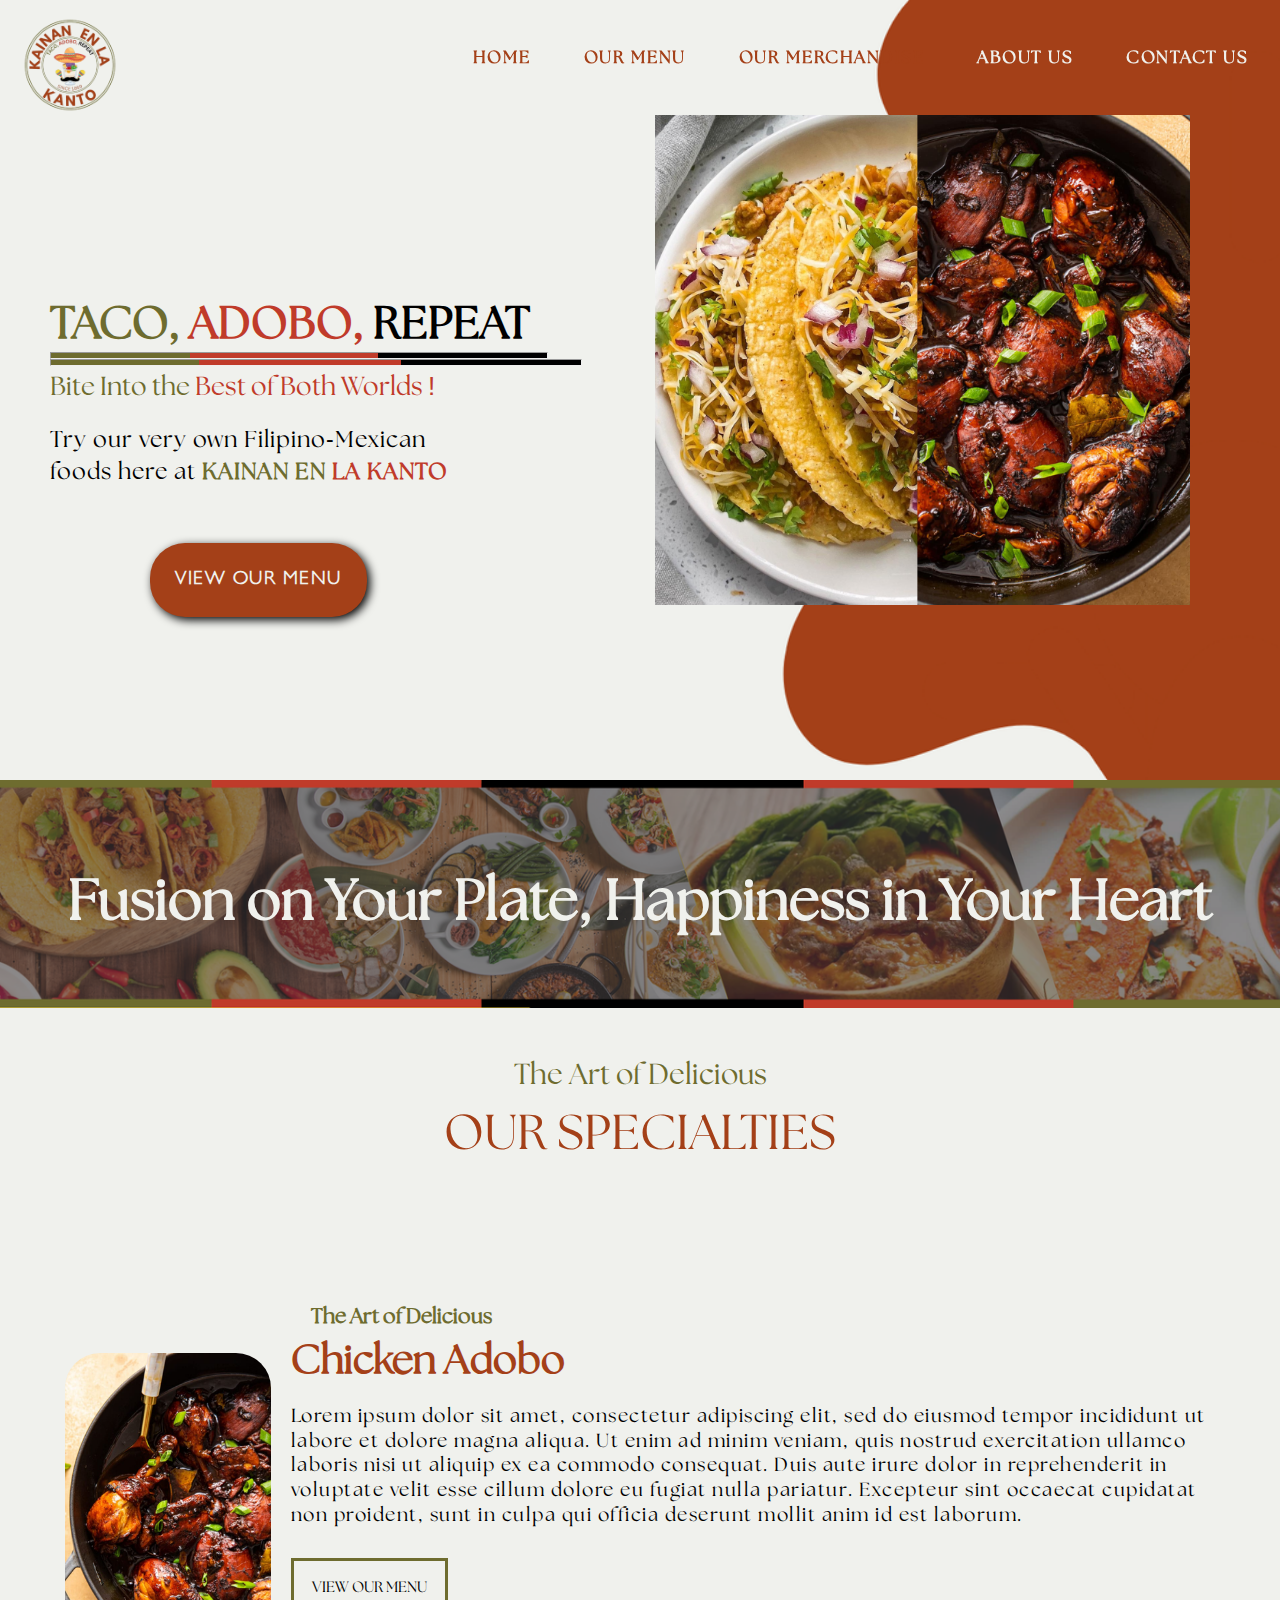
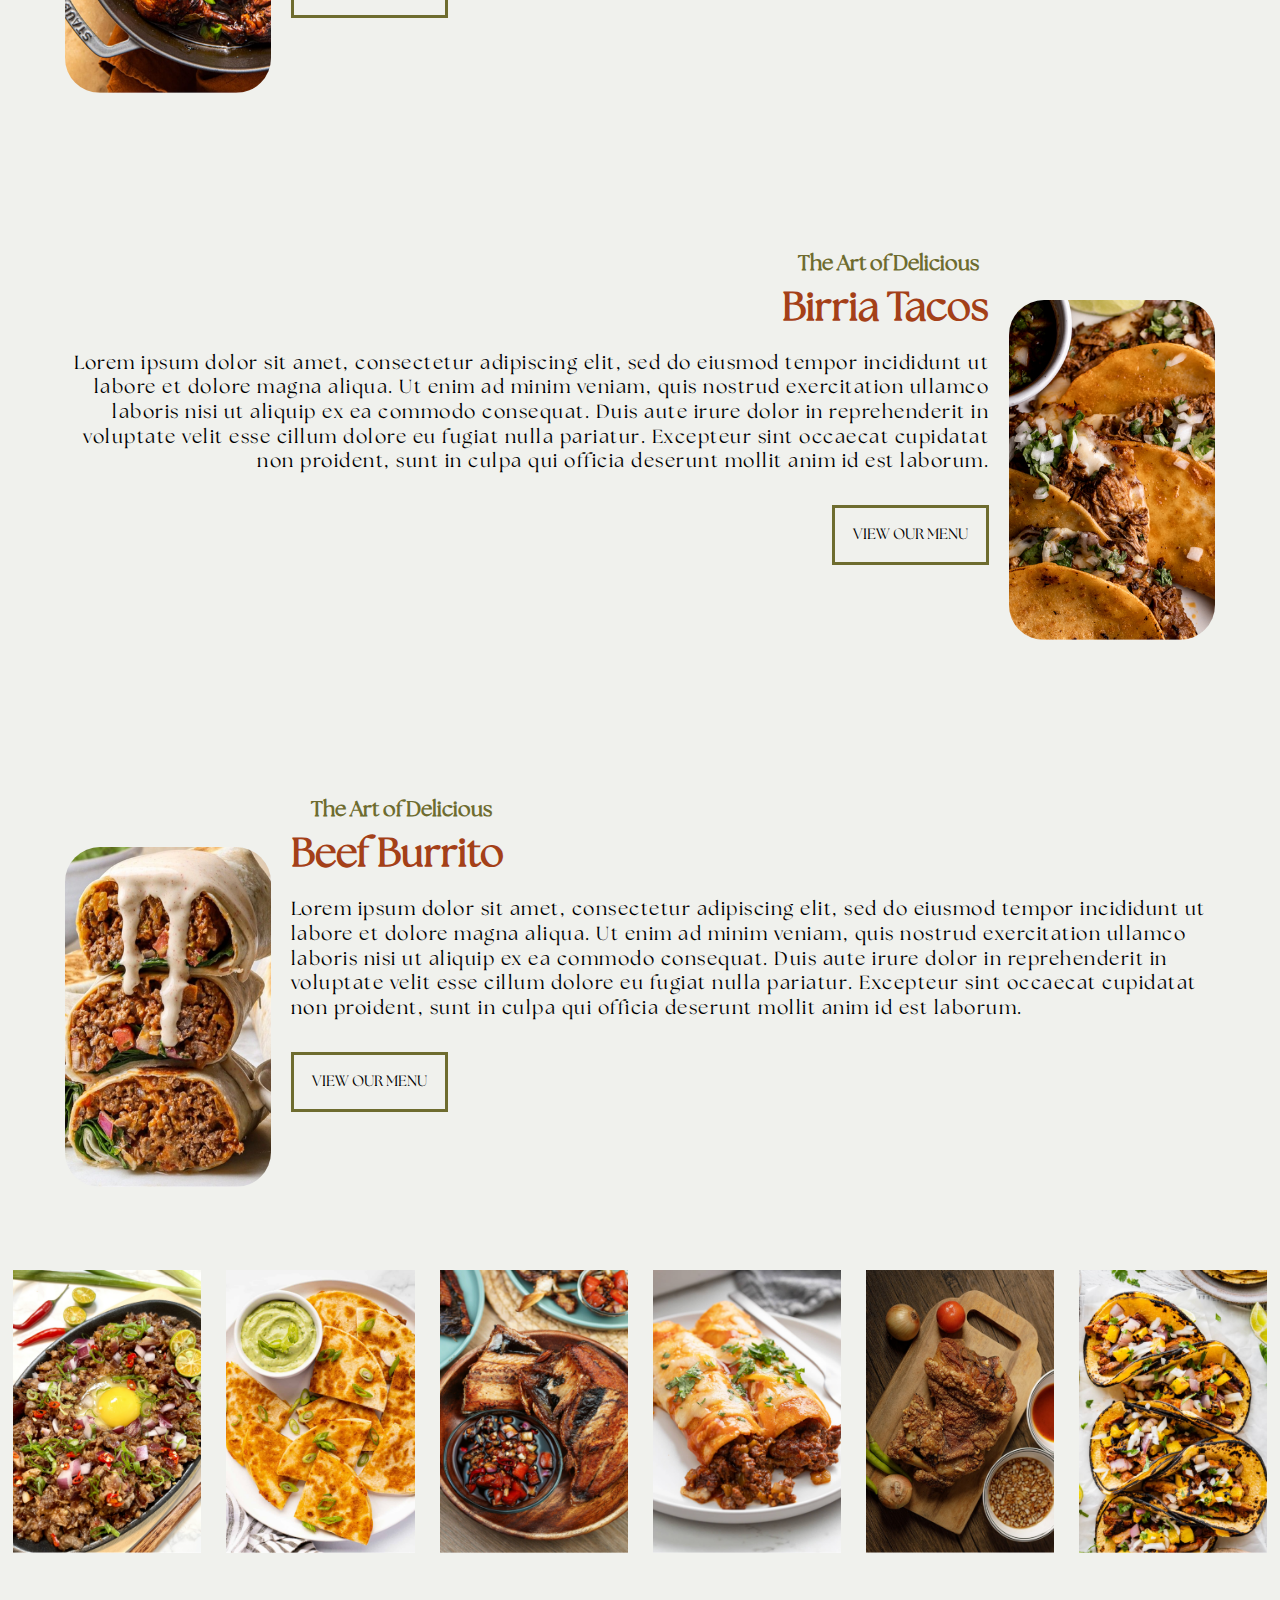
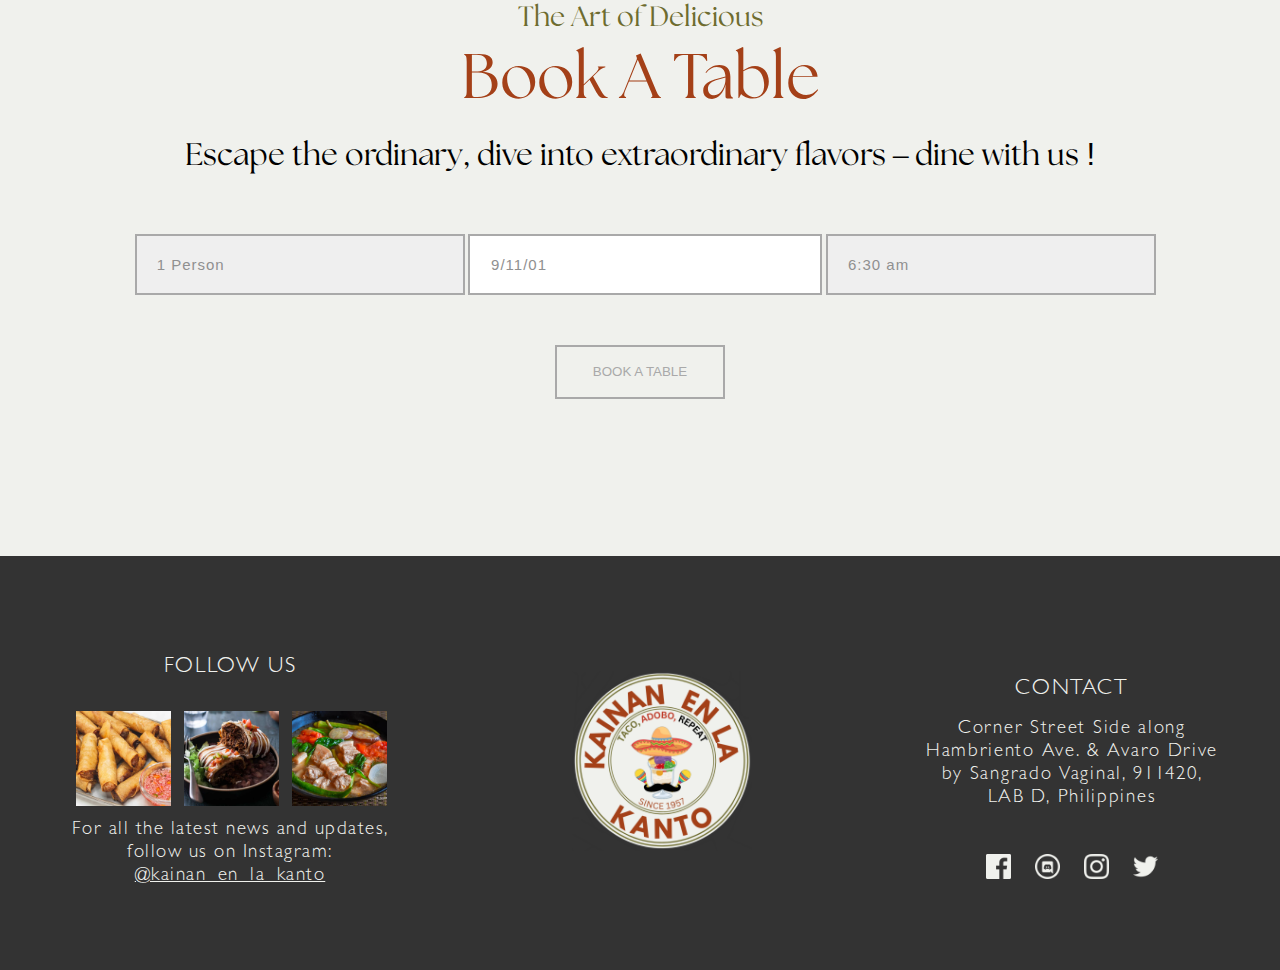
<file: index.html>
<!DOCTYPE html>
<html>
    <head>
        <title> KAINAN EN LA KANTO </title>
        <link rel="stylesheet" href="css-fonts/style.css">
        <link rel="stylesheet" href="css-fonts/footer.css">
        <link rel="stylesheet" href="css-fonts/header.css">
        <link rel="stylesheet" href="css-fonts/homepage/specialties.css">
        <link rel="stylesheet" href="css-fonts/homepage/landing-page.css">
        <link rel="stylesheet" href="css-fonts/homepage/reservation.css">
        <link rel="stylesheet" href="css-fonts/homepage/owl-carousel-min.css">
        <link rel="stylesheet" href="css-fonts/homepage/owl-default-theme-min.css">
        <link rel="icon" href="img/KAINAN_LOGO.png" type="image/icon type">
	    <meta name="viewport" content="width=device-width, initial-scale=1.0, maximum-scale=1.0, user-scalable=no" />
        
    </head>
    <body>
        <header>
            <h3 class="header-cp">KAINAN EN LA KANTO</h3>
            <img src="img/KAINAN_LOGO_NOBG.png" alt="LOGO" class="header-logo">
                <a href="index.html" class="header-link" id="first-link">HOME</a>
                <a href="menu.html" class="header-link"id="second-link">OUR MENU</a>
                <a href="merchandise.html" class="header-link"id="third-link">OUR MERCHANDISE</a>
                <a href="about.html" class="header-link">ABOUT US</a>
                <a href="contact.html" class="header-link" id="last-link">CONTACT US</a>
                
                <button class="header-bars">
                    <svg xmlns="http://www.w3.org/2000/svg" viewBox="0 0 24 24" fill="currentColor">
                        <path fill-rule="evenodd" d="M3 6.75A.75.75 0 0 1 3.75 6h16.5a.75.75 0 0 1 0 1.5H3.75A.75.75 0 0 1 3 6.75ZM3 12a.75.75 0 0 1 .75-.75h16.5a.75.75 0 0 1 0 1.5H3.75A.75.75 0 0 1 3 12Zm0 5.25a.75.75 0 0 1 .75-.75h16.5a.75.75 0 0 1 0 1.5H3.75a.75.75 0 0 1-.75-.75Z" clip-rule="evenodd" />
                      </svg>
                                           
                </button>
        </header>
        <main>
            <section>
                <div class="container">
            
                    <img src="img/wavy_BG.png" class="wavy_bg">
                    
                   
                        <img src="img/fusion_food.png" class="fusion_food">
                        <div class="Landing_page">
                            <h1>   
                                <font color="#6e6c2f">TACO,</font>
                                <font color="#c03b2a">ADOBO,</font>
                                REPEAT
                            </h1>
                            <hr style="height: 5px; background: linear-gradient(to right, #6e6c2f 28%, #c03b2a 28%, #c03b2a 66%, black 66%, black 100%  );
                            width: 496px;" id="hr2">
                            <hr style="height: 5px; background: linear-gradient(to right, #6e6c2f 28%, #c03b2a 28%, #c03b2a 66%, black 66%, black 100%  );
                            width: 734px;" id="hr1">
                            <hr style="height: 5px; background: linear-gradient(to right, #6e6c2f 28%, #c03b2a 28%, #c03b2a 66%, black 66%, black 100%  );
                            width: 530px;" id="hrfor1366">
                            <h2> 
                                <font color="#6e6c2f">Bite Into the </font>
                                <font color="#c03b2a">Best of Both Worlds</font>
                                <font face="sans-Serif" color="#c03b2a">!</font>
                                </h2>
                            <h3>
                                Try  our  very  own  Filipino<span>-</span>Mexican 
                                <br> foods here at <font color="#6e6c2f">KAINAN EN </font> <font color="#c03b2a">LA KANTO</font>
                            </h3>
        
                            <button class="menu_btn" onclick="redirectToMenu()"> <a href="menu.html">VIEW OUR MENU </a></button>
                        </div>
                </div>
            </section>
            <section>
                <div class="specialties">
                    <img src="img/divider.png" class="divider_img">
                    <h1>Fusion on Your Plate, Happiness in Your Heart</h1>
                    <h2> The Art of Delicious </h2>
                    <h3> OUR SPECIALTIES </h3>
                    
                </div>
                <div class="food_specialties">
                    <div class="food_specialties_1">
                        <img src="img/chicken_adobo.png">
                        <div class="fs-holder1">
                            <h2> The Art of Delicious </h2>
                            <h1> Chicken Adobo </h1>
                            <p> Lorem ipsum dolor sit amet, consectetur adipiscing elit, sed do eiusmod tempor incididunt ut labore et dolore magna aliqua. Ut enim ad minim veniam, quis nostrud exercitation ullamco laboris nisi ut aliquip ex ea commodo consequat. Duis aute irure dolor in reprehenderit in voluptate velit esse cillum dolore eu fugiat nulla pariatur. Excepteur sint occaecat cupidatat non proident, sunt in culpa qui officia deserunt mollit anim id est laborum.</p>
                            <button class="food_btn" onclick="redirectToMenu()"><span></span> VIEW OUR MENU </button>
                        </div>
                    </div>
                    <div class="food_specialties_2">
                        <div class="fs-holder2">
                            <h2> The Art of Delicious </h2>
                            <h1> Birria Tacos </h1>
                                <p> Lorem ipsum dolor sit amet, consectetur adipiscing elit, sed do eiusmod tempor incididunt ut labore et dolore magna aliqua. Ut enim ad minim veniam, quis nostrud exercitation ullamco laboris nisi ut aliquip ex ea commodo consequat. Duis aute irure dolor in reprehenderit in voluptate velit esse cillum dolore eu fugiat nulla pariatur. Excepteur sint occaecat cupidatat non proident, sunt in culpa qui officia deserunt mollit anim id est laborum.</p>
                                <button class="food_btn" onclick="redirectToMenu()"><span></span> VIEW OUR MENU </button>
                        </div>
                        <img src="img/birria_tacos.png">
                    </div>
                    <div class="food_specialties_1">
                        <img src="img/beef_burritos.png">
                        <div class="fs-holder1">
                            <h2> The Art of Delicious </h2>
                            <h1> Beef Burrito </h1>
                                <p> Lorem ipsum dolor sit amet, consectetur adipiscing elit, sed do eiusmod tempor incididunt ut labore et dolore magna aliqua. Ut enim ad minim veniam, quis nostrud exercitation ullamco laboris nisi ut aliquip ex ea commodo consequat. Duis aute irure dolor in reprehenderit in voluptate velit esse cillum dolore eu fugiat nulla pariatur. Excepteur sint occaecat cupidatat non proident, sunt in culpa qui officia deserunt mollit anim id est laborum.</p>
                                <button class="food_btn" onclick="redirectToMenu()"> VIEW OUR MENU </button>
                        </div>
                    </div>
                </div>
                
                <section>
                    <div class="owl-carousel-holder">
                        <div class="owl-carousel">
                            <div class="item"><img src="img/owl-sisig.png" ></div>
                            <div class="item"><img src="img/owl-enchiladas.png"></div>
                            <div class="item"><img src="img/owl-bangus.png"></div>
                            <div class="item"><img src="img/owl-quesedilla.png"></div>
                            <div class="item"><img src="img/owl-lckawali.png"></div>
                            <div class="item"><img src="img/owl-taco.png"></div>
                        </div>
                    </div>
            </section>
            <section>
                <div class="reservation-holder">
                    <div class="reservation-header">
                         <h2> The Art of Delicious </h2>
                         <h1> Book A Table</h1>
                         <div class="reservation-middle">
                             <p>Escape the ordinary, dive into extraordinary flavors – dine with us <span> ! </span> </p>
                         </div>
                         <div class="reservation-form">
                             <form>
                                     <select name="group-party-number" id="group-party-number">
                                         <option value="1">1 Person</option>
                                         <option value="2">2 People</option>
                                         <option value="3">3 People</option>
                                         <option value="4">4 People</option>
                                         <option value="5">5 People</option>
                                         <option value="6">6 People</option>
                                         <option value="7">7 People</option>
                                         <option value="8">8 People</option>
                                         <option value="9">9 People</option>
                                         <option value="10">10 People</option>
                                       </select>
                                
                                 
                                     <input type="text" name="date" id="date" value="9/11/01">
                                 
                                     <select name="Time" id="1">
                                         <option value="5:30pm">6:30 am</option>
                                         <option value="5:30pm">7:00 am</option>
                                         <option value="5:30pm">7:30 am</option>
                                         <option value="5:30pm">8:00 am</option>
                                         <option value="5:30pm">8:30 am</option>
                                         <option value="5:30pm">9:00 am</option>
                                         <option value="5:30pm">9:30 am</option>
                                         <option value="5:30pm">10:00 am</option>
                                         <option value="5:30pm">10:30 am</option>
                                         <option value="5:30pm">11:00 am</option>
                                         <option value="5:30pm">11:30 am</option>
                                         <option value="5:30pm">12:00 pm</option>
                                         <option value="5:30pm">12:30 pm</option>
                                         <option value="5:30pm">1:00 pm</option>
                                         <option value="5:30pm">1:30 pm</option>
                                         <option value="5:30pm">2:00 pm</option>
                                         <option value="5:30pm">2:30 pm</option>
                                         <option value="5:30pm">3:00 pm</option>
                                         <option value="5:30pm">3:30 pm</option>
                                         <option value="5:30pm">4:00 pm</option>
                                         <option value="5:30pm">4:30 pm</option>
                                         <option value="5:30pm">5:00 pm</option>
                                         <option value="5:30pm">5:30 pm</option>
                                         <option value="6:00pm">6:00 pm</option>
                                         <option value="6:30pm">6:30 pm</option>
                                         <option value="7:00pm">7:00 pm</option>
                                         <option value="7:30pm">7:30 pm</option>
                                         <option value="8:00pm">8:00 pm</option>
                                         <option value="8:30pm">8:30 pm</option>
                                         <option value="9:00pm">9:00 pm</option>
                                         <option value="9:30pm">9:30 pm</option>
                                         <option value="10:00pm">10:00 pm</option>
                                         <option value="10:30pm">10:30 pm</option>
                                         <option value="11:00pm">11:00 pm</option>
                                         <option value="11:30pm">11:30 pm</option>
                                     </select>
                                 </div>
                             </form>
         
                             </button>
                         </div>
                         <div class="submit-btn-reservation-holder">
                             <button type="submit" class="submit-btn-reservation">
                                 <span> BOOK A TABLE </span>
                         </div>
                         
                     </div>
                 </div>
            </section>
        </main>
        <footer>
            <div class="footer-container">
                <div class="footer-wrapper">
                    <div class="instagram-page">
                        <h1> FOLLOW US</h1>
                        <div class="ig-pics-redirect"> 
                            <img src="img/beef-lumpia.png" onclick="igPost1()">
                            <img src="img/beef-chimichichangas.png" onclick="igPost2()">
                            <img src="img/pork-sinigang.png" onclick="igPost3()">
                        </div>
                        <P> For all the latest news and updates, follow us on Instagram: <a href="https://www.instagram.com/kainan_en_la_kanto/?fbclid=IwZXh0bgNhZW0CMTEAAR2ViMAD1sJm4H_ZP6yynwJCnDnlCBEW4k22c2O4pVwo2AarL4-3M7tsGug_aem_0ubQGQwAoowBTMGbfEGCIA"> @kainan_en_la_kanto </a></P>
                    </div>
                    <div class="logo-holder">
                        <img src="img/kainan-black-bg.png">
                    </div>
                    <div class="contact">
                        <h1> CONTACT</h1>
    
                        <p>Corner Street Side along Hambriento Ave. & Avaro Drive by Sangrado Vaginal, 911420, LAB D, Philippines</p>
                    <div class="icons">
                        <img src="img/facebook-icon.png" onclick="redirectToFacebook()"> 
                        <img src="img/discord-icon.png" onclick="redirectToDiscord()">
                        <img src="img/instagram-icon.png" onclick="redirectToInstagram()">
                        <img src="img/twitter-icon.png" onclick="redirectToDiscord()">
                    </div>
                    </div>
                </div>
            </div>
        </footer>
        
        <script src="js/jquery-3.7.1.min.js"></script>
        <script src="js/owl.carousel.js"></script>
        <script src="js/header-footer.js"></script>
        <script type="text/javascript">

        $(document).ready(function(){
        $(".owl-carousel").owlCarousel({
            items: 6, 
            loop: true, 
            margin: 25, 
            autoplay: true, 
            autoplayTimeout: 3500, 
            autoplayHoverPause: true, 
            mouseDrag: true
           
        });
    });
        </script>
    </body>
</html>
</file>
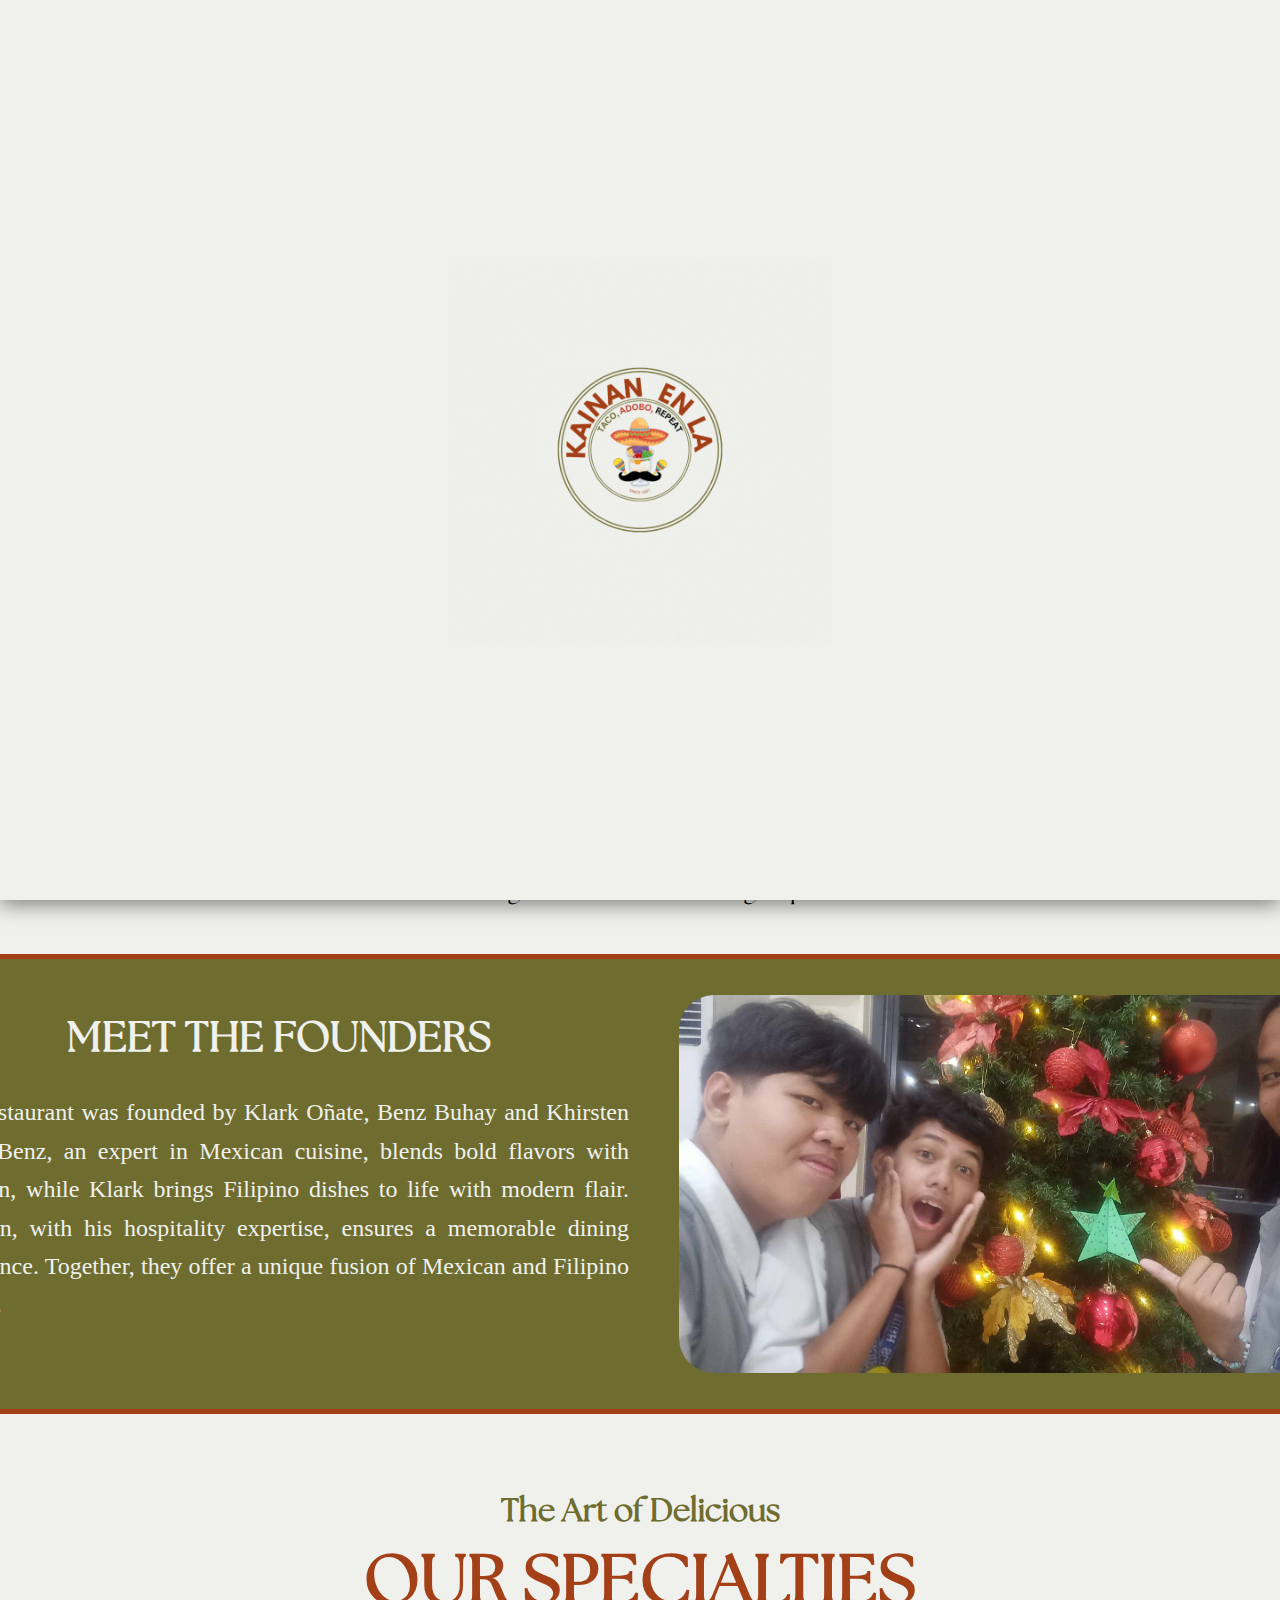
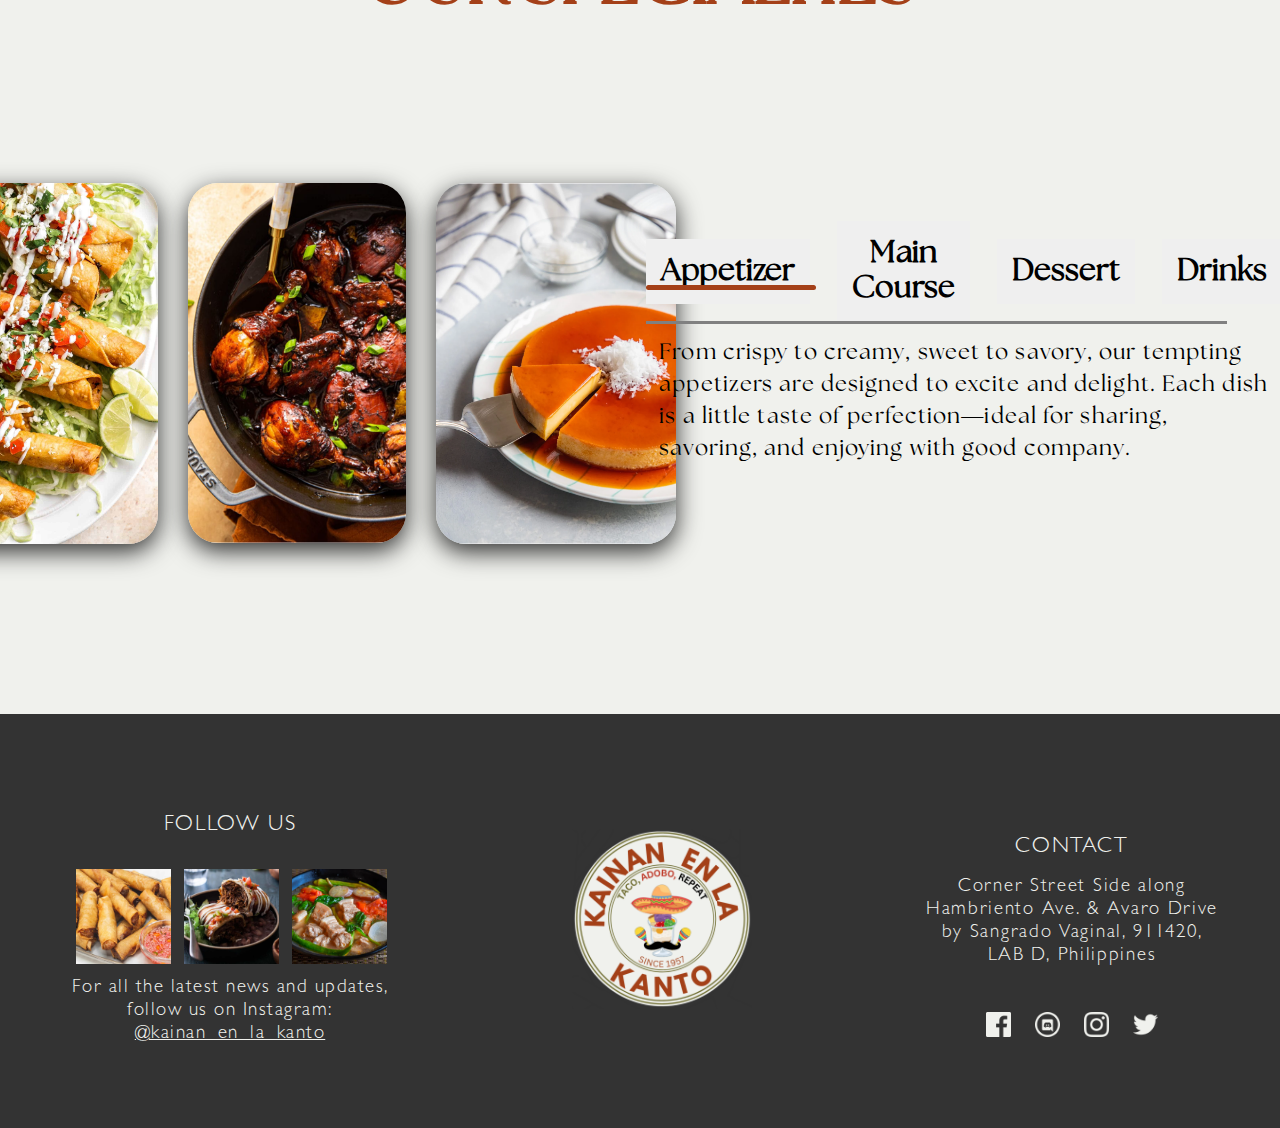
<file: about.html>
<!DOCTYPE html>
<html>
    <head>
        <title> KAINAN EN LA KANTO | About </title>
        <link rel="stylesheet" href="css-fonts/style.css">
        <link rel="stylesheet" href="css-fonts/footer.css">
        <link rel="stylesheet" href="css-fonts/header.css">

        <link rel="stylesheet" href="css-fonts/about/about-top.css">
        <link rel="stylesheet" href="css-fonts/about/our-story.css">
        <link rel="stylesheet" href="css-fonts/about/founders.css">
        <link rel="stylesheet" href="css-fonts/about/specialties.css">

        <link rel="preconnect" href="https://fonts.googleapis.com">

        <link rel="preconnect" href="https://fonts.gstatic.com" crossorigin>
        <link href="https://fonts.googleapis.com/css2?family=League+Spartan:wght@100..900&family=Playfair+Display:ital,wght@0,400..900;1,400..900&display=swap" rel="stylesheet">

        <link rel="icon" href="img/KAINAN_LOGO.png" type="image/icon type">
	    <meta name="viewport" content="width=device-width, initial-scale=1.0 , maximum-scale=1.0, user-scalable=0">
    </head>
    <body>
        <div id="pre-loader"></div>
        <header>
            
            <h3 class="header-cp">KAINAN EN LA KANTO</h3>
            <img src="img/KAINAN_LOGO_NOBG.png" alt="LOGO" class="header-logo">
                <a href="index.html" class="header-link" id="first-link">HOME</a>
                <a href="menu.html" class="header-link"id="second-link">OUR MENU</a>
                <a href="merchandise.html" class="header-link"id="third-link">OUR MERCHANDISE</a>
                <a href="about.html" class="header-link">ABOUT US</a>
                <a href="contact.html" class="header-link" id="last-link">CONTACT US</a>
                <a href="download.html" class="header-link" id="lastest-link">DOWNLOAD</a>
                <button class="header-bars">
                    <svg xmlns="http://www.w3.org/2000/svg" viewBox="0 0 24 24" fill="currentColor">
                        <path fill-rule="evenodd" d="M3 6.75A.75.75 0 0 1 3.75 6h16.5a.75.75 0 0 1 0 1.5H3.75A.75.75 0 0 1 3 6.75ZM3 12a.75.75 0 0 1 .75-.75h16.5a.75.75 0 0 1 0 1.5H3.75A.75.75 0 0 1 3 12Zm0 5.25a.75.75 0 0 1 .75-.75h16.5a.75.75 0 0 1 0 1.5H3.75a.75.75 0 0 1-.75-.75Z" clip-rule="evenodd" />
                      </svg>
                                           
                </button>
        </header>
        <main>
            <section>
                <img src="img/about-bg.png" class="about-bg">
                <div class="about-header">
                    <div class="about-title">
                        <h1> ABOUT US </h1>
                    </div>
                    
                </div>
            </section>
            <section>
                <div class="our-story">
                    <h2>The Art of Delicious</h2>
                    <h1>OUR STORY</h1>
                    <div class="os-description">
                        <p>Klark Oñate, Benz Buhay, and Khirsten Flora met through their shared love of food and culture. Benz, an expert in Mexican cuisine, and Klark, passionate about Filipino dishes, teamed up with Khirsten, a hospitality pro, to create a unique restaurant. By blending bold Mexican flavors with Filipino traditions, they built a space where every meal told a story, celebrating both cultures and offering a memorable dining experience.</p>
                    </div>
                </div>
            </section>
            <section>
                <div class="founders">
                    <div class="founders-holder">
                        <div class="founders-story">
                            <h1>MEET THE FOUNDERS</h1>
                        <p>This restaurant was founded by Klark Oñate, Benz Buhay and Khirsten Flora. Benz, an expert in Mexican cuisine, blends bold flavors with tradition, while Klark brings Filipino dishes to life with modern flair. Khirsten, with his hospitality expertise, ensures a memorable dining experience. Together, they offer a unique fusion of Mexican and Filipino flavors.</p>
                        </div>
                        
                        <img src="img/founders.jpg" alt="FOUNDERS">
                    </div>
                </div>
            </section>
            <section>
                <div class="specialties">
                    <div class="sp-header">
                        <h2>The Art of Delicious</h2>
                        <h1>OUR SPECIALTIES</h1>
                    </div>
                <div class="pics-tabs-holder">
                    <div class="specialties-pics">
                        <img src="img/Taquitos.png" alt="">
                        <img src="img/chicken_adobo.png" alt="">
                        <img src="img/coconut-flan.png" alt="">
                    </div>
                    <div class="specialties-tab">
                        <div class="tab-box">
                            <button class="tab-btn">Appetizer</button>
                            <button class="tab-btn">Main Course</button>
                            <button class="tab-btn">Dessert</button>
                            <button class="tab-btn">Drinks</button>
                            <div class="line"></div>
                        </div>
                        <div class="content-box">
                            <div class="content active">
                                <p>From crispy to creamy, sweet to savory, our tempting appetizers are designed to excite and delight. Each dish is a little taste of perfection—ideal for sharing, savoring, and enjoying with good company.</p>
                            </div>
                            <div class="content">
                                <p>Each dish in our Delicious Highlights is a tribute to exceptional taste. From bold flavors to refined presentations, these creations are sure to be the perfect centerpiece of your dining experience</p>
                            </div>
                            <div class="content">
                                <p>Delight in our Sweet Sensations, where each dessert is a carefully crafted experience. Rich, velvety, or fruity, every treat is designed to bring you a taste of bliss and satisfy your sweet cravings.</p>
                            </div>
                            <div class="content">
                                <p>Indulge in the art of perfectly brewed beverages, from the rich, aromatic café de olla of Mexico to the refreshing Buko Juice of the Philippines. Each pour blends bold flavors and cultural traditions, promising a moment of pure pleasure.</p>
                            </div>
                        </div>
                    </div>
                </div>
            </section>
        </main>
        <footer>
            <div class="footer-container">
                <div class="footer-wrapper">
                    <div class="instagram-page">
                        <h1> FOLLOW US</h1>
                        <div class="ig-pics-redirect"> 
                            <img src="img/beef-lumpia.png" onclick="igPost1()">
                            <img src="img/beef-chimichichangas.png" onclick="igPost2()">
                            <img src="img/pork-sinigang.png" onclick="igPost3()">
                        </div>
                        <P> For all the latest news and updates, follow us on Instagram: <a href="https://www.instagram.com/kainan_en_la_kanto/?fbclid=IwZXh0bgNhZW0CMTEAAR2ViMAD1sJm4H_ZP6yynwJCnDnlCBEW4k22c2O4pVwo2AarL4-3M7tsGug_aem_0ubQGQwAoowBTMGbfEGCIA"> @kainan_en_la_kanto </a></P>
                    </div>
                    <div class="logo-holder">
                        <img src="img/kainan-black-bg.png">
                    </div>
                    <div class="contact">
                        <h1> CONTACT</h1>
    
                        <p>Corner Street Side along Hambriento Ave. & Avaro Drive by Sangrado Vaginal, 911420, LAB D, Philippines</p>
                    <div class="icons">
                        <img src="img/facebook-icon.png" onclick="redirectToFacebook()"> 
                        <img src="img/discord-icon.png" onclick="redirectToDiscord()">
                        <img src="img/instagram-icon.png" onclick="redirectToInstagram()">
                        <img src="img/twitter-icon.png" onclick="redirectToDiscord()">
                    </div>
                    </div>
                </div>
            </div>
        </footer>

        
        <script src="js/jquery-3.7.1.min.js"></script>
        <script src="js/header-footer.js"></script>
        <script src="js/loader.js"></script>
        <script type="text/javascript">
            
            const tabs = document.querySelectorAll('.tab-btn');
            const contentAll = document.querySelectorAll('.content');

            tabs.forEach((tab, index) =>{
                tab.addEventListener('click', (e)=>{
                    tabs.forEach(tab =>{
                        tab.classList.remove('active')
                    });

                    tab.classList.add('active'); 

                var line = document.querySelector('.line');

                line.style.width = e.target.offsetWidth + "px";
                line.style.left = e.target.offsetLeft + "px";

                contentAll.forEach(content =>{
                        content.classList.remove('active')
                    });
                contentAll[index].classList.add('active');
                })
            })
        </script>
    </body>
</html>
</file>
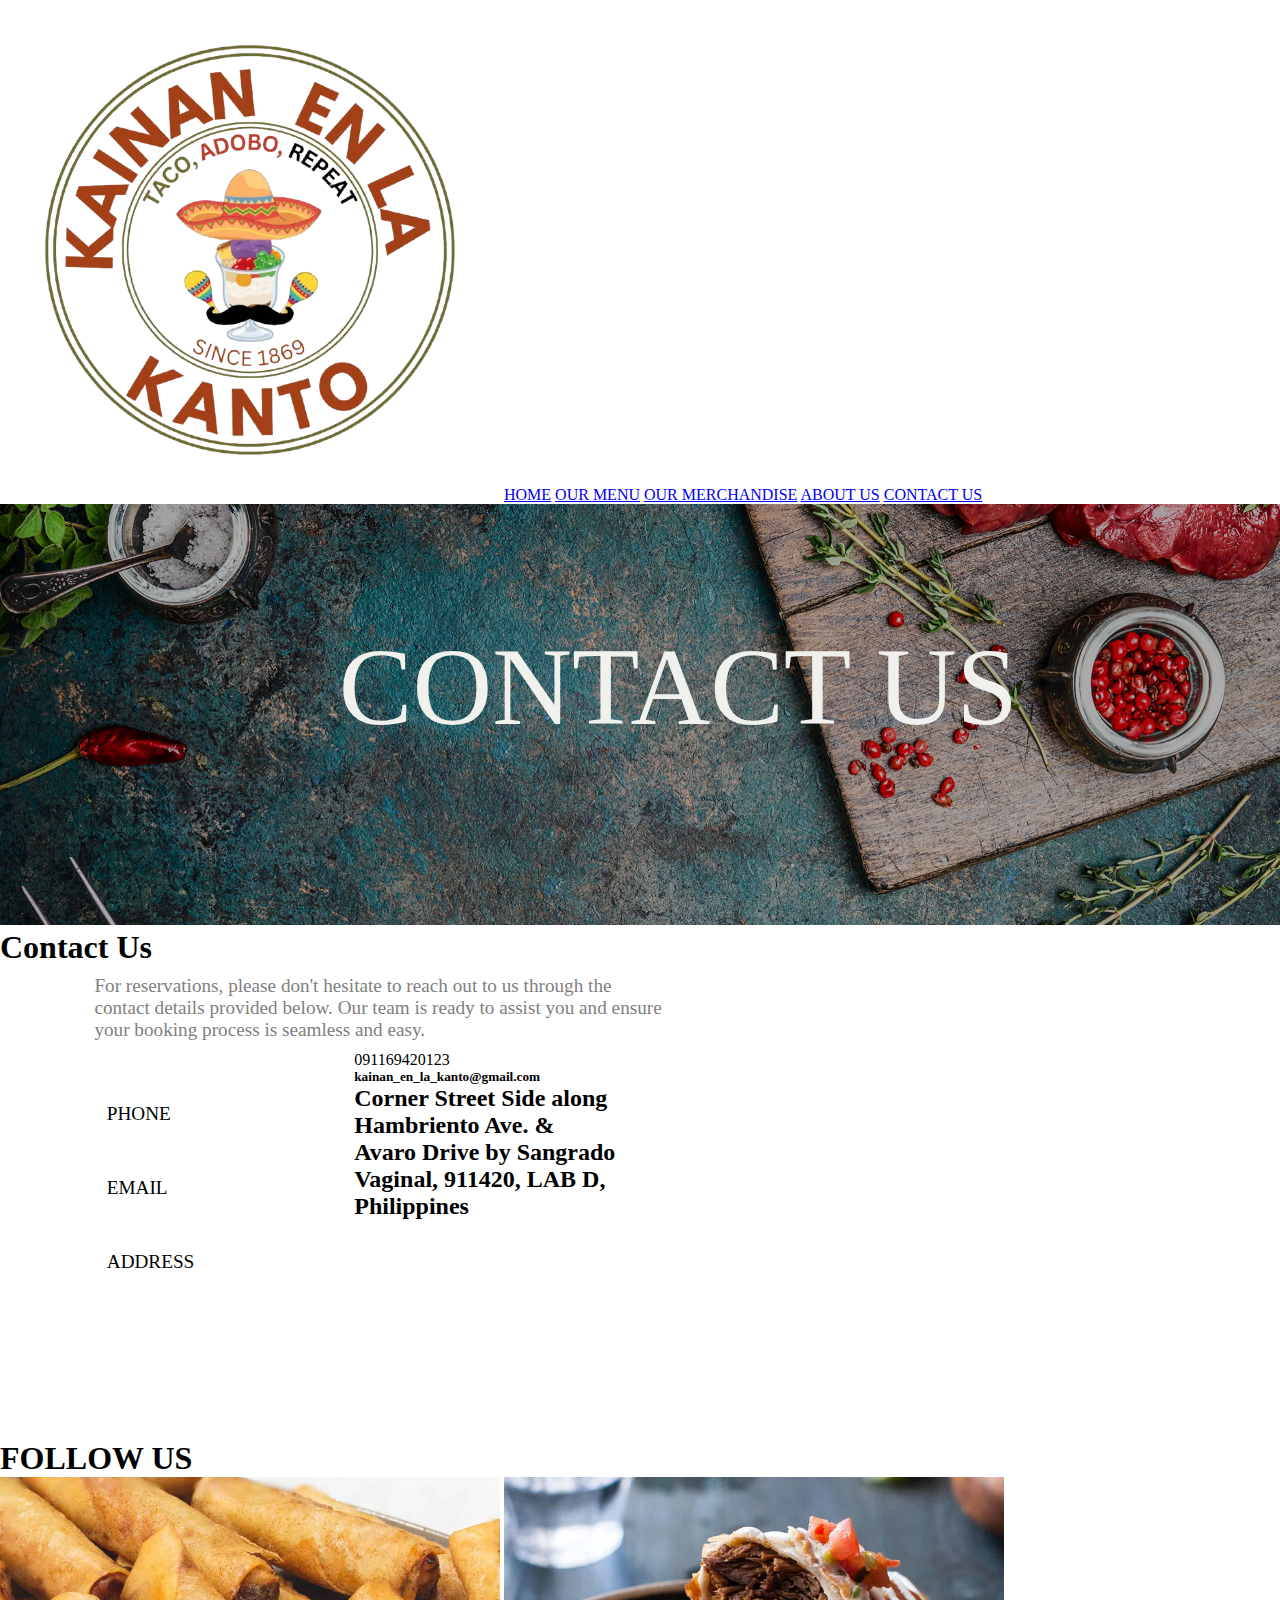
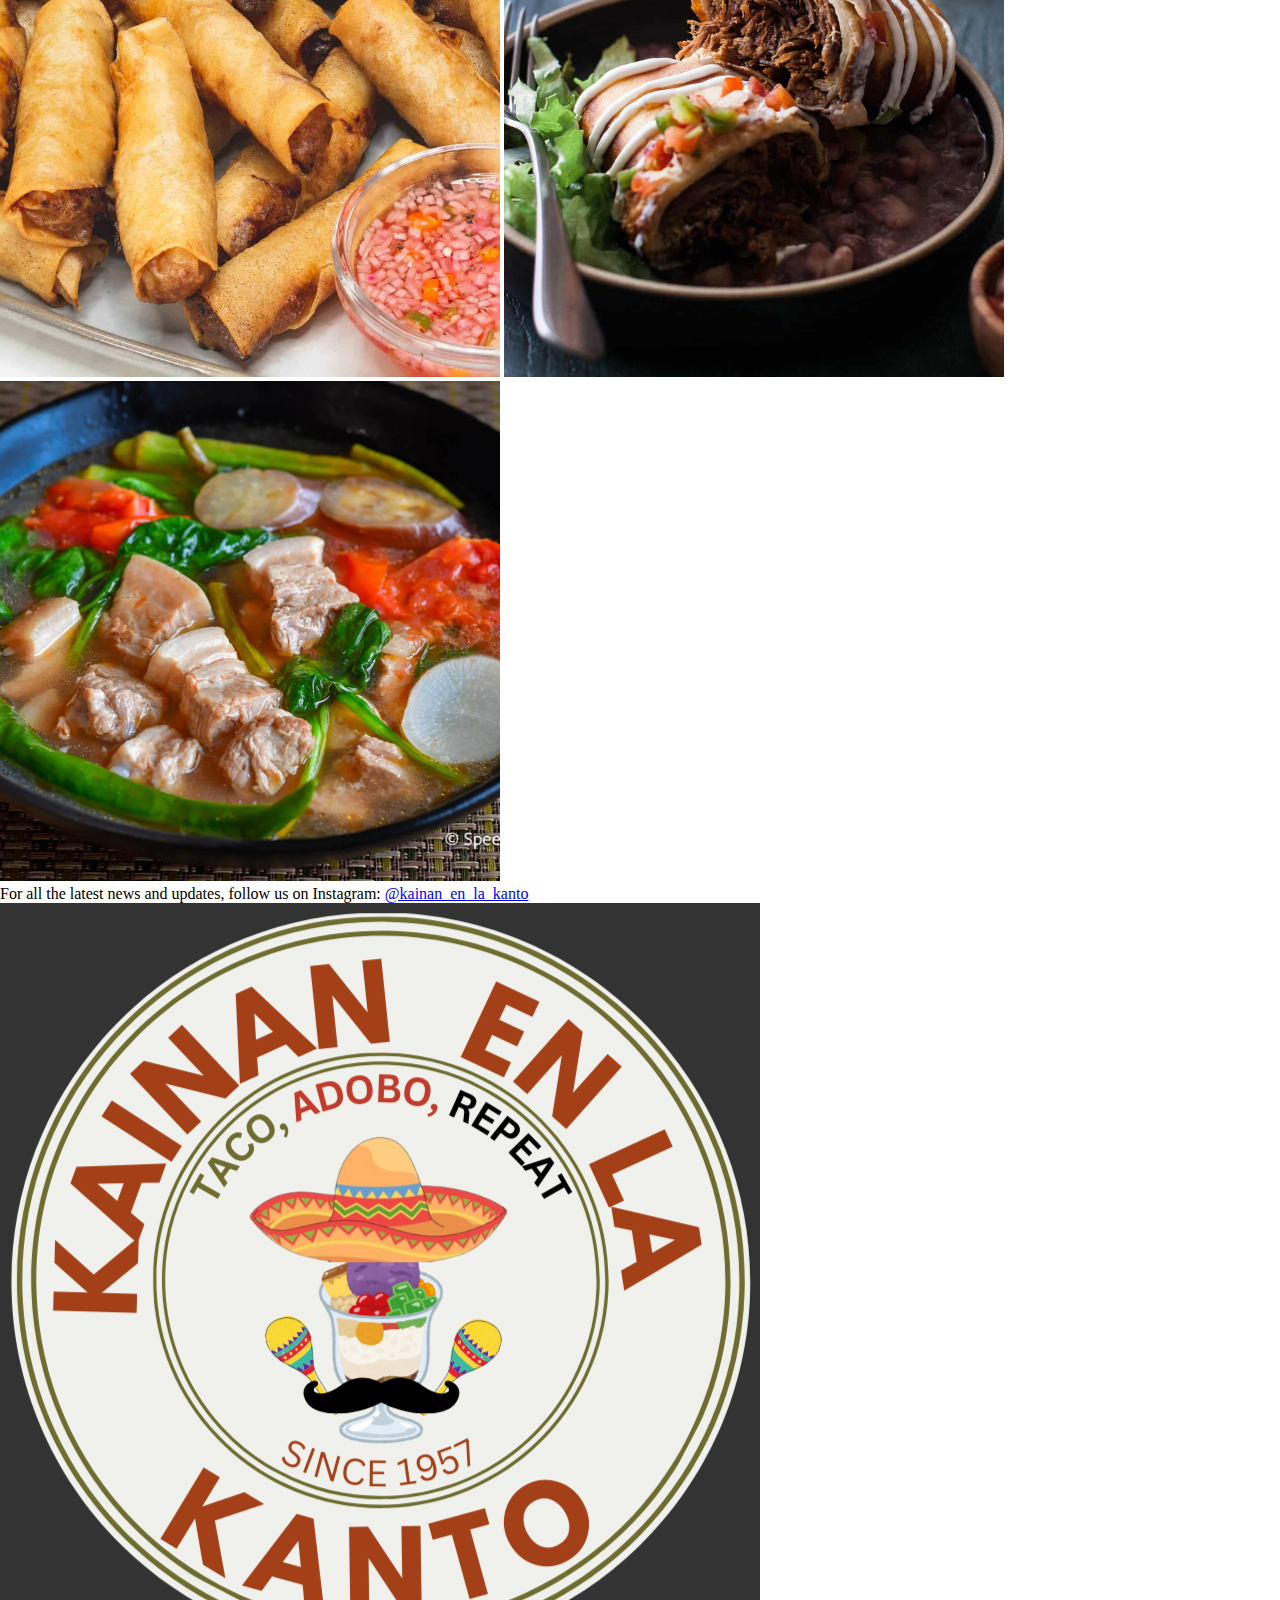
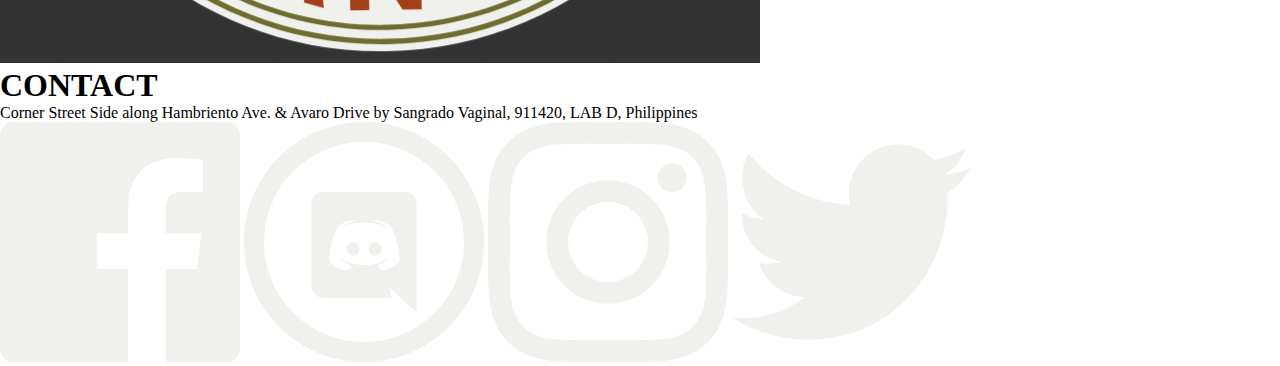
<file: contact.html>
<!DOCTYPE html>
<html>
    <head>
        <title> KAINAN EN LA KANTO </title>
        <link rel="stylesheet" href="css-fonts/contact.css">
        <link rel="icon" href="img/KAINAN_LOGO.png" type="image/icon type">
	    <meta name="viewport" content="width=device-width, initial-scale=1.0">
    </head>
    <body>
        <header>
                <img src="img/KAINAN_LOGO_NOBG.png">
                <a href="index.html">HOME</a>
                <a href="menu.html">OUR MENU</a>
                <a href="merchandise.html">OUR MERCHANDISE</a>
                <a href="about.html">ABOUT US</a>
                <a href="contact.html">CONTACT US</a>
        </header>
        <div class="contact-header">
            <div class="contact-title">
                <h1> CONTACT US </h1>
            </div>
            </div>
            <img src="img/contact-bg-header.png" class="contact-bg">
        </div>
        <div class="container">
            <div class="header-holder">
                <div class="header-wrapper">
                    <h1> Contact Us</h1>
                </div>
            </div>
            <div class="contact-info-map-holder">
                <div class="contact-info-map-holder-wrapper">
                    <div class="contact-info-holder">
                        <div class="contact-description">
                            <p>For reservations, please don't hesitate to reach out to us through the contact details provided below. Our team is ready to assist you and ensure your booking process is seamless and easy. </p>
                        </div>
                        <div class="contact-info">
                            <div class="contact-type">
                                <p> PHONE </p>
                                <p> EMAIL </p>
                                <p> ADDRESS </p>
            
                            </div>
                            <div class="contacts">
                                <p> 091169420123 </p>
                                <h5> kainan_en_la_kanto@gmail.com </h5>
                                <h2> Corner Street Side along Hambriento Ave. & Avaro Drive by Sangrado Vaginal, 911420, LAB D, Philippines  </h2>
                                
                            </div>
                        </div>
                    </div>
                    <div class="contact-map-holder">
                        <iframe src="https://www.google.com/maps/embed?pb=!1m18!1m12!1m3!1d573.6341143157313!2d121.06160433958378!3d14.71626898546744!2m3!1f0!2f0!3f0!3m2!1i1024!2i768!4f13.1!3m3!1m2!1s0x3397b08c3b6a5deb%3A0x7842b3ca42c5c35!2sSTI%20ACADEMIC%20CENTER!5e0!3m2!1sen!2sph!4v1732040464766!5m2!1sen!2sph" width="600" height="450" style="border:0;" allowfullscreen="" loading="lazy" referrerpolicy="no-referrer-when-downgrade"></iframe>
                    </div>
                </div>
            </div>
        </div>

        <footer>
            <div class="footer-container">
                <div class="instagram-page">
                    <h1> FOLLOW US</h1>
                    <div class="ig-pics-redirect"> 
                        <img src="img/beef-lumpia.png" onclick="igPost1()">
                        <img src="img/beef-chimichichangas.png" onclick="igPost2()">
                        <img src="img/pork-sinigang.png" onclick="igPost3()">
                    </div>
                    <P> For all the latest news and updates, follow us on Instagram: <a href="https://www.instagram.com/kainan_en_la_kanto/?fbclid=IwZXh0bgNhZW0CMTEAAR2ViMAD1sJm4H_ZP6yynwJCnDnlCBEW4k22c2O4pVwo2AarL4-3M7tsGug_aem_0ubQGQwAoowBTMGbfEGCIA"> @kainan_en_la_kanto </a></P>
                </div>
                
                    <img src="img/kainan-black-bg.png">
        
                <div class="contact">
                    <h1> CONTACT</h1>

                    <p>Corner Street Side along Hambriento Ave. & Avaro Drive by Sangrado Vaginal, 911420, LAB D, Philippines</p>
                <div class="icons">
                    <img src="img/facebook-icon.png" onclick="redirectToFacebook()"> 
                    <img src="img/discord-icon.png" onclick="redirectToDiscord()">
                    <img src="img/instagram-icon.png" onclick="redirectToInstagram()">
                    <img src="img/twitter-icon.png" onclick="redirectToDiscord()">
                </div>
                </div>
            </div>
        </footer>
        <script src="js/jquery-3.7.1.min.js"></script>
        <script src="js/header-footer.js"></script>
        <script type="text/javascript">


        </script>
    </body>
</html>
</file>
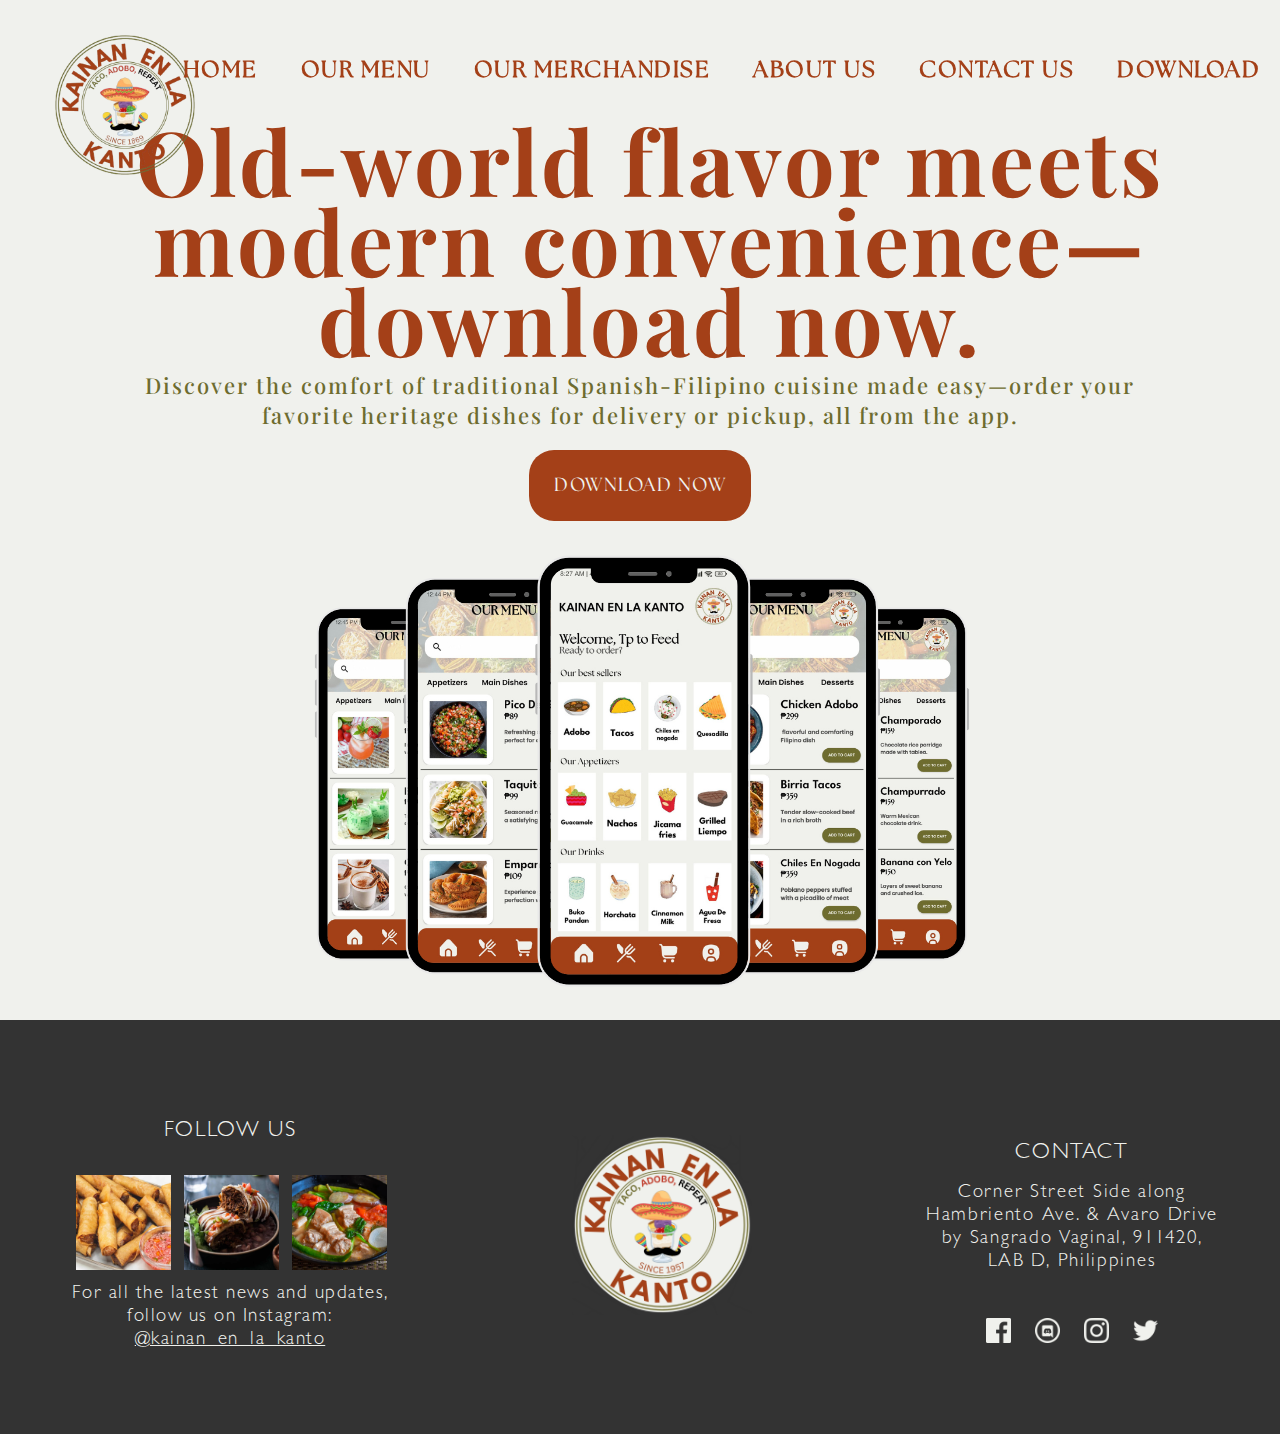
<file: download.html>
<!DOCTYPE html>
<html>
    <head>
        <title> KAINAN EN LA KANTO | DOWNLOAD </title>
        <link rel="stylesheet" href="css-fonts/style.css">
        <link rel="stylesheet" href="css-fonts/footer.css">
        

        <link rel="stylesheet" href="download/downloadpage.css">

        <link rel="preconnect" href="https://fonts.googleapis.com">
        <link rel="preconnect" href="https://fonts.gstatic.com" crossorigin>
        <link href="https://fonts.googleapis.com/css2?family=League+Spartan:wght@100..900&display=swap" rel="stylesheet">
        

        <link rel="preconnect" href="https://fonts.googleapis.com">

        <link rel="preconnect" href="https://fonts.gstatic.com" crossorigin>
        <link href="https://fonts.googleapis.com/css2?family=League+Spartan:wght@100..900&family=Playfair+Display:ital,wght@0,400..900;1,400..900&display=swap" rel="stylesheet">

        <link rel="icon" href="img/KAINAN_LOGO.png" type="image/icon type">
	    <meta name="viewport" content="width=device-width, initial-scale=1.0 , maximum-scale=1.0, user-scalable=0">
    </head>
    <body>
        
        <header>
            
            <h3 class="header-cp">KAINAN EN LA KANTO</h3>
            <img src="img/KAINAN_LOGO_NOBG.png" alt="LOGO" class="header-logo">
                <a href="index.html" class="header-link" id="first-link">HOME</a>
                <a href="menu.html" class="header-link"id="second-link">OUR MENU</a>
                <a href="merchandise.html" class="header-link"id="third-link">OUR MERCHANDISE</a>
                <a href="about.html" class="header-link">ABOUT US</a>
                <a href="contact.html" class="header-link" id="last-link">CONTACT US</a>
                <a href="download.html" class="header-link" id="lastest-link">DOWNLOAD</a>
                <button class="header-bars">
                    <svg xmlns="http://www.w3.org/2000/svg" viewBox="0 0 24 24" fill="currentColor">
                        <path fill-rule="evenodd" d="M3 6.75A.75.75 0 0 1 3.75 6h16.5a.75.75 0 0 1 0 1.5H3.75A.75.75 0 0 1 3 6.75ZM3 12a.75.75 0 0 1 .75-.75h16.5a.75.75 0 0 1 0 1.5H3.75A.75.75 0 0 1 3 12Zm0 5.25a.75.75 0 0 1 .75-.75h16.5a.75.75 0 0 1 0 1.5H3.75a.75.75 0 0 1-.75-.75Z" clip-rule="evenodd" />
                      </svg>
                                           
                </button>
        </header>
        <main>
            <section>
                <div class="header_conntainer">
                    <div class="header">
                        <h1>
                            Old-world flavor meets modern convenience—download now.                        </h1>
                    </div>
                    <div class="subtitle">
                        <p> Discover the comfort of traditional Spanish-Filipino cuisine made easy—order your favorite heritage dishes for delivery or pickup, all from the app.</p>
                    </div>
                    <div class="download-btn">
                        <button>
                            <a href="kainanenlakanto.apk" download>DOWNLOAD NOW</a>
                        </button>
                        
                    </div>
                    <div class="img_pic">
                        <img src="img/cp_pic.png" alt="">
                    </div>
                </div>
            </section>
        </main>
        <footer>
            <div class="footer-container">
                <div class="footer-wrapper">
                    <div class="instagram-page">
                        <h1> FOLLOW US</h1>
                        <div class="ig-pics-redirect"> 
                            <img src="img/beef-lumpia.png" onclick="igPost1()">
                            <img src="img/beef-chimichichangas.png" onclick="igPost2()">
                            <img src="img/pork-sinigang.png" onclick="igPost3()">
                        </div>
                        <P> For all the latest news and updates, follow us on Instagram: <a href="https://www.instagram.com/kainan_en_la_kanto/?fbclid=IwZXh0bgNhZW0CMTEAAR2ViMAD1sJm4H_ZP6yynwJCnDnlCBEW4k22c2O4pVwo2AarL4-3M7tsGug_aem_0ubQGQwAoowBTMGbfEGCIA"> @kainan_en_la_kanto </a></P>
                    </div>
                    <div class="logo-holder">
                        <img src="img/kainan-black-bg.png">
                    </div>
                    <div class="contact">
                        <h1> CONTACT</h1>
    
                        <p>Corner Street Side along Hambriento Ave. & Avaro Drive by Sangrado Vaginal, 911420, LAB D, Philippines</p>
                    <div class="icons">
                        <img src="img/facebook-icon.png" onclick="redirectToFacebook()"> 
                        <img src="img/discord-icon.png" onclick="redirectToDiscord()">
                        <img src="img/instagram-icon.png" onclick="redirectToInstagram()">
                        <img src="img/twitter-icon.png" onclick="redirectToDiscord()">
                    </div>
                    </div>
                </div>
            </div>
        </footer>

        
        <script src="js/jquery-3.7.1.min.js"></script>
        <script src="js/header-footer.js"></script>
        <script src="js/loader.js"></script>
        <script type="text/javascript">
            
            const tabs = document.querySelectorAll('.tab-btn');
            const contentAll = document.querySelectorAll('.content');

            tabs.forEach((tab, index) =>{
                tab.addEventListener('click', (e)=>{
                    tabs.forEach(tab =>{
                        tab.classList.remove('active')
                    });

                    tab.classList.add('active'); 

                var line = document.querySelector('.line');

                line.style.width = e.target.offsetWidth + "px";
                line.style.left = e.target.offsetLeft + "px";

                contentAll.forEach(content =>{
                        content.classList.remove('active')
                    });
                contentAll[index].classList.add('active');
                })
            })
        </script>
    </body>
</html>
</file>
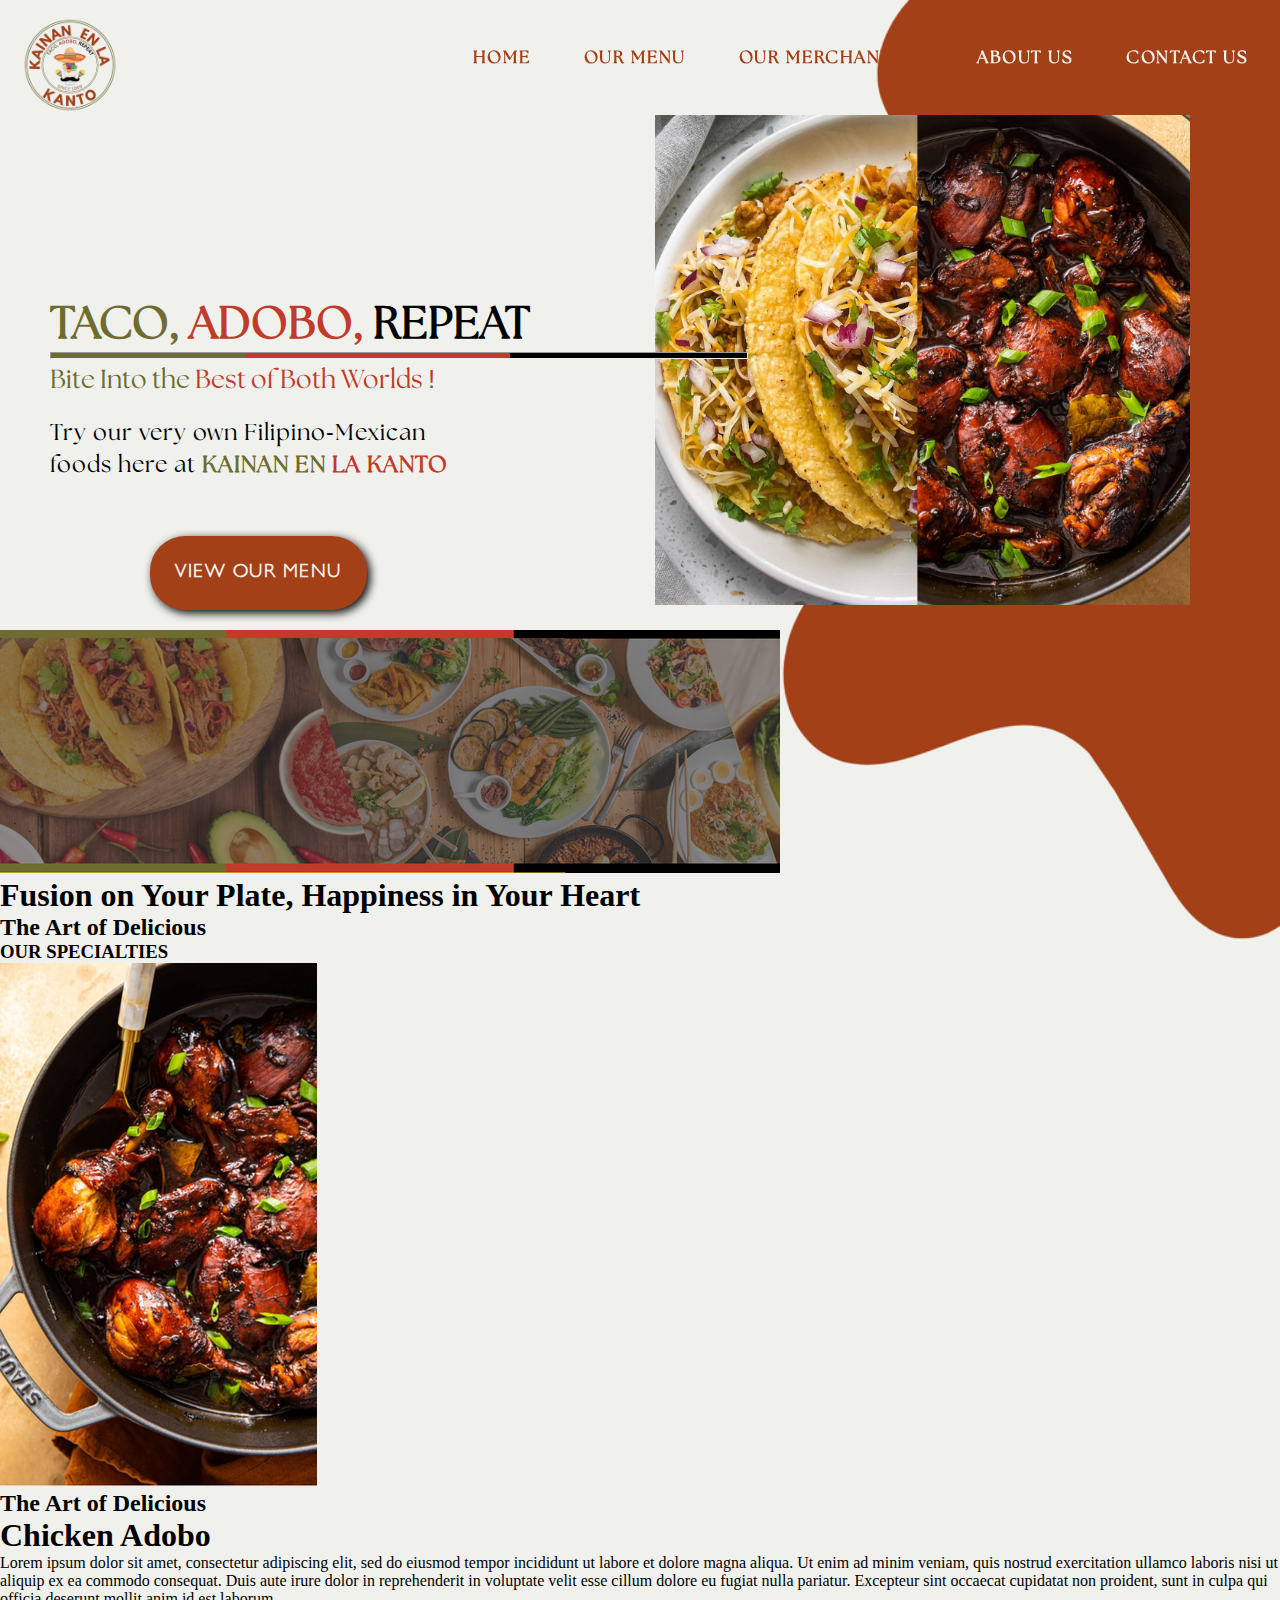
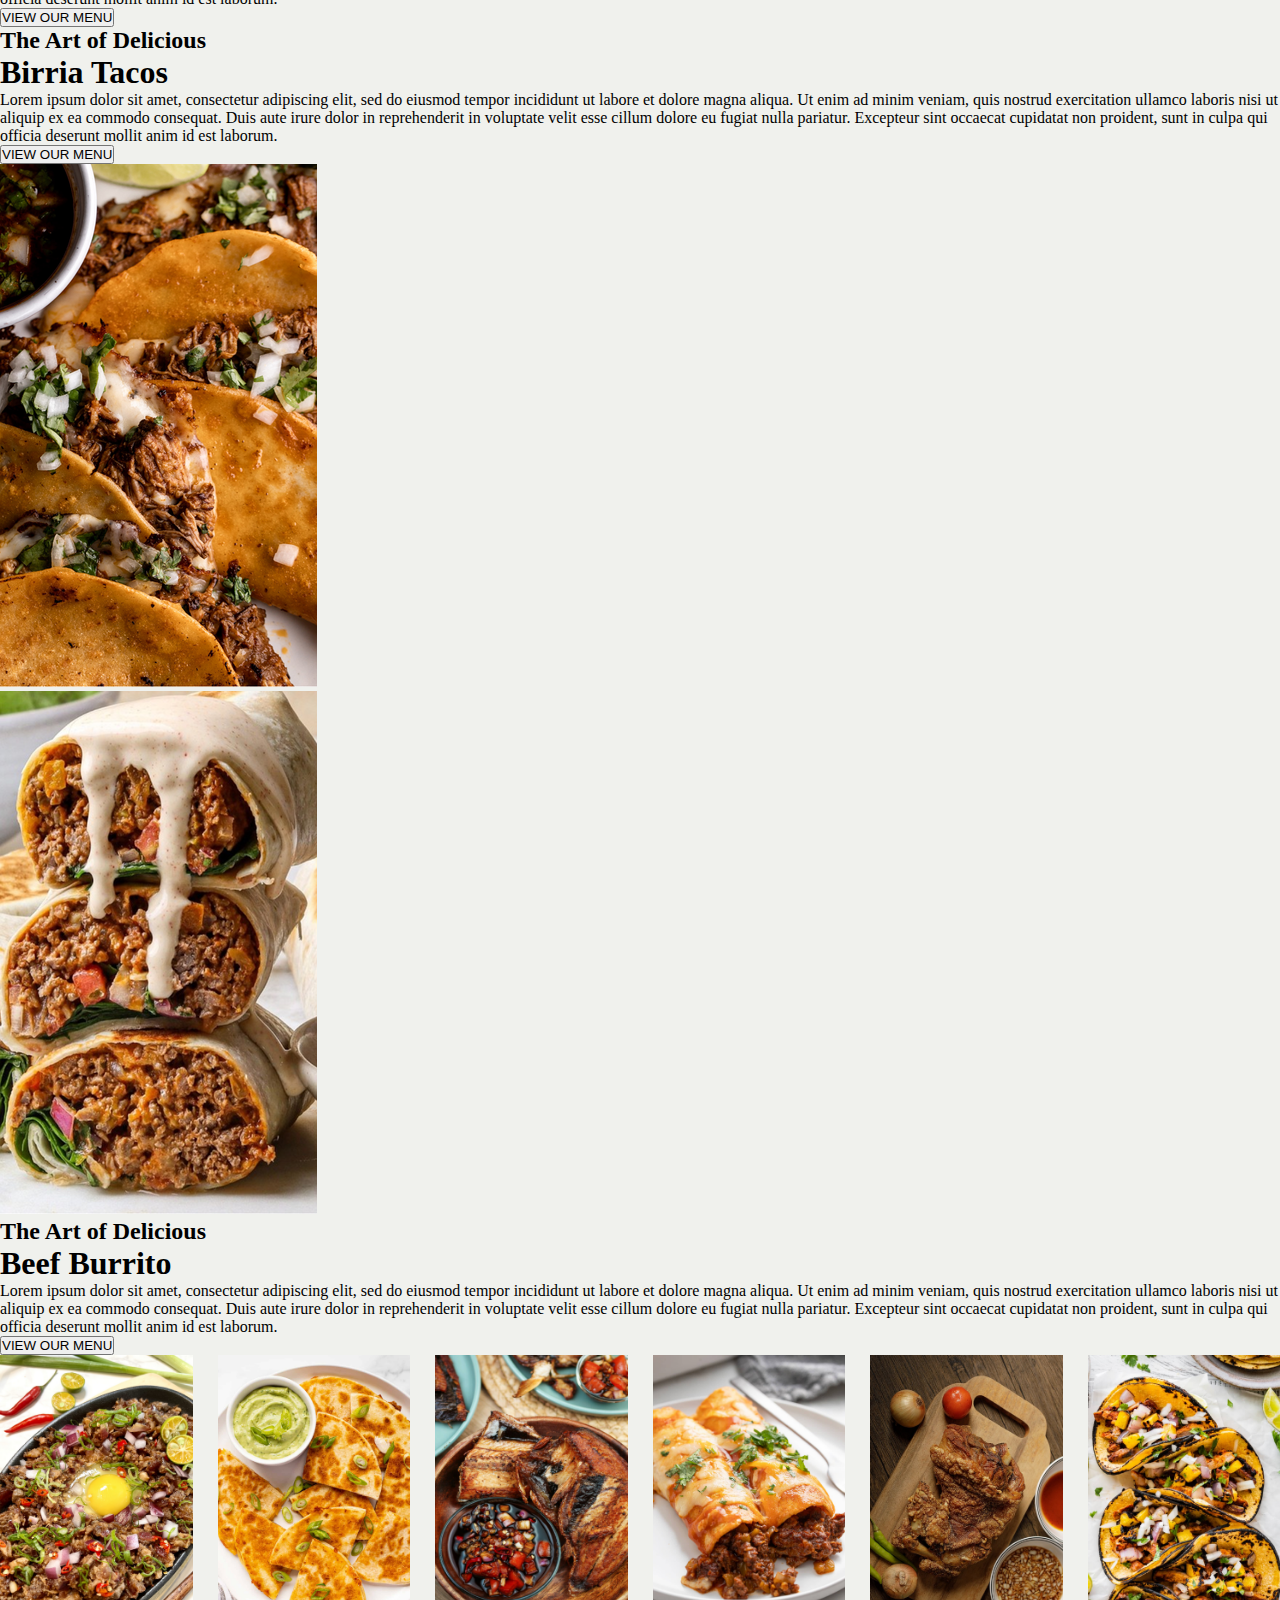
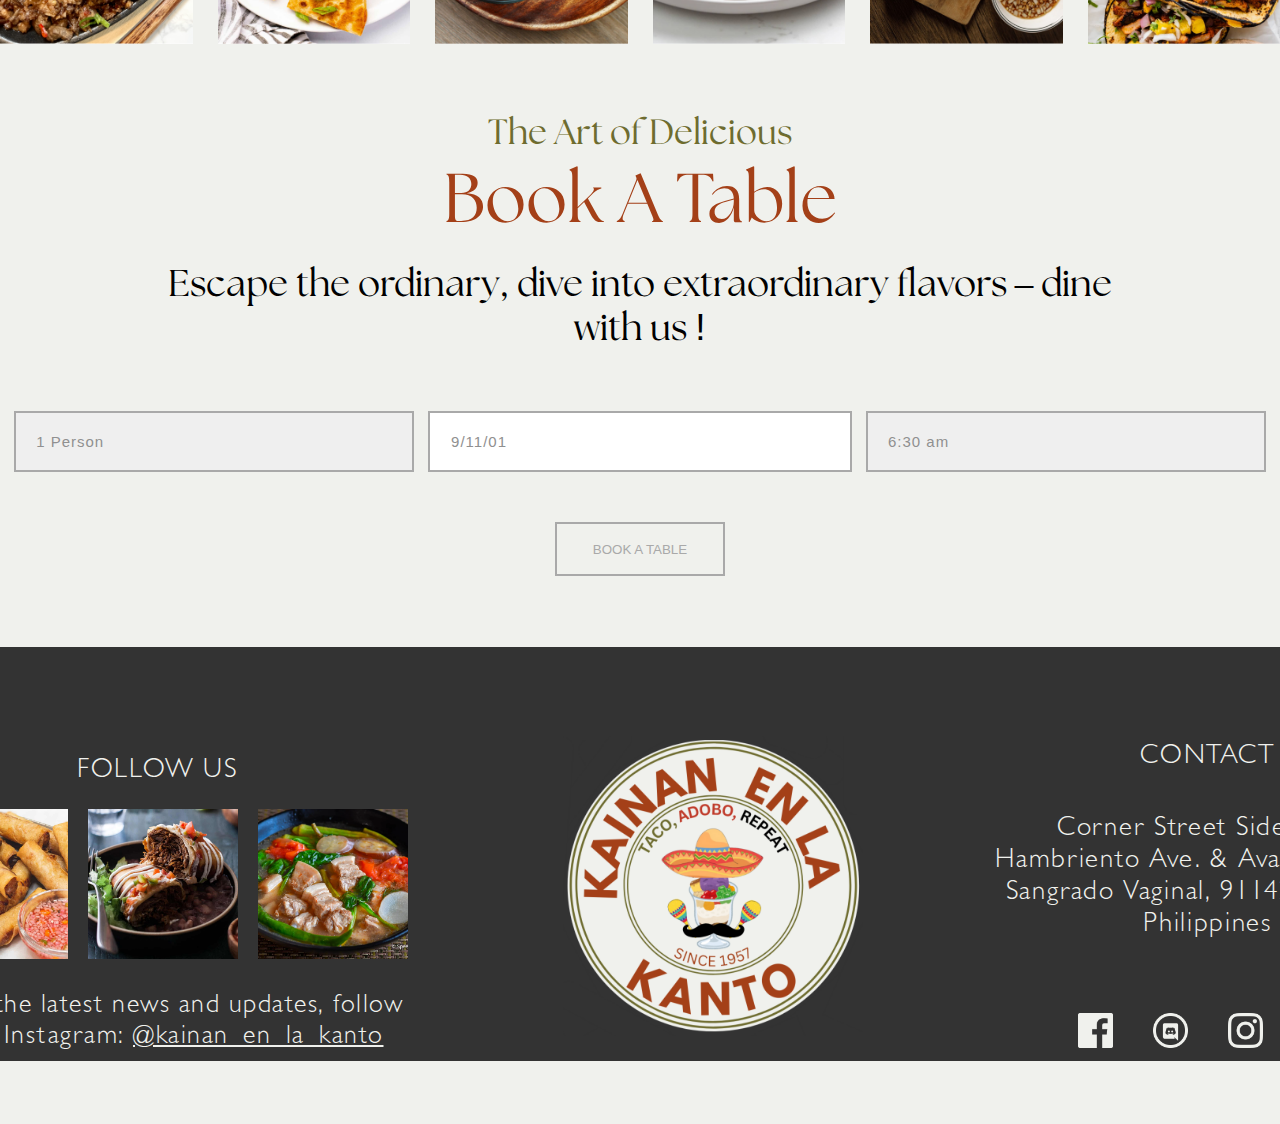
<file: holder.html>
<!DOCTYPE html>
<html>
    <head>
        <title> KAINAN EN LA KANTO </title>
        <link rel="stylesheet" href="css-fonts/style.css">
        <link rel="stylesheet" href="css-fonts/footer.css">
        <link rel="stylesheet" href="css-fonts/header.css">
        <link rel="stylesheet" href="css-fonts/homepage.css">
        <link rel="stylesheet" href="css-fonts/homepage/landing-page.css">
        <link rel="stylesheet" href="css-fonts/owl-carousel-min.css">
        <link rel="stylesheet" href="css-fonts/owl-default-theme-min.css">
        <link rel="icon" href="img/KAINAN_LOGO.png" type="image/icon type">
	    <meta name="viewport" content="width=device-width, initial-scale=1.0">
        
    </head>
    <body>
        <header>
            <h3 class="header-cp">KAINAN EN LA KANTO</h3>
            <img src="img/KAINAN_LOGO_NOBG.png" alt="LOGO" class="header-logo">
                <a href="index.html" class="header-link" id="first-link">HOME</a>
                <a href="menu.html" class="header-link"id="second-link">OUR MENU</a>
                <a href="merchandise.html" class="header-link"id="third-link">OUR MERCHANDISE</a>
                <a href="about.html" class="header-link">ABOUT US</a>
                <a href="contact.html" class="header-link" id="last-link">CONTACT US</a>
                
                <button class="header-bars">
                    <svg xmlns="http://www.w3.org/2000/svg" viewBox="0 0 24 24" fill="currentColor">
                        <path fill-rule="evenodd" d="M3 6.75A.75.75 0 0 1 3.75 6h16.5a.75.75 0 0 1 0 1.5H3.75A.75.75 0 0 1 3 6.75ZM3 12a.75.75 0 0 1 .75-.75h16.5a.75.75 0 0 1 0 1.5H3.75A.75.75 0 0 1 3 12Zm0 5.25a.75.75 0 0 1 .75-.75h16.5a.75.75 0 0 1 0 1.5H3.75a.75.75 0 0 1-.75-.75Z" clip-rule="evenodd" />
                      </svg>
                                           
                </button>
        </header>
        <main>
            <section>
                <div class="container">
            
                    <img src="img/wavy_BG.png" class="wavy_bg">
                    
                   
                        <img src="img/fusion_food.png" class="fusion_food">
                        <div class="Landing_page">
                            <h1>   
                                <font color="#6e6c2f">TACO,</font>
                                <font color="#c03b2a">ADOBO,</font>
                                REPEAT
                            </h1>
                            <hr style="height: 5px; background: linear-gradient(to right, #6e6c2f 28%, #c03b2a 28%, #c03b2a 66%, black 66%, black 100%  );
                            width: 696px; ">
        
                            <h2> 
                                <font color="#6e6c2f">Bite Into the </font>
                                <font color="#c03b2a">Best of Both Worlds</font>
                                <font face="sans-Serif" color="#c03b2a">!</font>
                                </h2>
                            <h3>
                                Try  our  very  own  Filipino<span>-</span>Mexican 
                                <br> foods here at <font color="#6e6c2f">KAINAN EN </font> <font color="#c03b2a">LA KANTO</font>
                            </h3>
        
                            <button class="menu_btn" onclick="redirectToMenu()"> <a href="menu.html">VIEW OUR MENU </a></button>
                        </div>
                </div>
            </section>
            <section>
                <div class="specialties">
                    <img src="img/divider.png" class="divider_img">
                    <h1>Fusion on Your Plate, Happiness in Your Heart</h1>
                    <h2> The Art of Delicious </h2>
                    <h3> OUR SPECIALTIES </h3>
                    
                </div>
                <div class="food_specialties">
                    <div class="food_specialties_1">
                        <img src="img/chicken_adobo.png">
                        <div class="fs-holder1">
                            <h2> The Art of Delicious </h2>
                            <h1> Chicken Adobo </h1>
                            <p> Lorem ipsum dolor sit amet, consectetur adipiscing elit, sed do eiusmod tempor incididunt ut labore et dolore magna aliqua. Ut enim ad minim veniam, quis nostrud exercitation ullamco laboris nisi ut aliquip ex ea commodo consequat. Duis aute irure dolor in reprehenderit in voluptate velit esse cillum dolore eu fugiat nulla pariatur. Excepteur sint occaecat cupidatat non proident, sunt in culpa qui officia deserunt mollit anim id est laborum.</p>
                            <button class="food_btn1" onclick="redirectToMenu()"><span></span> VIEW OUR MENU </button>
                        </div>
                    </div>
        
                    <div class="food_specialties_2">
                        <div class="fs-holder2">
                            <h2> The Art of Delicious </h2>
                            <h1> Birria Tacos </h1>
                                <p> Lorem ipsum dolor sit amet, consectetur adipiscing elit, sed do eiusmod tempor incididunt ut labore et dolore magna aliqua. Ut enim ad minim veniam, quis nostrud exercitation ullamco laboris nisi ut aliquip ex ea commodo consequat. Duis aute irure dolor in reprehenderit in voluptate velit esse cillum dolore eu fugiat nulla pariatur. Excepteur sint occaecat cupidatat non proident, sunt in culpa qui officia deserunt mollit anim id est laborum.</p>
                                <button class="food_btn1" onclick="redirectToMenu()"><span></span> VIEW OUR MENU </button>
                        </div>
                        <img src="img/birria_tacos.png">
                    </div>
        
                    <div class="food_specialties_3">
                        <img src="img/beef_burritos.png">
                        <div class="fs-holder3">
                            <h2> The Art of Delicious </h2>
                            <h1> Beef Burrito </h1>
                                <p> Lorem ipsum dolor sit amet, consectetur adipiscing elit, sed do eiusmod tempor incididunt ut labore et dolore magna aliqua. Ut enim ad minim veniam, quis nostrud exercitation ullamco laboris nisi ut aliquip ex ea commodo consequat. Duis aute irure dolor in reprehenderit in voluptate velit esse cillum dolore eu fugiat nulla pariatur. Excepteur sint occaecat cupidatat non proident, sunt in culpa qui officia deserunt mollit anim id est laborum.</p>
                                <button class="food_btn1" onclick="redirectToMenu()"> VIEW OUR MENU </button>
                        </div>
                        
                    </div>
                    
                </div>
            </section>
            <section>
                <div class="owl-carousel-holder">
                    <div class="owl-carousel">
                        <div class="item"><img src="img/owl-sisig.png" ></div>
                        <div class="item"><img src="img/owl-enchiladas.png"></div>
                        <div class="item"><img src="img/owl-bangus.png"></div>
                        <div class="item"><img src="img/owl-quesedilla.png"></div>
                        <div class="item"><img src="img/owl-lckawali.png"></div>
                        <div class="item"><img src="img/owl-taco.png"></div>
                    </div>
                </div>
            </section>
            <section>
                <div class="reservation-holder">
                    <div class="reservation-header">
                         <h2> The Art of Delicious </h2>
                         <h1> Book A Table</h1>
                         <div class="reservation-middle">
                             <p>Escape the ordinary, dive into extraordinary flavors – dine with us <span> ! </span> </p>
                         </div>
                         <div class="reservation-form">
                             <form>
                                     <select name="group-party-number" id="group-party-number">
                                         <option value="1">1 Person</option>
                                         <option value="2">2 People</option>
                                         <option value="3">3 People</option>
                                         <option value="4">4 People</option>
                                         <option value="5">5 People</option>
                                         <option value="6">6 People</option>
                                         <option value="7">7 People</option>
                                         <option value="8">8 People</option>
                                         <option value="9">9 People</option>
                                         <option value="10">10 People</option>
                                       </select>
                                
                                 
                                     <input type="text" name="date" id="date" value="9/11/01">
                                 
                                     <select name="Time" id="1">
                                         <option value="5:30pm">6:30 am</option>
                                         <option value="5:30pm">7:00 am</option>
                                         <option value="5:30pm">7:30 am</option>
                                         <option value="5:30pm">8:00 am</option>
                                         <option value="5:30pm">8:30 am</option>
                                         <option value="5:30pm">9:00 am</option>
                                         <option value="5:30pm">9:30 am</option>
                                         <option value="5:30pm">10:00 am</option>
                                         <option value="5:30pm">10:30 am</option>
                                         <option value="5:30pm">11:00 am</option>
                                         <option value="5:30pm">11:30 am</option>
                                         <option value="5:30pm">12:00 pm</option>
                                         <option value="5:30pm">12:30 pm</option>
                                         <option value="5:30pm">1:00 pm</option>
                                         <option value="5:30pm">1:30 pm</option>
                                         <option value="5:30pm">2:00 pm</option>
                                         <option value="5:30pm">2:30 pm</option>
                                         <option value="5:30pm">3:00 pm</option>
                                         <option value="5:30pm">3:30 pm</option>
                                         <option value="5:30pm">4:00 pm</option>
                                         <option value="5:30pm">4:30 pm</option>
                                         <option value="5:30pm">5:00 pm</option>
                                         <option value="5:30pm">5:30 pm</option>
                                         <option value="6:00pm">6:00 pm</option>
                                         <option value="6:30pm">6:30 pm</option>
                                         <option value="7:00pm">7:00 pm</option>
                                         <option value="7:30pm">7:30 pm</option>
                                         <option value="8:00pm">8:00 pm</option>
                                         <option value="8:30pm">8:30 pm</option>
                                         <option value="9:00pm">9:00 pm</option>
                                         <option value="9:30pm">9:30 pm</option>
                                         <option value="10:00pm">10:00 pm</option>
                                         <option value="10:30pm">10:30 pm</option>
                                         <option value="11:00pm">11:00 pm</option>
                                         <option value="11:30pm">11:30 pm</option>
                                     </select>
                                 </div>
                             </form>
         
                             </button>
                         </div>
                         <div class="submit-btn-reservation-holder">
                             <button type="submit" class="submit-btn-reservation">
                                 <span> BOOK A TABLE </span>
                         </div>
                         
                     </div>
                 </div>
            </section>
        </main>
        <footer>
            <div class="footer-container">
                <div class="footer-wrapper">
                    <div class="instagram-page">
                        <h1> FOLLOW US</h1>
                        <div class="ig-pics-redirect"> 
                            <img src="img/beef-lumpia.png" onclick="igPost1()">
                            <img src="img/beef-chimichichangas.png" onclick="igPost2()">
                            <img src="img/pork-sinigang.png" onclick="igPost3()">
                        </div>
                        <P> For all the latest news and updates, follow us on Instagram: <a href="https://www.instagram.com/kainan_en_la_kanto/?fbclid=IwZXh0bgNhZW0CMTEAAR2ViMAD1sJm4H_ZP6yynwJCnDnlCBEW4k22c2O4pVwo2AarL4-3M7tsGug_aem_0ubQGQwAoowBTMGbfEGCIA"> @kainan_en_la_kanto </a></P>
                    </div>
                    <div class="logo-holder">
                        <img src="img/kainan-black-bg.png">
                    </div>
                    <div class="contact">
                        <h1> CONTACT</h1>
    
                        <p>Corner Street Side along Hambriento Ave. & Avaro Drive by Sangrado Vaginal, 911420, LAB D, Philippines</p>
                    <div class="icons">
                        <img src="img/facebook-icon.png" onclick="redirectToFacebook()"> 
                        <img src="img/discord-icon.png" onclick="redirectToDiscord()">
                        <img src="img/instagram-icon.png" onclick="redirectToInstagram()">
                        <img src="img/twitter-icon.png" onclick="redirectToDiscord()">
                    </div>
                    </div>
                </div>
            </div>
        </footer>
        
        <script src="js/jquery-3.7.1.min.js"></script>
        <script src="js/owl.carousel.js"></script>
        <script src="js/header-footer.js"></script>
        <script type="text/javascript">

        $(document).ready(function(){
        $(".owl-carousel").owlCarousel({
            items: 6, 
            loop: true, 
            margin: 25, 
            autoplay: true, 
            autoplayTimeout: 3500, 
            autoplayHoverPause: true, 
            mouseDrag: true
           
        });
    });
        </script>
    </body>
</html>
</file>
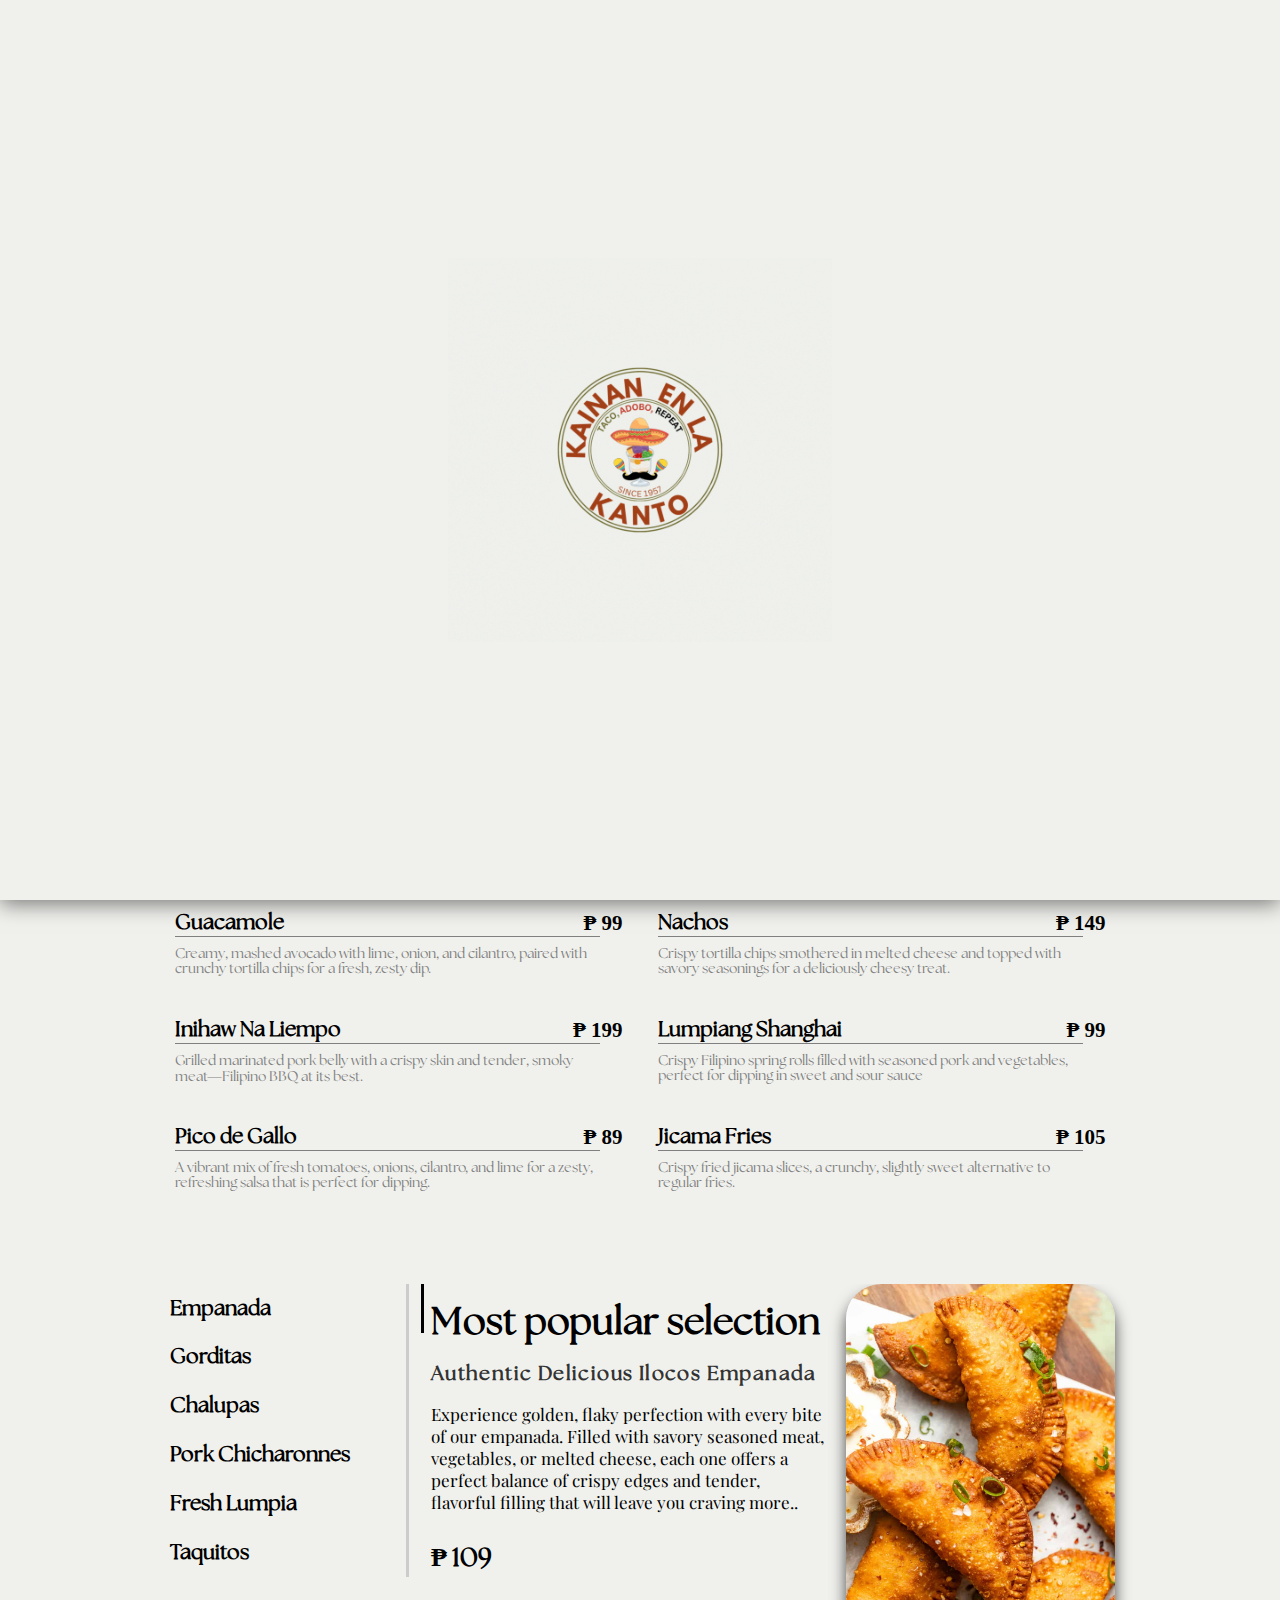
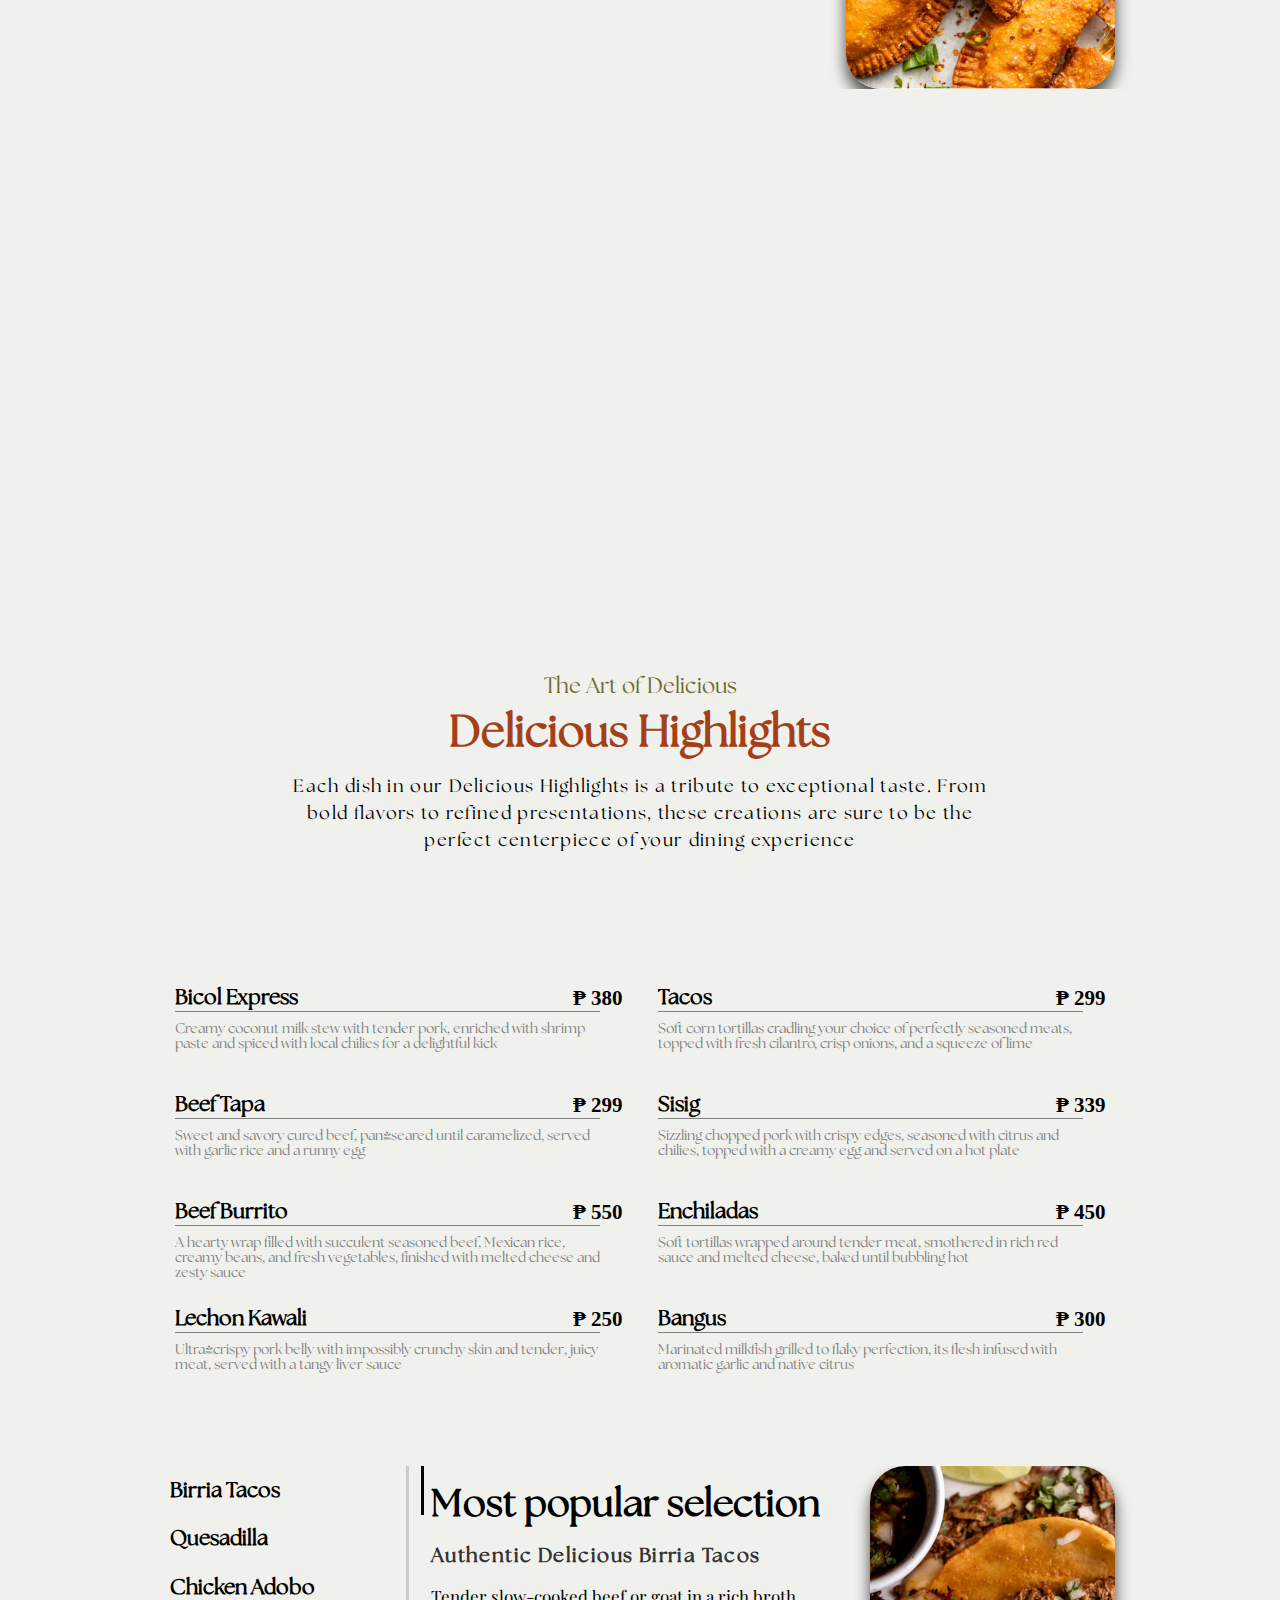
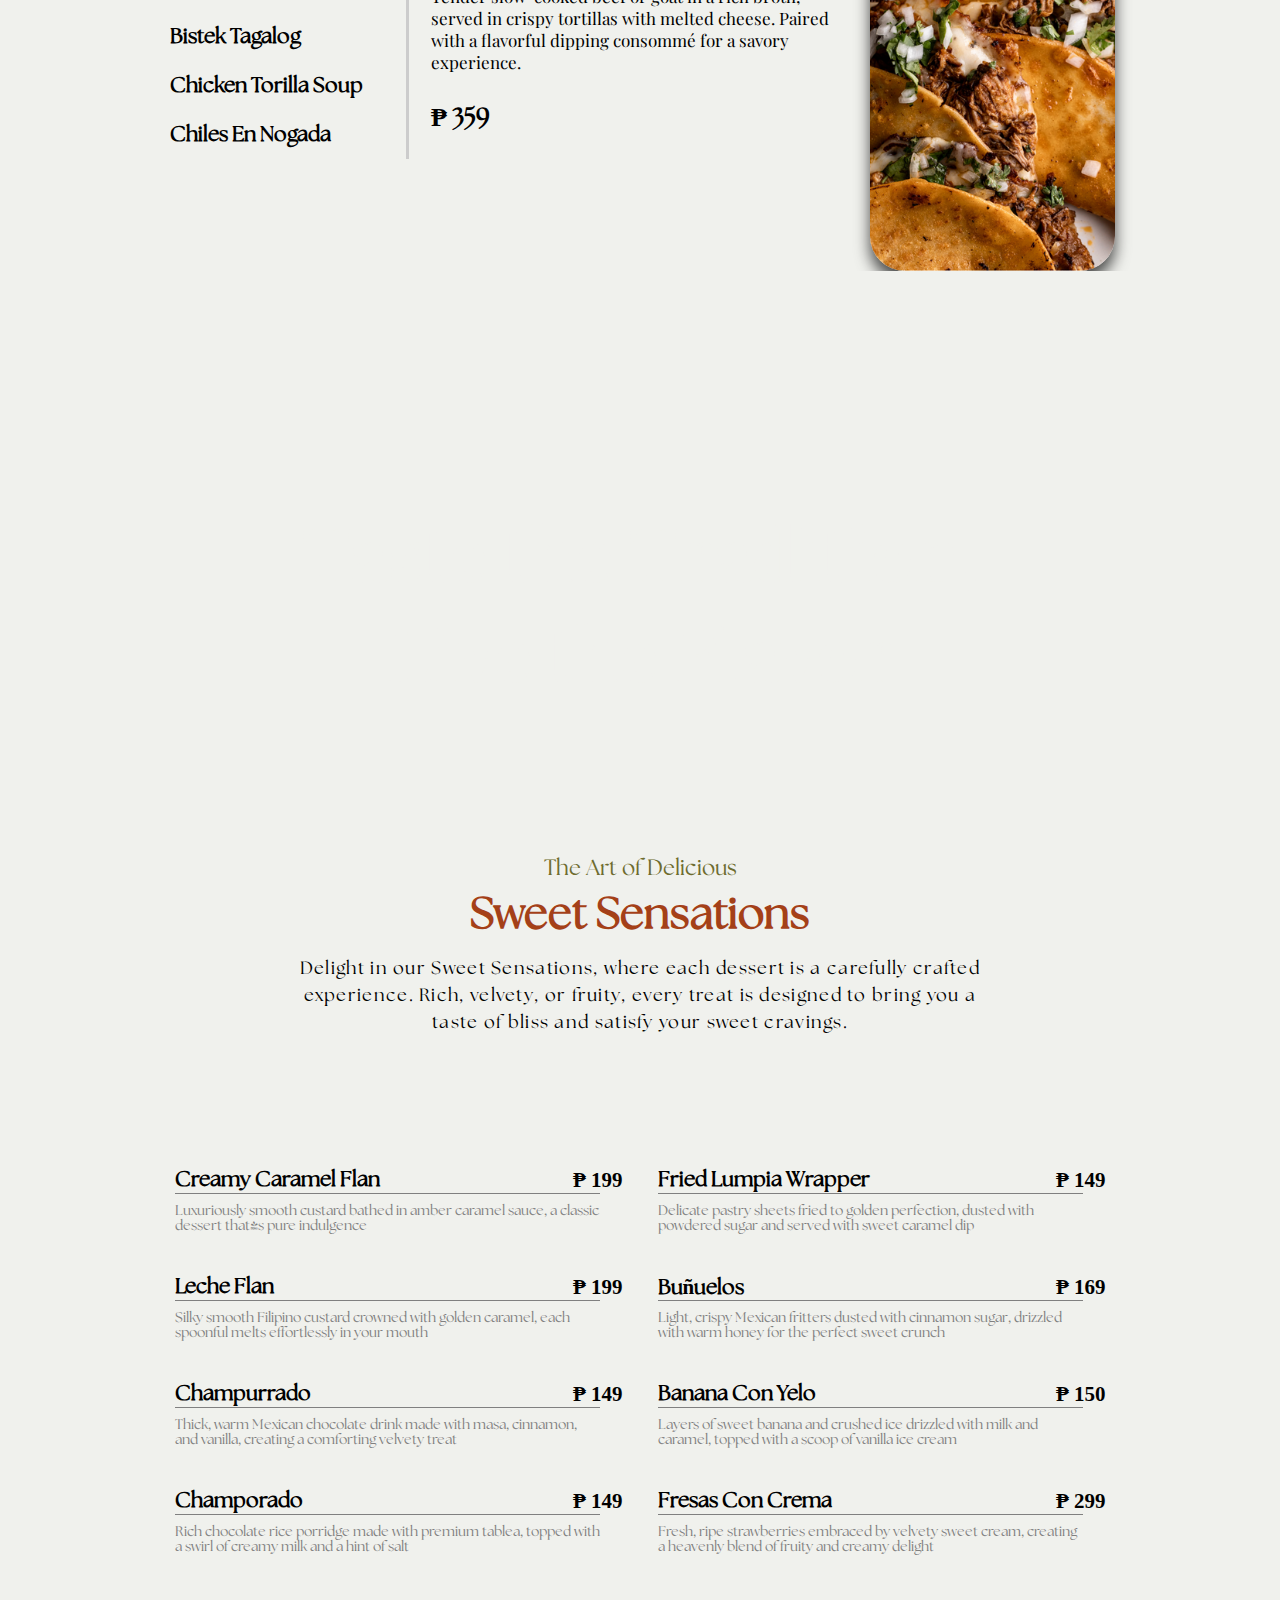
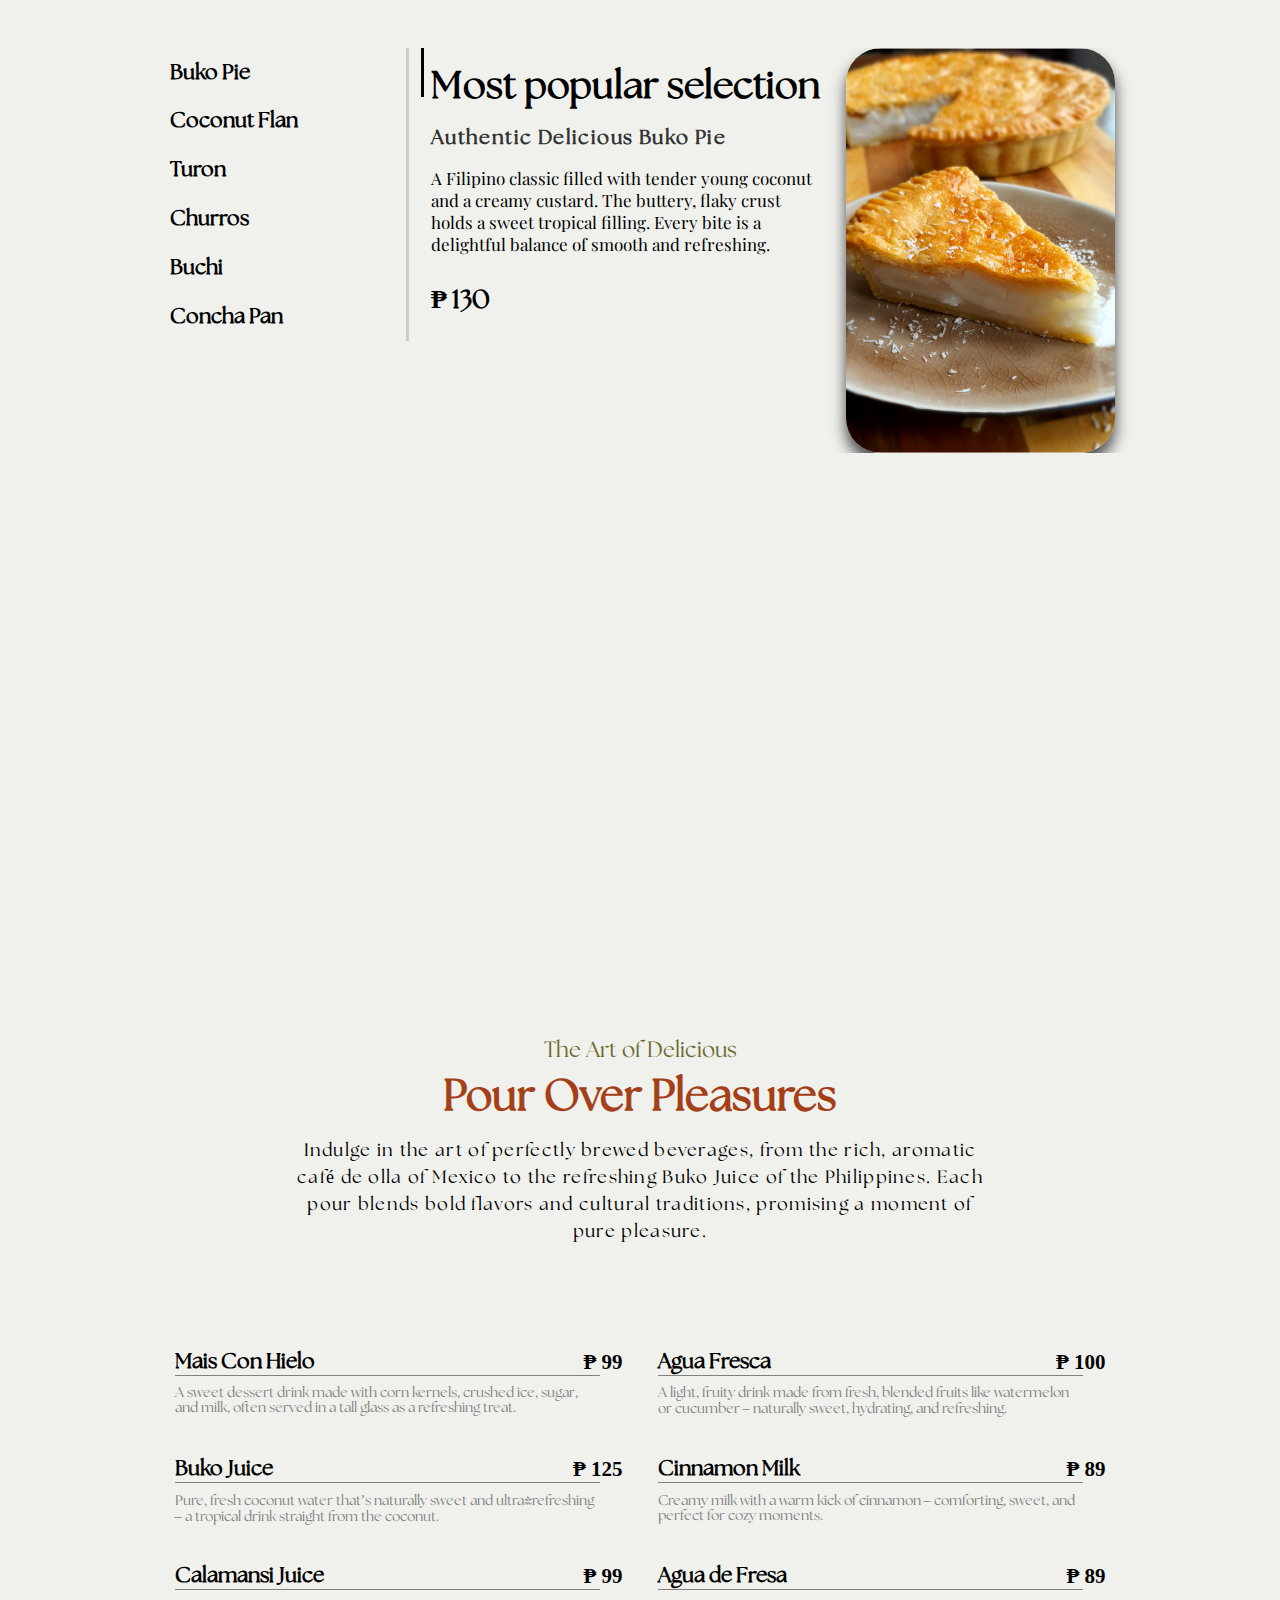
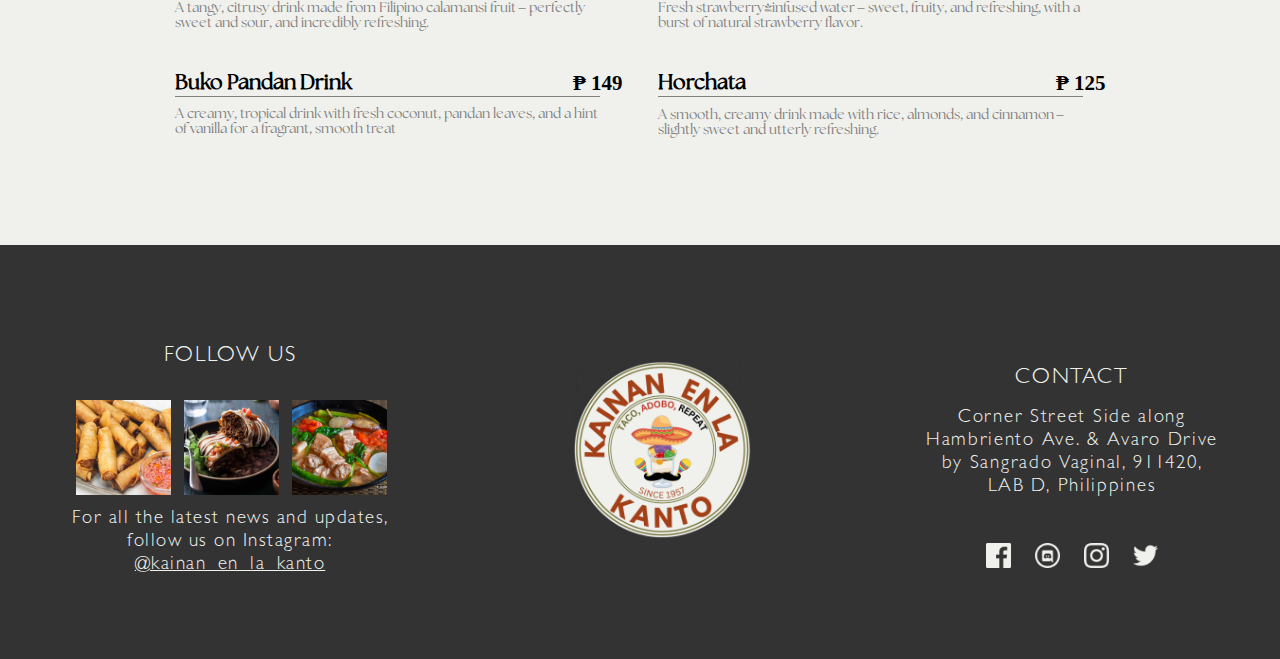
<file: menu.html>
<!DOCTYPE html>
<html>
    <head>
        <title> KAINAN EN LA KANTO | Menu
	</title>
        
        <link rel="stylesheet" href="css-fonts/style.css">
        <link rel="stylesheet" href="css-fonts/footer.css">
        <link rel="stylesheet" href="css-fonts/header.css">
        <link rel="stylesheet" href="css-fonts/menu/menu-top.css">
        <link rel="stylesheet" href="css-fonts/menu/foodclassrow1-2.css">
        <link rel="stylesheet" href="css-fonts/menu/foodclassrow3.css">
        <link rel="stylesheet" href="css-fonts/menu/foodclassrow3-starter.css">
        <link rel="stylesheet" href="css-fonts/menu/foodclassrow3-main.css">
        <link rel="stylesheet" href="css-fonts/menu/foodclassrow3-dessert.css">
        <link rel="stylesheet" href="css-fonts/menu/parallaximg1-3.css">

        <link rel="icon" href="img/KAINAN_LOGO.png" type="image/icon type">
	    <meta name="viewport" content="width=device-width, initial-scale=1.0, maximum-scale=1.0, user-scalable=no" />
    </head>
    <body>
        <div id="pre-loader"></div>
        <header>
            
            <h3 class="header-cp">KAINAN EN LA KANTO</h3>
            <img src="img/KAINAN_LOGO_NOBG.png" alt="LOGO" class="header-logo">
                <a href="index.html" class="header-link" id="first-link">HOME</a>
                <a href="menu.html" class="header-link"id="second-link">OUR MENU</a>
                <a href="merchandise.html" class="header-link"id="third-link">OUR MERCHANDISE</a>
                <a href="about.html" class="header-link">ABOUT US</a>
                <a href="contact.html" class="header-link" id="last-link">CONTACT US</a>
                <a href="download.html" class="header-link" id="lastest-link">DOWNLOAD</a>
                <button class="header-bars">
                    <svg xmlns="http://www.w3.org/2000/svg" viewBox="0 0 24 24" fill="currentColor">
                        <path fill-rule="evenodd" d="M3 6.75A.75.75 0 0 1 3.75 6h16.5a.75.75 0 0 1 0 1.5H3.75A.75.75 0 0 1 3 6.75ZM3 12a.75.75 0 0 1 .75-.75h16.5a.75.75 0 0 1 0 1.5H3.75A.75.75 0 0 1 3 12Zm0 5.25a.75.75 0 0 1 .75-.75h16.5a.75.75 0 0 1 0 1.5H3.75a.75.75 0 0 1-.75-.75Z" clip-rule="evenodd" />
                      </svg>
                                           
                </button>
        </header>
        <main>
            <section>
                <div class="menu-header">
                    <div class="menu-title">
                        <h1> OUR MENU </h1>
                    </div>
                    <div class="menu-subtitle">
                        <h2>A fusion of flavors from the Philippines to Mexico—get ready to taste the best of both worlds</h2>
                    </div>
                    </div>
                    <img src="img/menu-bg.png" class="menu-bg">
                </div>
            </section>
            <section>
                <div class="foodclass"> 
                    <div class="foodclass-holder-row1">
                        <div class="staters-header-above-holder">
                            <p> The Art of Delicious </p>
                        </div>
                        <div class="foodclass-header-holder">
                            <h1> Tempting Appetizers </h1>
                        </div>
                        <div class="foodclass-header-description-holder">
                            <p>From crispy to creamy, sweet to savory, our tempting appetizers are designed to excite and delight. Each dish is a little taste of perfection—ideal for sharing, savoring, and enjoying with good company.</p>
                        </div>
                    </div>
                    <div class="foodclass-menu-holder-row2">
                        <div class="foodclass-menu-container-left">
                            <div class="menu-item-holder">
                                <div class="item-holder">
                                    <div class="item-name">
                                        <h5>Pork Siomai </h5>
                                    </div>
                                    <div class="item-price">
                                        <span>₱ 79</span>
                                    </div>
                                </div>
                                <hr style="color: gray; width: 604px;
                                         margin-top: 2px;">
                                <div class="item-holder-description">
                                    <p>
                                        Steamed dumplings filled with juicy, seasoned pork and wrapped in a delicate wrapper. Served with soy sauce and chili oil for the perfect bite.
                                    </p>
                                </div>
                            </div>
                            <div class="menu-item-holder">
                                <div class="item-holder">
                                    <div class="item-name">
                                        <h5>Guacamole </h5>
                                    </div>
                                    <div class="item-price">
                                        <span>₱ 99</span>
                                    </div>
                                </div>
                                <hr style="color: gray; width: 604px;
                                         margin-top: 2px;">
                                <div class="item-holder-description">
                                    <p>
                                        Creamy, mashed avocado with lime, onion, and cilantro, paired with crunchy tortilla chips for a fresh, zesty dip.
                                    </p>
                                </div>
                            </div>
                            <div class="menu-item-holder">
                                <div class="item-holder">
                                    <div class="item-name">
                                        <h5>Inihaw Na Liempo </h5>
                                    </div>
                                    <div class="item-price">
                                        <span>₱ 199</span>
                                    </div>
                                </div>
                                <hr style="color: gray; width: 604px;
                                         margin-top: 2px;">
                                <div class="item-holder-description">
                                    <p>
                                        Grilled marinated pork belly with a crispy skin and tender, smoky meat—Filipino BBQ at its best.
                                    </p>
                                </div>
                            </div>
                            <div class="menu-item-holder">
                                <div class="item-holder">
                                    <div class="item-name">
                                        <h5>Pico de Gallo </h5>
                                    </div>
                                    <div class="item-price">
                                        <span>₱ 89</span>
                                    </div>
                                </div>
                                <hr style="color: gray; width: 604px;
                                         margin-top: 2px;">
                                <div class="item-holder-description">
                                    <p>
                                        A vibrant mix of fresh tomatoes, onions, cilantro, and lime for a zesty, refreshing salsa that is perfect for dipping.
                                    </p>
                                </div>
                            </div>
                            
                        </div>
                        <div class="foodclass-menu-container-right">
                            <div class="menu-item-holder">
                                <div class="item-holder">
                                    <div class="item-name">
                                        <h5>Cheese Stick </h5>
                                    </div>
                                    <div class="item-price">
                                        <span>₱ 79</span>
                                    </div>
                                </div>
                                <hr style="color: gray; width: 604px;
                                         margin-top: 2px;">
                                <div class="item-holder-description">
                                    <p>
                                        Crispy, golden breaded cheese that melts in your mouth with every crunchy bite.
                                    </p>
                                </div>
                            </div>
                            <div class="menu-item-holder">
                                <div class="item-holder">
                                    <div class="item-name">
                                        <h5>Nachos</h5>
                                    </div>
                                    <div class="item-price">
                                        <span>₱ 149</span>
                                    </div>
                                </div>
                                <hr style="color: gray; width: 604px;
                                         margin-top: 2px;">
                                <div class="item-holder-description">
                                    <p>
                                        Crispy tortilla chips smothered in melted cheese and topped with savory seasonings for a deliciously cheesy treat.
                                    </p>
                                </div>
                            </div>
                            <div class="menu-item-holder">
                                <div class="item-holder">
                                    <div class="item-name">
                                        <h5>Lumpiang Shanghai </h5>
                                    </div>
                                    <div class="item-price">
                                        <span>₱ 99</span>
                                    </div>
                                </div>
                                <hr style="color: gray; width: 604px;
                                         margin-top: 2px;">
                                
                                <div class="item-holder-description">
                                    <p>
                                        Crispy Filipino spring rolls filled with seasoned pork and vegetables, perfect for dipping in sweet and sour sauce
                                    </p>
                                </div>
                            </div>
                            <div class="menu-item-holder">
                                <div class="item-holder">
                                    <div class="item-name">
                                        <h5>Jicama Fries </h5>
                                    </div>
                                    <div class="item-price">
                                        <span>₱ 105</span>
                                    </div>
                                </div>
                                <hr style="color: gray; width: 604px;
                                         margin-top: 2px;">
                                <div class="item-holder-description">
                                    <p>
                                        Crispy fried jicama slices, a crunchy, slightly sweet alternative to regular fries.
                                    </p>
                                </div>
                            </div>
                        </div>
                    </div>
                    <div class="foodclass-menu-holder-row3">
                        <div class="menu-tab-specialties">
                            <div class="tab-dishes-holder-starter">
                                <ul class="tab-dishes-starter">
                                    <li class="active" data-target="#empanada"> Empanada </li>
                                    <li data-target="#gorditas">Gorditas</li>
                                    <li data-target="#chalupas">Chalupas</li>
                                    <li data-target="#pork-chicharonnes">Pork Chicharonnes</li>
                                    <li data-target="#fresh-lumpia">Fresh Lumpia</li>
                                    <li data-target="#taquitos">Taquitos </li>
                                </ul>
                                <div class="tab-indicator1"></div>
                            </div>
                            <div class="tab-description-holder">
                                <ul class="tab-description-starter">
                                    <li class="active" id="empanada"> 
                                        <div class="tab-description-inner">
                                            <div class="description-text">
                                                <h1> Most popular selection </h1>
                                                <h5>Authentic Delicious Ilocos Empanada</h5>
                                                <p>Experience golden, flaky perfection with every bite of our empanada. Filled with savory seasoned meat, vegetables, or melted cheese, each one offers a perfect balance of crispy edges and tender, flavorful filling that will leave you craving more..  </p>
                                                <span>₱ 109</span>
                                                </div>
                                                <img src="img/empanada.png">
                                        </div>
                                    </li>
                                    <li id="gorditas"> 
                                        <div class="tab-description-inner">
                                            <div class="description-text">
                                                <h1> All Time Classic </h1>
                                                <h5>Authentic Delicious Gorditas</h5>
                                                <p>Warm, soft corn pockets filled with your choice of savory meats, melted cheese, or vegetables—crispy edges and a hearty, flavorful filling that is both comforting and satisfying.</p>
                                                <span>₱ 119</span>
                                                </div>
                                                <img src="img/Gorditas.png">
                                        </div>
                                    </li>
                                    <li id="chalupas"> 
                                        <div class="tab-description-inner">
                                            <div class="description-text">
                                                <h1> Exclusive Dish </h1>
                                                <h5>Authentic Delicious Chalupas</h5>
                                                <p>Crispy fried corn tortillas topped with tender meat, fresh lettuce, tangy salsa, and creamy sour cream—each bite is a perfect balance of crunch and bold flavors.</p>
                                                <span>₱ 99</span>
                                                </div>
                                                <img src="img/Chalupas.png">
                                        </div>
                                    </li>
                                    <li id="pork-chicharonnes"> 
                                        <div class="tab-description-inner">
                                            <div class="description-text">
                                                <h1> Best with a Partner </h1>
                                                <h5>Authentic Delicious Mexican Pork Chicharonnes</h5>
                                                <p>Crispy, golden pork skin with a satisfying crunch and smoky, savory flavor—perfectly seasoned and addictive, making it the ideal snack or side dish..</p>
                                                <span>₱ 129</span>
                                                </div>
                                                <img src="img/pork-chicharonnes.png">
                                        </div>
                                    </li>
                                    <li id="fresh-lumpia"> 
                                        <div class="tab-description-inner">
                                            <div class="description-text">
                                                <h1> Signature Choice </h1>
                                                <h5>Authentic Delicious Fresh Lumpia</h5>
                                                <p>Delicate rice paper wraps filled with a fresh mix of tender vegetables, savory meat, and a sweet peanut sauce—light, refreshing, and bursting with flavors in every bitep</p>
                                                <span>₱ 79</span>
                                                </div>
                                                <img src="img/Fresh-Lumpia.png">
                                        </div>
                                    </li>
                                    <li id="taquitos"> 
                                        <div class="tab-description-inner">
                                            <div class="description-text">
                                                <h1> Universal Favorite </h1>
                                                <h5>Authentic Delicious Taquitos</h5>
                                                <p>Crispy, golden taquitos filled with tender, seasoned meat, fried to perfection for a satisfying crunch. Topped with fresh salsa, guacamole, or cheese, each bite is a burst of flavor and texture. </p>
                                                <span>₱ 99</span>
                                                </div>
                                                <img src="img/Taquitos.png">
                                        </div>
                                    </li>
                                </ul>
                            </div>
                        </div>
                    </div>
                </div>
            </section>
            <section>
                <div class="parallax-parallax-img1">
                    <div class="parallax-text-wrapper"> 
                        <div class="parallax-text">
                            <h2> Taste the Fusion, Live the Adventure</h2>
                        </div>
                    </div>
                </div>
            </section>
            <section>
                <div class="foodclass"> 
                    <div class="foodclass-holder-row1">
                        <div class="staters-header-above-holder">
                            <p> The Art of Delicious </p>
                        </div>
                        <div class="foodclass-header-holder">
                            <h1> Delicious Highlights                            </h1>
                        </div>
                        <div class="foodclass-header-description-holder">
                            <p>Each dish in our Delicious Highlights is a tribute to exceptional taste. From bold flavors to refined presentations, these creations are sure to be the perfect centerpiece of your dining experience</p>
                        </div>
                    </div>
                    <div class="foodclass-menu-holder-row2">
                        <div class="foodclass-menu-container-left">
                            <div class="menu-item-holder">
                                <div class="item-holder">
                                    <div class="item-name">
                                        <h5>Bicol Express </h5>
                                    </div>
                                    <div class="item-price">
                                        <span>₱ 380</span>
                                    </div>
                                </div>
                                <hr style="color: gray; width: 604px;
                                         margin-top: 2px;">
                                <div class="item-holder-description">
                                    <p>
                                        Creamy coconut milk stew with tender pork, enriched with shrimp paste and spiced with local chilies for a delightful kick
                                    </p>
                                </div>
                            </div>
                            <div class="menu-item-holder">
                                <div class="item-holder">
                                    <div class="item-name">
                                        <h5>Beef Tapa</h5>
                                    </div>
                                    <div class="item-price">
                                        <span>₱ 299</span>
                                    </div>
                                </div>
                                <hr style="color: gray; width: 604px;
                                         margin-top: 2px;">
                                <div class="item-holder-description">
                                    <p>
                                        Sweet and savory cured beef, pan-seared until caramelized, served with garlic rice and a runny egg
                                    </p>
                                </div>
                            </div>
                            <div class="menu-item-holder">
                                <div class="item-holder">
                                    <div class="item-name">
                                        <h5>Beef Burrito </h5>
                                    </div>
                                    <div class="item-price">
                                        <span>₱ 550</span>
                                    </div>
                                </div>
                                <hr style="color: gray; width: 604px;
                                         margin-top: 2px;">
                                <div class="item-holder-description">
                                    <p>
                                        A hearty wrap filled with succulent seasoned beef, Mexican rice, creamy beans, and fresh vegetables, finished with melted cheese and zesty sauce
                                    </p>
                                </div>
                            </div>
                            <div class="menu-item-holder">
                                <div class="item-holder">
                                    <div class="item-name">
                                        <h5>Lechon Kawali </h5>
                                    </div>
                                    <div class="item-price">
                                        <span>₱ 250</span>
                                    </div>
                                </div>
                                <hr style="color: gray; width: 604px;
                                         margin-top: 2px;">
                                <div class="item-holder-description">
                                    <p>
                                        Ultra-crispy pork belly with impossibly crunchy skin and tender, juicy meat, served with a tangy liver sauce
                                    </p>
                                </div>
                            </div>
                            
                        </div>
                        <div class="foodclass-menu-container-right">
                            <div class="menu-item-holder">
                                <div class="item-holder">
                                    <div class="item-name">
                                        <h5>Tacos </h5>
                                    </div>
                                    <div class="item-price">
                                        <span>₱ 299</span>
                                    </div>
                                </div>
                                <hr style="color: gray; width: 604px;
                                         margin-top: 2px;">
                                <div class="item-holder-description">
                                    <p>
                                        Soft corn tortillas cradling your choice of perfectly seasoned meats, topped with fresh cilantro, crisp onions, and a squeeze of lime
                                    </p>
                                </div>
                            </div>
                            <div class="menu-item-holder">
                                <div class="item-holder">
                                    <div class="item-name">
                                        <h5>Sisig</h5>
                                    </div>
                                    <div class="item-price">
                                        <span>₱ 339</span>
                                    </div>
                                </div>
                                <hr style="color: gray; width: 604px;
                                         margin-top: 2px;">
                                <div class="item-holder-description">
                                    <p>
                                        Sizzling chopped pork with crispy edges, seasoned with citrus and chilies, topped with a creamy egg and served on a hot plate
                                    </p>
                                </div>
                            </div>
                            <div class="menu-item-holder">
                                <div class="item-holder">
                                    <div class="item-name">
                                        <h5>Enchiladas </h5>
                                    </div>
                                    <div class="item-price">
                                        <span>₱ 450</span>
                                    </div>
                                </div>
                                <hr style="color: gray; width: 604px;
                                         margin-top: 2px;">
                                
                                <div class="item-holder-description">
                                    <p>
                                        Soft tortillas wrapped around tender meat, smothered in rich red sauce and melted cheese, baked until bubbling hot
                                    </p>
                                </div>
                            </div>
                            <div class="menu-item-holder">
                                <div class="item-holder">
                                    <div class="item-name">
                                        <h5>Bangus  </h5>
                                    </div>
                                    <div class="item-price">
                                        <span>₱ 300</span>
                                    </div>
                                </div>
                                <hr style="color: gray; width: 604px;
                                         margin-top: 2px;">
                                <div class="item-holder-description">
                                    <p>
                                        Marinated milkfish grilled to flaky perfection, its flesh infused with aromatic garlic and native citrus
                                    </p>
                                </div>
                            </div>
                        </div>
                    </div>
                    <div class="foodclass-menu-holder-row3">
                        <div class="menu-tab-specialties">
                            <div class="tab-dishes-holder-main">
                                <ul class="tab-dishes-main">
                                    <li class="active" data-target="#birria-taco"> Birria Tacos </li>
                                    <li data-target="#quesadilla">Quesadilla</li>
                                    <li data-target="#chicken-adobo">Chicken Adobo</li>
                                    <li data-target="#bistek-tagalog">Bistek Tagalog</li>
                                    <li data-target="#chicken-tortilla">Chicken Torilla Soup</li>
                                    <li data-target="#chiles-en-nogada">Chiles En Nogada </li>
                                </ul>
                                <div class="tab-indicator2"></div>
                                </div>
                                <div class="tab-description-holder">
                                <ul class="tab-description-main">
                                    <li class="active" id="birria-taco"> 
                                        <div class="tab-description-inner">
                                            <div class="description-text">
                                                <h1> Most popular selection </h1>
                                                <h5>Authentic Delicious Birria Tacos</h5>
                                                <p>Tender slow-cooked beef or goat in a rich broth, served in crispy tortillas with melted cheese. Paired with a flavorful dipping consommé for a savory experience.</p>
                                                <span>₱ 359</span>
                                                </div>
                                                <img src="img/birria_tacos.png">
                                        </div>
                                    </li>
                                    <li id="quesadilla"> 
                                        <div class="tab-description-inner">
                                            <div class="description-text">
                                                <h1> All Time Classic </h1>
                                                <h5>Authentic Delicious Quesadilla</h5>
                                                <p>A golden, crispy tortilla filled with melted cheese and savory fillings like chicken or beef. Perfectly crunchy on the outside, cheesy and flavorful inside.</p>
                                                <span>₱ 389</span>
                                                </div>
                                                <img src="img/quesadilla.png">
                                        </div>
                                    </li>
                                    <li id="chicken-adobo"> 
                                        <div class="tab-description-inner">
                                            <div class="description-text">
                                                <h1> Exclusive Dish </h1>
                                                <h5>Authentic Delicious Chicken Adobo</h5>
                                                <p>A classic Filipino dish of tender chicken simmered in a savory blend of soy sauce, vinegar, garlic, and bay leaves. Rich, tangy, and full of bold flavors, its a comforting and deliciously satisfying meal</p>
                                                <span>₱ 299</span>
                                                </div>
                                                <img src="img/chicken_adobo.png">
                                        </div>
                                    </li>
                                    <li id="bistek-tagalog"> 
                                        <div class="tab-description-inner">
                                            <div class="description-text">
                                                <h1> Best with a Partner </h1>
                                                <h5>Authentic Delicious Bistek Tagalog</h5>
                                                <p>Tender beef marinated in soy sauce, garlic, and citrus, then sautéed with onions. A savory Filipino classic with a tangy, comforting flavor.</p>
                                                <span>₱ 500</span>
                                                </div>
                                                <img src="img/bistek-tagalog.png">
                                        </div>
                                    </li>
                                    <li id="chicken-tortilla"> 
                                        <div class="tab-description-inner">
                                            <div class="description-text">
                                                <h1> Signature Choice </h1>
                                                <h5>Authentic Delicious Chicken Torilla Soup</h5>
                                                <p>Hearty chicken tortilla soup with tender chicken, savory spices, and crispy tortilla strips. Topped with fresh avocado and cilantro for a bold, flavorful dish.</p>
                                                <span>₱ 359</span>
                                                </div>
                                                <img src="img/chicken-torilla.png">
                                        </div>
                                    </li>
                                    <li id="chiles-en-nogada"> 
                                        <div class="tab-description-inner">
                                            <div class="description-text">
                                                <h1> Universal Favorite </h1>
                                                <h5>Authentic Delicious Chiles En Nogada</h5>
                                                <p>Poblano peppers stuffed with a flavorful picadillo of meat, fruits, and spices, topped with creamy walnut sauce. Finished with pomegranate seeds for a rich, sweet, and savory flavor. </p>
                                                <span>₱ 359</span>
                                                </div>
                                                <img src="img/chiles-en-nogada.png">
                                        </div>
                                    </li>
                                </ul>
                                </div>
                            </div>
                        </div>
            
                    </div>
            </section>
            <section>
                <div class="parallax-parallax-img2">
                    <div class="parallax-text-wrapper"> 
                        <div class="parallax-text">
                            <h2> Taste the Tradition, Live the Flavor</h2>
                        </div>
                    </div>
                </div>
            </section>
            <section>
                <div class="foodclass"> 
                    <div class="foodclass-holder-row1">
                        <div class="staters-header-above-holder">
                            <p> The Art of Delicious </p>
                        </div>
                        <div class="foodclass-header-holder">
                            <h1> Sweet Sensations </h1>
                        </div>
                        <div class="foodclass-header-description-holder">
                            <p>Delight in our Sweet Sensations, where each dessert is a carefully crafted experience. Rich, velvety, or fruity, every treat is designed to bring you a taste of bliss and satisfy your sweet cravings.</p>
                        </div>
                    </div>
                    <div class="foodclass-menu-holder-row2">
                        <div class="foodclass-menu-container-left">
                            <div class="menu-item-holder">
                                <div class="item-holder">
                                    <div class="item-name">
                                        <h5>Creamy Caramel Flan </h5>
                                    </div>
                                    <div class="item-price">
                                        <span>₱ 199</span>
                                    </div>
                                </div>
                                <hr style="color: gray; width: 604px;
                                 margin-top: 2px;">
                                <div class="item-holder-description">
                                    <p>
                                        Luxuriously smooth custard bathed in amber caramel sauce, a classic dessert that's pure indulgence
                                    </p>
                                </div>
                            </div>
                            <div class="menu-item-holder">
                                <div class="item-holder">
                                    <div class="item-name">
                                        <h5>Leche Flan </h5>
                                    </div>
                                    <div class="item-price">
                                        <span>₱ 199</span>
                                    </div>
                                </div>
                                <hr style="color: gray; width: 604px;
                                 margin-top: 2px;">
                                <div class="item-holder-description">
                                    <p>
                                        Silky smooth Filipino custard crowned with golden caramel, each spoonful melts effortlessly in your mouth
                                    </p>
                                </div>
                            </div>
                            <div class="menu-item-holder">
                                <div class="item-holder">
                                    <div class="item-name">
                                        <h5>Champurrado </h5>
                                    </div>
                                    <div class="item-price">
                                        <span>₱ 149</span>
                                    </div>
                                </div>
                                <hr style="color: gray; width: 604px;
                                 margin-top: 2px;">
                                <div class="item-holder-description">
                                    <p>
                                        Thick, warm Mexican chocolate drink made with masa, cinnamon, and vanilla, creating a comforting velvety treat
                                    </p>
                                </div>
                            </div>
                            <div class="menu-item-holder">
                                <div class="item-holder">
                                    <div class="item-name">
                                        <h5>Champorado </h5>
                                    </div>
                                    <div class="item-price">
                                        <span>₱ 149</span>
                                    </div>
                                </div>
                                <hr style="color: gray; width: 604px;
                                 margin-top: 2px;">
                                <div class="item-holder-description">
                                    <p>
                                        Rich chocolate rice porridge made with premium tablea, topped with a swirl of creamy milk and a hint of salt
                                    </p>
                                </div>
                            </div>
                            
                        </div>
                        <div class="foodclass-menu-container-right">
                            <div class="menu-item-holder">
                                <div class="item-holder">
                                    <div class="item-name">
                                        <h5>Fried Lumpia Wrapper  </h5>
                                    </div>
                                    <div class="item-price">
                                        <span>₱ 149</span>
                                    </div>
                                </div>
                                <hr style="color: gray; width: 604px;
                                 margin-top: 2px;">
                                <div class="item-holder-description">
                                    <p>
                                        Delicate pastry sheets fried to golden perfection, dusted with powdered sugar and served with sweet caramel dip
                                    </p>
                                </div>
                            </div>
                            <div class="menu-item-holder">
                                <div class="item-holder">
                                    <div class="item-name">
                                        <h5>Buñuelos</h5>
                                    </div>
                                    <div class="item-price">
                                        <span>₱ 169</span>
                                    </div>
                                </div>
                                <hr style="color: gray; width: 604px;
                                 margin-top: 2px;">
                                 <div class="item-holder-description">
                                    <p>
                                        Light, crispy Mexican fritters dusted with cinnamon sugar, drizzled with warm honey for the perfect sweet crunch
                                    </p>
                                </div>
                            </div>
                            <div class="menu-item-holder">
                                <div class="item-holder">
                                    <div class="item-name">
                                        <h5>Banana Con Yelo</h5>
                                    </div>
                                    <div class="item-price">
                                        <span>₱ 150</span>
                                    </div>
                                </div>
                                <hr style="color: gray; width: 604px;
                                 margin-top: 2px;">
                                
                                <div class="item-holder-description">
                                    <p>
                                        Layers of sweet banana and crushed ice drizzled with milk and caramel, topped with a scoop of vanilla ice cream
                                    </p>
                                </div>
                            </div>
                            <div class="menu-item-holder">
                                <div class="item-holder">
                                    <div class="item-name">
                                        <h5>Fresas Con Crema  </h5>
                                    </div>
                                    <div class="item-price">
                                        <span>₱ 299</span>
                                    </div>
                                </div>
                                <hr style="color: gray; width: 604px;
                                 margin-top: 2px;">
                                <div class="item-holder-description">
                                    <p>
                                        Fresh, ripe strawberries embraced by velvety sweet cream, creating a heavenly blend of fruity and creamy delight
                                    </p>
                                </div>
                            </div>
                        </div>
                    </div>
                    <div class="foodclass-menu-holder-row3">
                        <div class="menu-tab-specialties">
                            <div class="tab-dishes-holder-dessert">
                                <ul class="tab-dishes-dessert">
                                    <li class="active" data-target="#buko-pie"> Buko Pie </li>
                                    <li data-target="#coconut-flan">Coconut Flan</li>
                                    <li data-target="#turon">Turon</li>
                                    <li data-target="#churros">Churros</li>
                                    <li data-target="#buchi">Buchi</li>
                                    <li data-target="#concha-pan">Concha Pan </li>
                                </ul>
                                <div class="tab-indicator3"></div>
                            </div>
                            <div class="tab-description-holder">
                                <ul class="tab-description-dessert">
                                    <li class="active" id="buko-pie"> 
                                        <div class="tab-description-inner">
                                            <div class="description-text">
                                                <h1> Most popular selection </h1>
                                                <h5>Authentic Delicious Buko Pie</h5>
                                                <p>A Filipino classic filled with tender young coconut and a creamy custard. The buttery, flaky crust holds a sweet tropical filling. Every bite is a delightful balance of smooth and refreshing.</p>
                                                <span>₱ 130</span>
                                                </div>
                                                <img src="img/buko-pie.png">
                                        </div>
                                    </li>
                                    <li id="coconut-flan"> 
                                        <div class="tab-description-inner">
                                            <div class="description-text">
                                                <h1> All Time Classic </h1>
                                                <h5>Authentic Delicious Coconut Flan</h5>
                                                <p>A silky smooth flan infused with rich coconut flavor, topped with a luscious caramelized glaze. Each spoonful is creamy and decadent. A sweet, tropical twist on a classic dessert.</p>
                                                <span>₱ 200</span>
                                                </div>
                                                <img src="img/coconut-flan.png">
                                        </div>
                                    </li>
                                    <li id="turon"> 
                                        <div class="tab-description-inner">
                                            <div class="description-text">
                                                <h1> Exclusive Dish </h1>
                                                <h5>Authentic Delicious Turon</h5>
                                                <p>Sweet, ripe banana wrapped in crispy spring roll wrappers and caramelized to perfection. Every bite is crunchy on the outside and soft and sweet inside. A Filipino favorite that's both simple and delicious.</p>
                                                <span>₱ 159</span>
                                                </div>
                                                <img src="img/turon.png">
                                        </div>
                                    </li>
                                    <li id="churros"> 
                                        <div class="tab-description-inner">
                                            <div class="description-text">
                                                <h1> Best with a Partner </h1>
                                                <h5>Authentic Delicious Churros</h5>
                                                <p>Golden, crispy dough sticks coated in cinnamon sugar and perfect for dipping. Soft on the inside with a crunchy exterior. Pair with chocolate sauce for the ultimate treat.</p>
                                                <span>₱ 300</span>
                                                </div>
                                                <img src="img/churros.png">
                                        </div>
                                    </li>
                                    <li id="buchi"> 
                                        <div class="tab-description-inner">
                                            <div class="description-text">
                                                <h1> Signature Choice </h1>
                                                <h5>Authentic Delicious Buchi</h5>
                                                <p>Crispy, deep-fried rice flour balls filled with sweet red bean paste or sesame. The chewy outer shell gives way to a soft, sweet center. A bite-sized, addictive delight.</p>
                                                <span>₱ 159</span>
                                                </div>
                                                <img src="img/buchi.png">
                                        </div>
                                    </li>
                                    <li id="concha-pan"> 
                                        <div class="tab-description-inner">
                                            <div class="description-text">
                                                <h1> Universal Favorite </h1>
                                                <h5>Authentic Delicious Concha Pan</h5>
                                                <p>Soft, pillowy Mexican bread with a sweet, crunchy sugar topping. Its light, fluffy texture and mild sweetness make it the perfect treat. Enjoy it with coffee or as a snack on its own. </p>
                                                <span>₱ 250</span>
                                                </div>
                                                <img src="img/concha-pan.png">
                                        </div>
                                    </li>
                                </ul>
                            </div>
                        </div>
                    </div>
                </div>
            </section>
            <section>
                <div class="parallax-parallax-img3">
                    <div class="parallax-text-wrapper"> 
                        <div class="parallax-text">
                            <h2> Drink with Joy, Live with Flavor</h2>
                        </div>
                    </div>
                </div>
            </section>
            <section>
                <div class="foodclass"> 
                    <div class="foodclass-holder-row1">
                        <div class="staters-header-above-holder">
                            <p> The Art of Delicious </p>
                        </div>
                        <div class="foodclass-header-holder">
                            <h1> Pour Over Pleasures </h1>
                        </div>
                        <div class="foodclass-header-description-holder">
                            <p>Indulge in the art of perfectly brewed beverages, from the rich, aromatic café de olla of Mexico to the refreshing Buko Juice of the Philippines. Each pour blends bold flavors and cultural traditions, promising a moment of pure pleasure.</p>
                        </div>
                    </div>
                    <div class="foodclass-menu-holder-row2">
                        <div class="foodclass-menu-container-left">
                            <div class="menu-item-holder">
                                <div class="item-holder">
                                    <div class="item-name">
                                        <h5> Mais Con Hielo </h5>
                                    </div>
                                    <div class="item-price">
                                        <span>₱ 99</span>
                                    </div>
                                </div>
                                <hr style="color: gray; width: 604px;
                                 margin-top: 2px;">
                                <div class="item-holder-description">
                                    <p>
                                        A sweet dessert drink made with corn kernels, crushed ice, sugar, and milk, often served in a tall glass as a refreshing treat.
                                    </p>
                                </div>
                            </div>
                            <div class="menu-item-holder">
                                <div class="item-holder">
                                    <div class="item-name">
                                        <h5>Buko Juice </h5>
                                    </div>
                                    <div class="item-price">
                                        <span>₱ 125 </span>
                                    </div>
                                </div>
                                <hr style="color: gray; width: 604px;
                                 margin-top: 2px;">
                                <div class="item-holder-description">
                                    <p>
                                        Pure, fresh coconut water that’s naturally sweet and ultra-refreshing – a tropical drink straight from the coconut.
                                    </p>
                                </div>
                            </div>
                            <div class="menu-item-holder">
                                <div class="item-holder">
                                    <div class="item-name">
                                        <h5>Calamansi Juice </h5>
                                    </div>
                                    <div class="item-price">
                                        <span>₱ 99</span>
                                    </div>
                                </div>
                                <hr style="color: gray; width: 604px;
                                 margin-top: 2px;">
                                <div class="item-holder-description">
                                    <p>
                                        A tangy, citrusy drink made from Filipino calamansi fruit – perfectly sweet and sour, and incredibly refreshing.
                                    </p>
                                </div>
                            </div>
                            <div class="menu-item-holder">
                                <div class="item-holder">
                                    <div class="item-name">
                                        <h5>Buko Pandan Drink </h5>
                                    </div>
                                    <div class="item-price">
                                        <span>₱ 149</span>
                                    </div>
                                </div>
                                <hr style="color: gray; width: 604px;
                                 margin-top: 2px;">
                                <div class="item-holder-description">
                                    <p>
                                        A creamy, tropical drink with fresh coconut, pandan leaves, and a hint of vanilla for a fragrant, smooth treat
                                    </p>
                                </div>
                            </div>
                            
                        </div>
                        <div class="foodclass-menu-container-right">
                            <div class="menu-item-holder">
                                <div class="item-holder">
                                    <div class="item-name">
                                        <h5>Agua Fresca  </h5>
                                    </div>
                                    <div class="item-price">
                                        <span>₱ 100</span>
                                    </div>
                                </div>
                                <hr style="color: gray; width: 604px;
                                 margin-top: 2px;">
                                <div class="item-holder-description">
                                    <p>
                                        A light, fruity drink made from fresh, blended fruits like watermelon or cucumber – naturally sweet, hydrating, and refreshing.
                                    </p>
                                </div>
                            </div>
                            <div class="menu-item-holder">
                                <div class="item-holder">
                                    <div class="item-name">
                                        <h5>Cinnamon Milk</h5>
                                    </div>
                                    <div class="item-price">
                                        <span>₱ 89</span>
                                    </div>
                                </div>
                                <hr style="color: gray; width: 604px;
                                 margin-top: 2px;">
                                 <div class="item-holder-description">
                                    <p>
                                        Creamy milk with a warm kick of cinnamon – comforting, sweet, and perfect for cozy moments.
                                    </p>
                                </div>
                            </div>
                            <div class="menu-item-holder">
                                <div class="item-holder">
                                    <div class="item-name">
                                        <h5>Agua de Fresa</h5>
                                    </div>
                                    <div class="item-price">
                                        <span>₱ 89</span>
                                    </div>
                                </div>
                                <hr style="color: gray; width: 604px;
                                 margin-top: 2px;">
                                
                                <div class="item-holder-description">
                                    <p>
                                        Fresh strawberry-infused water – sweet, fruity, and refreshing, with a burst of natural strawberry flavor.
                                    </p>
                                </div>
                            </div>
                            <div class="menu-item-holder">
                                <div class="item-holder">
                                    <div class="item-name">
                                        <h5>Horchata  </h5>
                                    </div>
                                    <div class="item-price">
                                        <span>₱ 125</span>
                                    </div>
                                </div>
                                <hr style="color: gray; width: 604px;
                                 margin-top: 2px;">
                                <div class="item-holder-description">
                                    <p>
                                        A smooth, creamy drink made with rice, almonds, and cinnamon – slightly sweet and utterly refreshing.
                                    </p>
                                </div>
                            </div>
                        </div>
                    </div>
                </div>
                <div class="rs1366"></div>
            </section>
        </main>
        
        <footer>
            <div class="footer-container">
                <div class="footer-wrapper">
                    <div class="instagram-page">
                        <h1> FOLLOW US</h1>
                        <div class="ig-pics-redirect"> 
                            <img src="img/beef-lumpia.png" onclick="igPost1()">
                            <img src="img/beef-chimichichangas.png" onclick="igPost2()">
                            <img src="img/pork-sinigang.png" onclick="igPost3()">
                        </div>
                        <P> For all the latest news and updates, follow us on Instagram: <a href="https://www.instagram.com/kainan_en_la_kanto/?fbclid=IwZXh0bgNhZW0CMTEAAR2ViMAD1sJm4H_ZP6yynwJCnDnlCBEW4k22c2O4pVwo2AarL4-3M7tsGug_aem_0ubQGQwAoowBTMGbfEGCIA"> @kainan_en_la_kanto </a></P>
                    </div>
                    <div class="logo-holder">
                        <img src="img/kainan-black-bg.png">
                    </div>
                    <div class="contact">
                        <h1> CONTACT</h1>
    
                        <p>Corner Street Side along Hambriento Ave. & Avaro Drive by Sangrado Vaginal, 911420, LAB D, Philippines</p>
                    <div class="icons">
                        <img src="img/facebook-icon.png" onclick="redirectToFacebook()"> 
                        <img src="img/discord-icon.png" onclick="redirectToDiscord()">
                        <img src="img/instagram-icon.png" onclick="redirectToInstagram()">
                        <img src="img/twitter-icon.png" onclick="redirectToDiscord()">
                    </div>
                    </div>
                </div>
            </div>
        </footer>
        <script src="js/jquery-3.7.1.min.js"></script>
        <script src="js/header-footer.js"></script>
        <script src="js/loader.js"></script>
        <script type="text/javascript">

            const StarterIndicator = document.querySelectorAll('.tab-dishes-starter li');
            const StarterContent = document.querySelectorAll('.tab-description-starter li');
            var indicatorStarter = document.querySelector('.tab-indicator1');

            function updateIndicatorPositionStarter(target) {
                const tabRect = target.getBoundingClientRect();
                const holderRect = document.querySelector('.tab-dishes-holder-starter').getBoundingClientRect();
    
    
                const topPosition = tabRect.top - holderRect.top; 
                indicatorStarter.style.top = `${topPosition}px`;
            }


            let activeTabStarter = document.querySelector('.tab-dishes-starter li.active');
            updateIndicatorPositionStarter(activeTabStarter
            );

            StarterIndicator.forEach((item) => {
                item.addEventListener('click', function () {
                const content = document.querySelector(this.dataset.target);

            StarterIndicator.forEach(i => {
                i.classList.remove('active');
            });

            StarterContent.forEach(i => {
                i.classList.remove('active');
            });

                content.classList.add('active');
                this.classList.add('active');

                activeTabStarter = this;

                updateIndicatorPositionStarter(this);
                });

                item.addEventListener('mouseover', function () {
                    updateIndicatorPositionStarter(this);
                 });
            });

            const tabDishesHolderStarter = document.querySelector('.tab-dishes-holder-starter');
            tabDishesHolderStarter.addEventListener('mouseleave', function () {

                updateIndicatorPositionStarter(activeTabStarter);
});


            const MainIndicator = document.querySelectorAll('.tab-dishes-main li');
            const MainContent = document.querySelectorAll('.tab-description-main li');
            var indicatorMain = document.querySelector('.tab-indicator2');

            function updateIndicatorPositionMain(target) {
                const tabRect = target.getBoundingClientRect();
                const holderRect = document.querySelector('.tab-dishes-holder-main').getBoundingClientRect();
    
    
                const topPosition = tabRect.top - holderRect.top; 
                indicatorMain.style.top = `${topPosition}px`;
            }

            let activeTabMain = document.querySelector('.tab-dishes-main li.active');
            updateIndicatorPositionMain(activeTabMain);

            MainIndicator.forEach((item) => {
                item.addEventListener('click', function () {
                const content = document.querySelector(this.dataset.target);

            MainIndicator.forEach(i => {
                i.classList.remove('active');
            });

            MainContent.forEach(i => {
                i.classList.remove('active');
            });

                content.classList.add('active');
                this.classList.add('active');

                activeTabMain = this;

                updateIndicatorPositionMain(this);
                });

                item.addEventListener('mouseover', function () {
                    updateIndicatorPositionMain(this);
                 });
            });
            const tabDishesHolderMain = document.querySelector('.tab-dishes-holder-main');
            tabDishesHolderMain.addEventListener('mouseleave', function () {

                updateIndicatorPositionMain(activeTabMain);
});


            const DessertIndicator = document.querySelectorAll('.tab-dishes-dessert li');
            const  DessertContent = document.querySelectorAll('.tab-description-dessert li');
            var indicatorDessert = document.querySelector('.tab-indicator3');

            function updateIndicatorPositionDessert(target) {
                const tabRect = target.getBoundingClientRect();
                const holderRect = document.querySelector('.tab-dishes-holder-dessert').getBoundingClientRect();
    
    
                const topPosition = tabRect.top - holderRect.top; 
                indicatorDessert.style.top = `${topPosition}px`;
            }
            
            let activeTab = document.querySelector('.tab-dishes-dessert li.active');
            updateIndicatorPositionDessert(activeTab);

            DessertIndicator.forEach((item) => {
                item.addEventListener('click', function () {
                const content = document.querySelector(this.dataset.target);

            DessertIndicator.forEach(i => {
                i.classList.remove('active');
            });

            DessertContent.forEach(i => {
                i.classList.remove('active');
            });

                content.classList.add('active');
                this.classList.add('active');

                activeTab = this;
                updateIndicatorPositionDessert(this);
                });

                item.addEventListener('mouseover', function () {
                    updateIndicatorPositionDessert(this);
                 });
   
            });

            const tabDishesHolder = document.querySelector('.tab-dishes-holder-dessert');
            tabDishesHolder.addEventListener('mouseleave', function () {
    
                updateIndicatorPositionDessert(activeTab);
            });
            
        
        </script>
    </body>
</html>
</file>
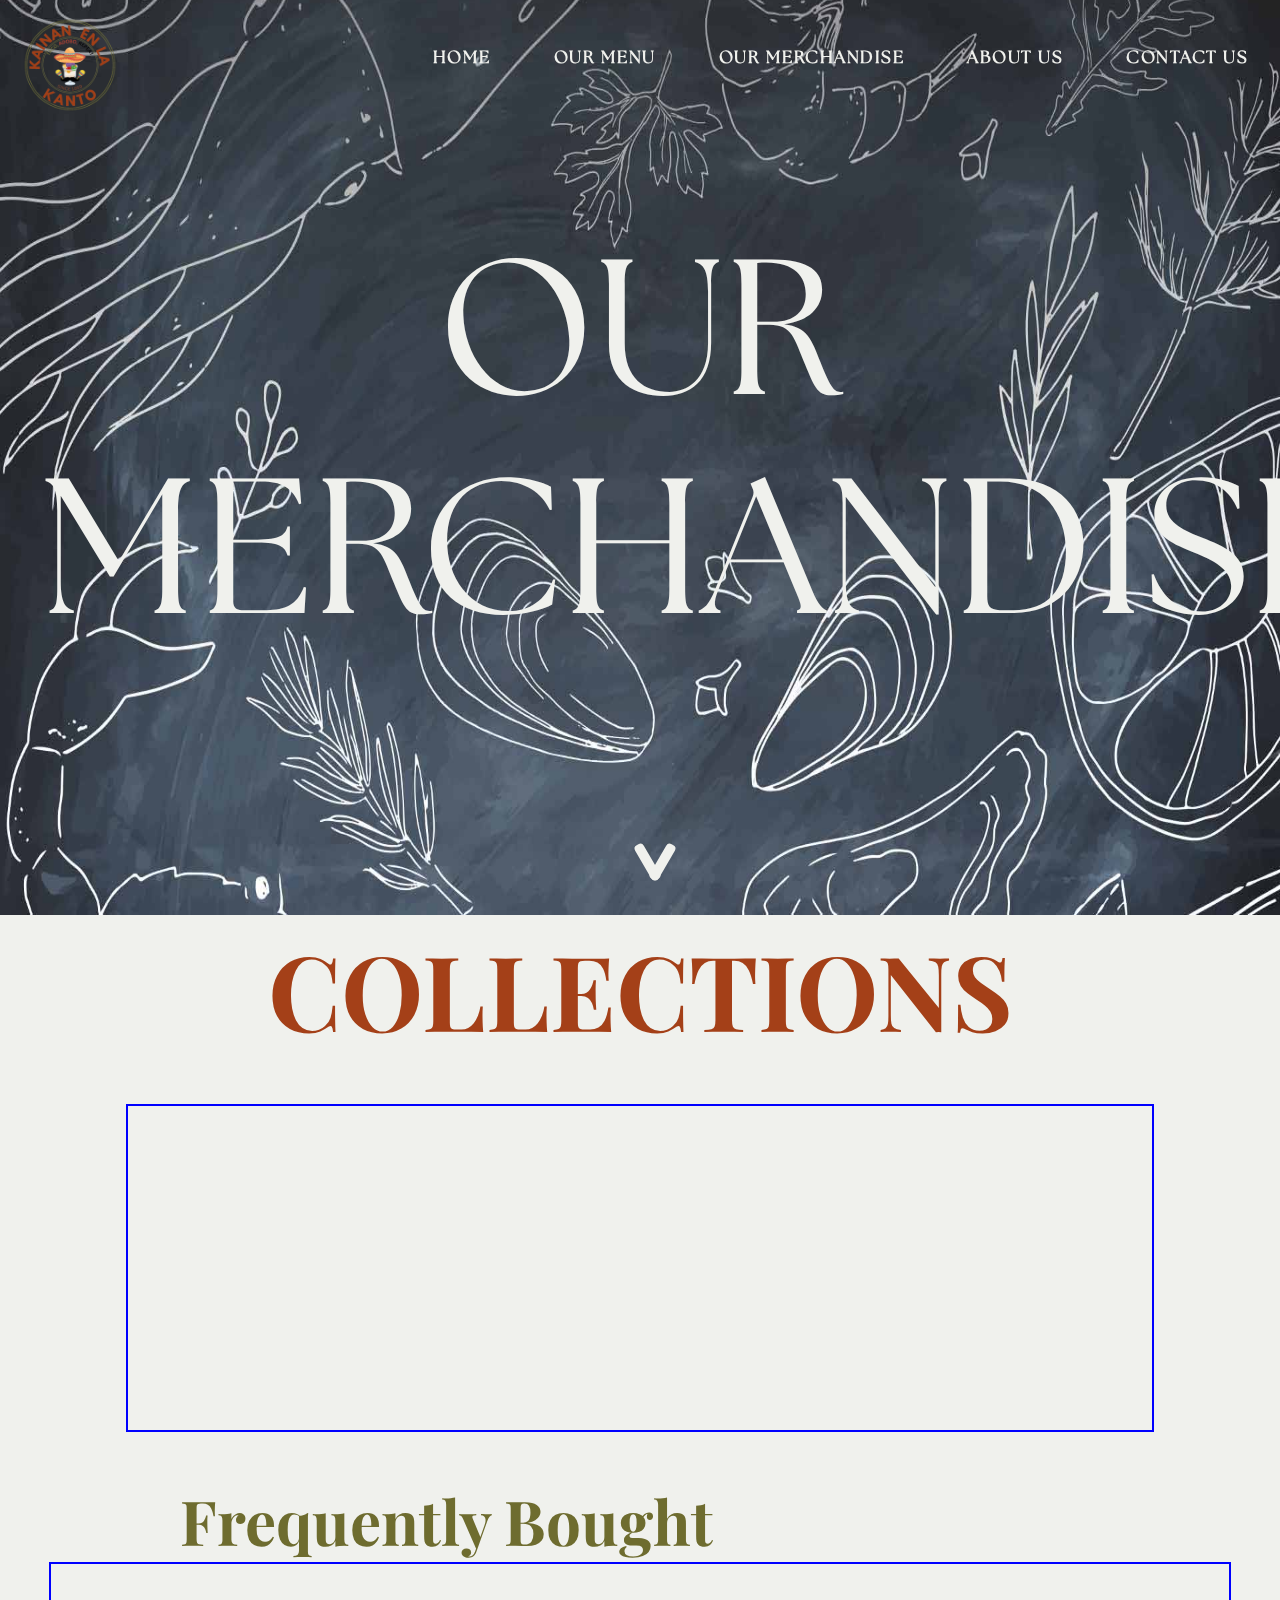
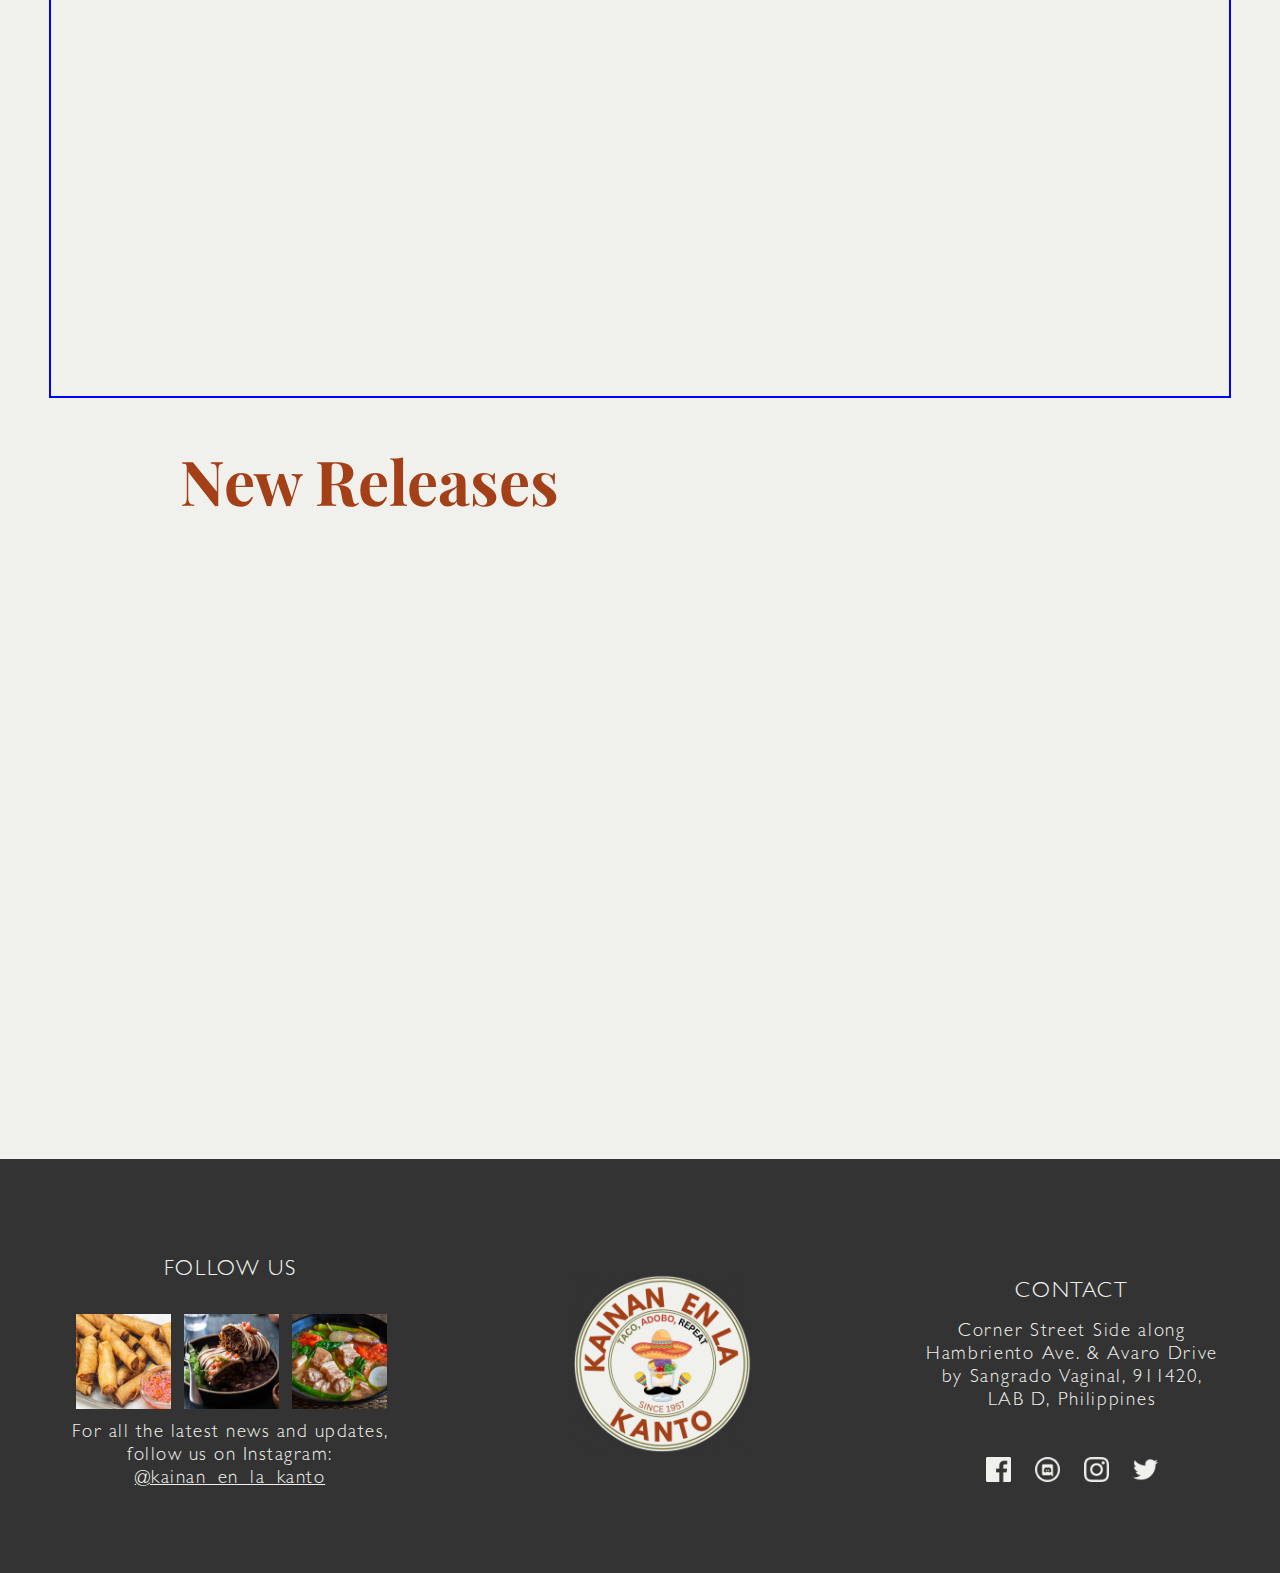
<file: merchandise.html>
<!DOCTYPE html>
<html>
    <head>
        <title> KAINAN EN LA KANTO </title>
        <link rel="stylesheet" href="css-fonts/style.css">
        <link rel="stylesheet" href="css-fonts/footer.css">
        <link rel="stylesheet" href="css-fonts/header.css">

        <link rel="stylesheet" href="css-fonts/merchandise/merchandise-top.css">
        <link rel="stylesheet" href="css-fonts/merchandise/collections.css">
        <link rel="stylesheet" href="css-fonts/merchandise/freq-b.css">
        <link rel="stylesheet" href="css-fonts/merchandise/new-release.css">

        <link rel="preconnect" href="https://fonts.googleapis.com">
        <link rel="preconnect" href="https://fonts.gstatic.com" crossorigin>
        <link href="https://fonts.googleapis.com/css2?family=League+Spartan:wght@100..900&family=Playfair+Display:ital,wght@0,400..900;1,400..900&display=swap" rel="stylesheet">

        <link rel="icon" href="img/KAINAN_LOGO.png" type="image/icon type">
	    <meta name="viewport" content="width=device-width, initial-scale=1.0 , maximum-scale=1.0, user-scalable=0">
    </head>
    <body>
        <header>
            <h3 class="header-cp">KAINAN EN LA KANTO</h3>
            <img src="img/KAINAN_LOGO_NOBG.png" alt="LOGO" class="header-logo">
                <a href="index.html" class="header-link">HOME</a>
                <a href="menu.html" class="header-link">OUR MENU</a>
                <a href="merchandise.html" class="header-link">OUR MERCHANDISE</a>
                <a href="about.html" class="header-link">ABOUT US</a>
                <a href="contact.html" class="header-link" id="last-link">CONTACT US</a>
                
                <button class="header-bars">
                    <svg xmlns="http://www.w3.org/2000/svg" viewBox="0 0 24 24" fill="currentColor">
                        <path fill-rule="evenodd" d="M3 6.75A.75.75 0 0 1 3.75 6h16.5a.75.75 0 0 1 0 1.5H3.75A.75.75 0 0 1 3 6.75ZM3 12a.75.75 0 0 1 .75-.75h16.5a.75.75 0 0 1 0 1.5H3.75A.75.75 0 0 1 3 12Zm0 5.25a.75.75 0 0 1 .75-.75h16.5a.75.75 0 0 1 0 1.5H3.75a.75.75 0 0 1-.75-.75Z" clip-rule="evenodd" />
                      </svg>
                                           
                </button>
        </header>
        <main>
            <section>
                <img src="img/merch-bg.jpg" class="merch-bg">
                <div class="merch-header">
                    <div class="merch-title">
                        <h1> OUR MERCHANDISE </h1>
                    </div>
              </section>
              <section>
                <div class="scrolldown-holder">
                    <div class="arrow-down">
                        <div class="left"></div>
                        <div class="right"></div>
                      </div>
                </div>
              </section>
              <section>
                <div class="collections">
                    <h1> COLLECTIONS </h1>
                    <div class="items-holder">
                        <div class="item-wrapper">

                        </div>
                    </div>
                </div>
              </section>
              <section>
                <div class="frequently-bought">
                    <h1>Frequently Bought</h1>
                    <div class="fb-wrapper">

                    </div>
                </div>
              </section>
              <section>
                <div class="new-release">
                    <h1>New Releases</h1>
                    <div class="new-release-wrapper">
                        
                    </div>
                </div>
              </section>
        </main>
        <footer>
            <div class="footer-container">
                <div class="footer-wrapper">
                    <div class="instagram-page">
                        <h1> FOLLOW US</h1>
                        <div class="ig-pics-redirect"> 
                            <img src="img/beef-lumpia.png" onclick="igPost1()">
                            <img src="img/beef-chimichichangas.png" onclick="igPost2()">
                            <img src="img/pork-sinigang.png" onclick="igPost3()">
                        </div>
                        <P> For all the latest news and updates, follow us on Instagram: <a href="https://www.instagram.com/kainan_en_la_kanto/?fbclid=IwZXh0bgNhZW0CMTEAAR2ViMAD1sJm4H_ZP6yynwJCnDnlCBEW4k22c2O4pVwo2AarL4-3M7tsGug_aem_0ubQGQwAoowBTMGbfEGCIA"> @kainan_en_la_kanto </a></P>
                    </div>
                    <div class="logo-holder">
                        <img src="img/kainan-black-bg.png">
                    </div>
                    <div class="contact">
                        <h1> CONTACT</h1>
    
                        <p>Corner Street Side along Hambriento Ave. & Avaro Drive by Sangrado Vaginal, 911420, LAB D, Philippines</p>
                    <div class="icons">
                        <img src="img/facebook-icon.png" onclick="redirectToFacebook()"> 
                        <img src="img/discord-icon.png" onclick="redirectToDiscord()">
                        <img src="img/instagram-icon.png" onclick="redirectToInstagram()">
                        <img src="img/twitter-icon.png" onclick="redirectToDiscord()">
                    </div>
                    </div>
                </div>
            </div>
        </footer>
        

        
        <script src="js/jquery-3.7.1.min.js"></script>
        <script src="js/header-footer.js"></script>
        <script type="text/javascript">


        </script>
    </body>
</html>
</file>
<file: css-fonts/style.css>
/* 2xl */
/* @media (max-width: 1536px) {
    
  }
   */
  /* xl */
  /* @media (max-width: 1280px) {
    
  } */
  
  /* lg */
  /* @media (max-width: 1024px) {
    
  } */
  
  /* md */
  /* @media (max-width: 768px) {
    
  } */
  
  /* sm */
  /* @media (max-width: 640px) {
    
  } */
  
  /* xs */
  /* @media (max-width: 475px) {
    
  } */
  *{
    margin: 0;
    padding: 0;
}
#pre-loader {
  background: #f0f1ed url('/img/kainan-loader.gif') no-repeat center center;
  background-size: 30%;
  position: fixed;
  top: 0;
  left: 0;
  width: 100vw;
  height: 100vh;
  display: flex; 
  justify-content: center;
  align-items: center;
  transform: translateY(0);
  transition: transform 1.1s cubic-bezier(0.4, 0, 0.2, 1), opacity 1.1s ease; /* Adjust the transition duration and curve */
  box-shadow: 0 4px 20px rgba(0, 0, 0, 0.5);
  opacity: 1;
  z-index: 100000;
  }
body{
  background: #f0f1ed;
}
html{
    scroll-behavior: smooth;
}
@font-face {
  font-family: PlayFairDisplay;
  src: url(playfairdisplay.ttf);
}
@font-face {
  font-family: GillSans;
  src: url(Gill-Sans.otf);
}
@font-face {
    font-family: TheSeasons;
    src: url(the-seasons-regular.ttf);
}
</file>
<file: css-fonts/footer.css>
*{
    margin: 0;
    padding: 0;
}
footer{
    height: 46vh;
}
.footer-container{
    display: flex;
    justify-content: center;
    width: 100%;
    background: #333333;
    height: 53vh;
}
.footer-wrapper{
    width: 1563px;
    display: flex;
    gap: 30px;
    justify-content: center;
    align-items: center;
}
.logo-holder{
    display: inline-block;
}
.footer-container img{
    margin: 0 100px 0 100px;
    height: 300px;
    width: auto;
}
.footer-container .instagram-page{
    display: flex;
    flex-direction: column;
    justify-content: center;
    align-items: center;
    text-align: center;
    position: relative;
    height: 400px;
    width: 500px;
    margin-top: -10px;
}
.footer-container .instagram-page h1{
    color: #f0f1ed;
    font-family: GillSans;
    font-size: 27px;
    font-weight: 100;
    letter-spacing: 1.6px;
}

.footer-container .contact{
    display: flex;
    flex-direction: column;
    justify-content: center;
    align-items: center;
    text-align: center;
    position: relative;
    font-family: GillSans;
    height: 400px;
    width: 500px;
    margin-top: -10px;
}
.footer-container .contact h1{
    color: #f0f1ed;
    font-family: GillSans;
    font-size: 27px;
    font-weight: 100;
    letter-spacing: 1.6px;
    margin-top: 50px;
}
.footer-container .contact p{
    margin-top: 40px;
    width: 450px;
    font-family: GillSans;
    font-size: 26.9px;
    letter-spacing: 1.7px;
    text-align: center;
    color:  #f0f1ed;
    position: relative;
    margin-right: auto;
    margin-left: auto;
}
.footer-container .contact .icons{
    display: flex;
    justify-content: center;
    position: relative;
    width: 400px;
    margin-right: auto;
    margin-left: auto;
    margin-top: 50px;
}
.footer-container .contact .icons img{
    width: 35px;
    height: auto;
    margin: 20px;
    cursor: pointer;
}
.footer-container .instagram-page .ig-pics-redirect{
    margin-top: 10px;
    display: flex;
    position: relative;
    justify-content: center;
    margin-right: auto;
    margin-left: auto;
 }
 .footer-container .instagram-page .ig-pics-redirect img{
    width: 150px;
    height: auto;
    margin: 10px;
    cursor: pointer;
 }
 .footer-container .instagram-page p , a{
    font-family: GillSans;
    font-size: 26px;
    letter-spacing: 1.5px;
    color: #f0f1ed;
    margin-top: 23px;
}

  /* 2xl */
@media (max-width: 1536px) {
    .footer-container{
        max-width: 1563px;
        height: 46vh;
    }
    .footer-wrapper{
        width: 1280px;
        gap: 20px;
    }
    .footer-container img{
        height: 220px;
        width: auto;
    }
    .footer-container .instagram-page{
        height: 330px;
        width: 430px;
        margin-top: -8px;
    }
    .footer-container .contact{
        height: 330px;
        width: 430px;
        margin-top: -8px;
    }
    .footer-container .instagram-page h1{
        font-size: 24px;
    }
    .footer-container .instagram-page .ig-pics-redirect img{
        width: 110px;
        height: auto;
        margin: 8px;
    }
    .footer-container .instagram-page p , a{
        font-size: 19px;
    }
    .footer-container .contact h1{
        font-size: 24px;
    }
    .footer-container .contact p{
        width: 400px;
        font-size: 20.9px;
    }
    .footer-container .contact .icons{
        margin-top: 40px;
    }
    .footer-container .contact .icons img{
        width: 29px;
        height: auto;
        margin: 15px;
       
    }
  }
  @media (max-width: 1366px) {
    footer{
        background-color: #333333;
    }
    .footer-container{
        max-width: 1563px;
        height: 44vh;
    }
    .footer-wrapper{
        width: 1280px;
        gap: 20px;
    }
    .footer-container img{
        height: 200px;
        width: auto;
        padding: 0;
    }
    .footer-container .instagram-page{
        background: #333333;
        height: auto;
        width: 430px;
        margin-top: 19px;
    }
    .footer-container .contact{
        background: #333333;
        height: 200px;
        width: 430px;
        margin-top: -28px;
    }
    .footer-container .instagram-page h1{
        font-size: 21px;
    }
    .footer-container .instagram-page .ig-pics-redirect img{
        width: 100px;
        height: auto;
        margin: 8px;
    }
    .footer-container .instagram-page p , a{
        margin-top: 5px;
        font-size: 17px;
    }
    .footer-container .contact h1{
        font-size: 21px;
    }
    .footer-container .contact p{
        margin-top: 15px;
        width: 400px;
        font-size: 18.9px;
    }
    .footer-container .contact .icons{
        margin-top: 20px;
    }
    .footer-container .contact .icons img{
        width: 27px;
        height: auto;
        margin: 15px;
       
    }
  }
  /* xl */
  @media (max-width: 1280px) {
    .footer-container{
        width: 1280px;
        height: 46vh;
    }
    .footer-wrapper{
        width: 1024px;
        gap: 20px;
    }
    .footer-container img{
        height: 180px;
        width: auto;
    }
    .footer-container .instagram-page{
        height: 330px;
        width: 430px;
        margin-top: -8px;
        margin-right: 60px;
    }
    .footer-container .contact{
        margin-right: -60px;
        height: 330px;
        width: 400px;
        margin-top: -8px;
    }
    .footer-container .instagram-page h1{
        margin-top: 25px;
        font-size: 22px;
    }
    .footer-container .instagram-page .ig-pics-redirect img{
        width: 95px;
        height: auto;
        margin-right: 5px;
        margin-top: 20px;
    }
    .footer-container .instagram-page p , a{
        font-size: 19px;
    }
    .footer-container .contact h1{
        font-size: 22px;
    }
    .footer-container .contact p{
        width: 300px;
        font-size: 18.9px;
    }
    .footer-container .contact .icons{
        margin-top: 32px;
    }
    .footer-container .contact .icons img{
        width: 25px;
        height: auto;
        margin: 12px;
       
    }
  }
  
  /* lg */
  /* @media (max-width: 1024px) {
    
  } */
  
  /* md */
  /* @media (max-width: 768px) {
    
  } */
  
  /* sm */
  @media (max-width: 640px) {
    .footer-container{
        margin-top: 20px;
        width: 100%;
        height: auto;
        display: block;
    }
    .footer-wrapper{
        display: block;
        width: 100%;
        gap: 20px;
    }
    .footer-container img{
        height: 180px;
        width: auto;
    }
    .footer-container .instagram-page{
        height: 330px;
        width: 400px;
        margin-top: -8px;
        margin-right: 60px;
    }
    .footer-container .contact{
        margin-right: -60px;
        height: 330px;
        width: 400px;
        margin-top: -8px;
    }
    .footer-container .instagram-page h1{
        margin-top: 25px;
        font-size: 22px;
    }
    .footer-container .instagram-page .ig-pics-redirect img{
        width: 95px;
        height: auto;
        margin-right: 5px;
        margin-top: 20px;
    }
    .footer-container .instagram-page p , a{
        width: 370px;
        font-size: 19px;
    }
    .footer-container .contact h1{
        font-size: 22px;
    }
    .footer-container .contact p{
        width: 300px;
        font-size: 18.9px;
    }
    .footer-container .contact .icons{
        margin-top: 32px;
    }
    .footer-container .contact .icons img{
        width: 25px;
        height: auto;
        margin: 12px;
       
    }
  }
  
  /* xs */
  /* @media (max-width: 475px) {
    
  } */
</file>
<file: css-fonts/header.css>
.league-spartan {
    font-family: "League Spartan", sans-serif;
    font-optical-sizing: auto;
    font-weight: 600;
    font-style: normal;
  }
header{
    width: 100%;
    position: fixed ; 
    left: 0;
    top: 0;
    display: block;
    justify-content: space-around;
    text-align: right;
    padding-top: 3.6rem;
    align-items: center;
    font-family: TheSeasons;
    transition: 0.6s;
    transition: ease-in;
    z-index: 1000;
}
header .header-logo{
    height: 170px;
    width: auto;
    top: 20px;
    left: 40px;
    position: absolute;
    transition: 0.5s;
}
.header-link{
    text-decoration: none;
    color: #f0f1ed;
    font-size: 23px;
    font-weight: 525s;
    letter-spacing: 1.5px;
    font-family: TheSeasons;
    font-weight: 600;
    position: relative;
    margin: 0 20px;
    transition: 0.5s;
}
header.sticky{ 
    justify-content: space-evenly;
    text-align: right;
    display: inline-block;
    align-items: center;
    padding: 30px;
    background: #f0f1ed;
    height: 2.7vh;
    box-shadow: 0px 17px 10px -15px #111;    
}
header.sticky .header-logo{
    top: -42px;
    transform: scale(0.5);
}
header.sticky .header-link {
    font-size: 21px;
    color: #a44018;
    font-weight: 500;
}
.header-link::before{
    padding: 0;
    position: absolute;
    content: "";
    bottom: -0.3rem;
    width: 100%;
    height: 4px;
    background: #f0f1ed;
    border-radius: 50px;
    transform: scaleX(0);
    transition: transform 0.2s linear;
}
.header-link:hover::before{
    transform: scaleX(1);
}
.sticky .header-link::before{
    background: #a44018;
}
.header-bars{
    background-color: transparent;
    color: #f0f1ed;
    border: none;
    width: 5rem;
    height: 5rem;
    display: none;
    justify-self: flex-end;
    padding-right: 1.5rem;
    transition: 0.5s;
}
.header-cp{
    display: none;
    font-size: medium;
    color: #a44018;
    font-family: "League Spartan", sans-serif;
    transition: 0.5s;
    transition: ease-in;
}

  /* 2xl */
 @media (max-width: 1536px) {

    header{
        padding-top: 3rem;
    }
    

    header .header-logo{
        height: 130px;
        width: 130px;
        left: 30px;
    }

    .header-link{
        color: #f0f1ed;
        font-size: 19px;
        margin: 0 40px;
    }
    #last-link{
        
        margin-right: 3rem;
    }
    header.sticky{
        padding: 27px;
        height: 1.5vh;
    }
    header.sticky .header-link{
        font-size: 17px;
    }
    header.sticky .header-logo{
        top: -32px;
        transform: scale(0.5);
    }
  }
  @media (max-width: 1366px) {
    header{
        padding-top: 3rem;
    }
    header .header-logo{
        height: 130px;
        width: 130px;
        left: 30px;
    }
    .header-link{
        color: #f0f1ed;
        font-size: 19px;
        margin: 0 40px;
    }
    #last-link{
        
        margin-right: 3rem;
    }
    header.sticky{
        padding: 27px;
        height: 1.5vh;
    }
    header.sticky .header-link{
        font-size: 15.5px;
    }
    header.sticky .header-logo{
        top: -34px;
        transform: scale(0.47);
    }
  }

  /* xl */
@media (max-width: 1280px) {

    header{
        padding-top: 3rem;
    }

    header .header-logo{
        height: 110px;
        width: 110px;
        top: 10px;
        left: 15px;
    }

    .header-link{
        color: #f0f1ed;
        font-size: 17.5px;
        margin: 0 30px;
    }
    #last-link{
        
        margin-right: 2rem;
    }
    header.sticky .header-link{
        font-size: 16px;
    }
    header.sticky .header-logo{
        top: -22px;
        transform: scale(0.6);
    }
  } 
  
  /* lg */
 @media (max-width: 1024px) {
    
    header{
        padding-top: 2rem;
    }

    header .header-logo{
        height: 90px;
        width: auto;
        top: 10px;
        left: 10px;
    }

    .header-link{
        color: #f0f1ed;
        font-size: 14px;
        margin: 0 20px;
    }
    #last-link{
        margin-right: 1.7rem;
    }
    header.sticky .header-link{
        font-size: 14.5px;
    }
    header.sticky .header-logo{
        top: -12px;
        transform: scale(0.7);
    }
  } 
  
  /* md */
 @media (max-width: 768px) {

    header{
        padding-top: .6rem;
    }

    .header-link{
        display: none;
        
    }
    
    .header-bars{
        display: block;
        
    }

    .header-logo{
        height: 80px;
        width: auto;
        top: 10px;
        left: 10px;
    }
   
    .sticky .header-bars{
        width: 4rem;
        height: 4rem;
        margin-right: 30px;
        margin-top: -25px;
        color: #a44018;
    }
    header.sticky .header-logo{
        display: none;
    }
    header.sticky .header-cp{
        transition: 0.5s;
        position: absolute;
        display: block ;
    }
  } 
  
  /* sm */
 @media (max-width: 640px) {
    header .header-logo{
        height: 70px;
        width: auto;
        top: 10px;
        left: 10px;
    }
    .header-bars{
        width: 4rem;
        height: 4rem;
    }
  }
  
  /* xs */
 @media (max-width: 475px) {
    header .header-logo{
        height: 50px;
        width: auto;
        top: 10px;
        left: 10px;
    }
    header.sticky{
        height: 10px;
    }
    header.sticky .header-logo{
        top: -6px;
        transform: scale(0.8);
    }
    .header-bars{
        width: 3rem;
        height: 3rem;
    }
  }
</file>
<file: css-fonts/homepage/specialties.css>
.specialties{
    width: 100%;
    height: 85vh;
    background-color: #f0f1ed;
    font-family: TheSeasons;

}
.divider_img{
    margin-top: 150px;
    position: absolute;
    width: 100%;
}
.specialties h1{
    font-size: 83px;
    margin-top: 270px;
    z-index: 10;
    position: absolute;
    text-align: center;
    width: 100%;
    color: #f0f1ed;
}
.specialties h2{
    text-align: center;
    z-index: 10;
    position: relative;
    bottom: -550px;
    font-size: 33px;
    color: #6e6c2f;
    font-weight: 100;
    font-family: TheSeasons;
}
.specialties h3{
    text-align: center;
    z-index: 10;
    position: relative;
    bottom: -575px;
    font-size: 53px;
    color: #a44018;
    font-weight: 100;
}
.food_specialties{
    width: 100%;
    height: 230vh;
    background-color:#f0f1ed;
    align-items: center;
    justify-content: center;
    display: flex;                
    flex-direction: column;  
    gap: 20px;
    margin-top: -33vh;
}
.food_specialties_1{    
    display: inline-flex;
    align-items: center;
    width: 93%;
    margin: 20px auto; 
    height: 55vh;
    font-family: TheSeasons;
    background: #f0f1ed;
}
.food_specialties_1 img{
    margin-right: 40px;
    margin-left: 80px;
    border-radius: 35px;
}
.food_specialties_1 .fs-holder1{
    flex: 1;
    height: 53vh;
}
.food_specialties_1 .fs-holder1 h2{
    color: #6e6c2f;
    margin-left: 20px;
    font-size: 25px;
}
.food_specialties_1 .fs-holder1 h1{
    position: relative;
    color: #a44018;
    font-size: 40px;
    padding-top: 10px;
    font-size: 48px;
}
.food_specialties_1 .fs-holder1 p{
    width: 90%;
    letter-spacing: 1.5px;
    font-size: 25px;
    font-weight: 525;
    line-height: 1.3;
    margin-top: 45px;
}
.food_btn{
    border: solid #6e6c2f 3px;
    padding: 20px;
    position: relative;
    font-family: TheSeasons;
    margin-top: 75px;
    font-size: 20px;
    background: transparent;
    transition: color 0.4s linear;
    z-index: 1;
    cursor: pointer;
}
.food_btn:hover {
    color: #f0f1ed;
}
.food_btn::before {
    color: #f0f1ed;
    content: "";
    position: absolute;
    left: 0;
    top: 0;
    width: 100%;
    height: 100%;
    background: #6e6c2f;
    z-index: -1;
    transition: transform 0.5s;
    transform-origin: 0 0;
}
.food_btn::before {
    transform: scaleX(0);
}
.food_btn:hover::before {
    transform: scaleX(1);
}
.food_specialties_2{    
    display: inline-flex;
    align-items: center;
    width: 93%;
    margin: 20px auto; 
    height: 55vh;
    font-family: TheSeasons;
    background: #f0f1ed;
}
.food_specialties_2 img{
    margin-left: 40px;
    margin-right: 80px;
    border-radius: 35px;
}
.food_specialties_2 .fs-holder2{
    flex: 1;
    height: 53vh;
    display: flex; 
    flex-direction: column; 
    align-items: flex-end; 
}
.food_specialties_2 .fs-holder2 h2{
    color: #6e6c2f;
    font-size: 25px;
    margin-right: 10px;
}
.food_specialties_2 .fs-holder2 h1{
    position: relative;
    color: #a44018;
    font-size: 40px;
    padding-top: 10px;
    font-size: 48px;
}
.food_specialties_2 .fs-holder2 p{
    width: 90%;
    letter-spacing: 1.5px;
    font-size: 25px;
    font-weight: 525;
    line-height: 1.3;
    margin-top: 45px;
    text-align: right;
}
.owl-carousel-holder{
    margin-top: -150px;
    width: 98%;
    margin-left: auto;
    margin-right: auto;
    background: #f0f1ed;
}
/* 2xl */
@media (max-width: 1536px) {
    
  } 
  
  /* xl */
  @media (max-width: 1280px) {

    .food_specialties{
        height: 180vh;
        margin-top: -15vh;
    }
    .specialties h2{
        bottom: -430px;
        font-size: 29px;
    }
    .specialties h3{
        bottom: -445px;
        font-size: 49px;
    }
    .specialties h1{
        font-size: 57px;
        margin-top: 240px;
    }
    .food_specialties_1{    
        height: 55vh;
    }
    .food_specialties_1 img{
        height: 340px;
        width: auto;
        margin-right: 20px;
        margin-left: 20px;
        border-radius: 35px;
    }
    .food_specialties_1 .fs-holder1 h2{
        margin-top: 20px;
        font-size: 21px;
    }
    .food_specialties_1 .fs-holder1 h1{
        font-size: 40px;
        padding-top: 10px;
    }
    .food_specialties_1 .fs-holder1 p{
        width: 97%;
        margin-top: 21px;
        font-size: 19px;
    }
    .food_specialties_1 div button{
        border: solid #6e6c2f 3px;
        padding: 18px;
        position: relative;
        font-family: TheSeasons;
        margin-top: 30px;
        font-size: 15px;
        background: transparent;
        transition: color 0.4s linear;
        z-index: 1;
        cursor: pointer;
    }
    .food_specialties_2{    
        height: 55vh;
    }
    .food_specialties_2 img{
        height: 340px;
        width: auto;
        margin-right: 20px;
        margin-left: 20px;
        border-radius: 35px;
    }
    .food_specialties_2 .fs-holder2 h2{
        margin-top: 20px;
        font-size: 21px;
    }
    .food_specialties_2 .fs-holder2 h1{
        font-size: 40px;
        padding-top: 10px;
    }
    .food_specialties_2 .fs-holder2 p{
        width: 97%;
        margin-top: 21px;
        font-size: 19px;
    }
    .food_specialties_2 div button{
        border: solid #6e6c2f 3px;
        padding: 18px;
        position: relative;
        font-family: TheSeasons;
        margin-top: 30px;
        font-size: 15px;
        background: transparent;
        transition: color 0.4s linear;
        z-index: 1;
        cursor: pointer;
    }
    .owl-carousel-holder{
        margin-top: -10px;
    }
    
  }
  
  /* lg */
  @media (max-width: 1024px) {
    
  }
  
  /* md */
  /* @media (max-width: 768px) {
    
  } */
  
  /* sm */
  /* @media (max-width: 640px) {
    
  } */
  
  /* xs */
  /* @media (max-width: 475px) {
    
  } */
</file>
<file: css-fonts/homepage/landing-page.css>
#first-link , #second-link , #third-link{
    color: #a44018;
 }
.header-link#first-link::before{
    background: #a44018;
 }
 .header-link#second-link::before{
    background: #a44018;
 }
 .header-link#third-link::before{
    background: #a44018;
 }
.container{
    background-color: #f0f1ed;
    width: 100%;
    height: 100vh;
}
.wavy_bg{
    position: absolute;
    right: 0px;
    height: 135vh;
}
.fusion_food{
    width: 910;
    height: 865;
    position: absolute;
    right: 130px;
    top: 195px;
}
.Landing_page{
    width: 40%;
    height: 40vh;
    position: relative;
    top: 370px;
    left: 90px;
}
.Landing_page h1{
    z-index: 2;
    font-size: 71px;
    font-family: TheSeasons;
}
.Landing_page h2{
    z-index: 2;
    font-size: 39px;
    font-weight: 100;
    margin-top: 19px;
    font-family: TheSeasons;
}
.Landing_page h3 {
    width: 600px;
    height: 100px;
    margin-top: 40px;
    font-size: 35px;
    font-family: TheSeasons;
    letter-spacing: 1px;
    line-height: 40px;
    text-align: justify;
    text-justify: inter-word;
    font-weight: 100;
}
.Landing_page h3 span{
    font-family: Arial;
}
.Landing_page h3 font{
    font-weight: bold;
}
.menu_btn{
    
    font-family: TheSeasons;
    font-size: 37px;
    padding: 25px;
    border-radius: 35px;
    font-weight: bold;
    background-color: #a44018;
    border: #a44018;
    margin-top: 70px;
    margin-left: 170px;
    box-shadow: 3px 3px 10px black;
    transition: 0.3s ease all;
    cursor: pointer;
    z-index: 1;
    
}
.menu_btn a{
    color: #f0f1ed;
    text-decoration: none;
}
.menu_btn:active{
    transform: scale(0.9);
}
#hr2{
    display: none;
}

  /* 2xl */
 @media (max-width: 1536px) {

    html, body {
        max-width: 100%;
        overflow-x: hidden;
    }
    .fusion_food{
        
        right: 110px;
        top: 205px;
    }
  } 
  @media (max-width: 1366px) {
    html, body {
        max-width: 100%;
        overflow-x: hidden;
    }
    .container{
        height: 90vh;
    }
    .wavy_bg{
        height: 137vh;
    }
    .fusion_food{
        width: 535px;
        height: 490px;
        right: 90px;
        top: 115px;
    }
    .Landing_page{
        top: 240px;
        left: 50px;
    }
    .Landing_page h1{
        z-index: 2;
        font-size: 50px;
        font-family: TheSeasons;
    }
    .Landing_page hr{
        width: 100px;
    }
    #hr2{
        display: none;
    }
    #hr3{
        display: block;
    }
    #hr1{
        display: none;
    }
    .Landing_page h2{
        font-size: 30px;
        margin-top: 5px;
    }
    .Landing_page h3 {
        width: 460px;
        height: 70px;
        margin-top: 20px;
        font-size: 25px;
        font-family: TheSeasons;
        line-height: 2rem;
    }
    .menu_btn{
        font-size: 24px;
        padding: 25px;
        border-radius: 35px;
        margin-top: 50px;
        margin-left: 100px;
    }
    .header-link{
        margin: 0 25px;
    }
}
  /* xl */
  @media (max-width: 1280px) {
    html, body {
        max-width: 100%;
        overflow-x: hidden;
    }
    .container{
        height: 70vh;
    }
    .wavy_bg{
        height: 107vh;
    }
    .fusion_food{
        width: 535px;
        height: 490px;
        right: 90px;
        top: 115px;
    }
    .Landing_page{
        top: 300px;
        left: 50px;
    }
    .Landing_page h1{
        z-index: 2;
        font-size: 45px;
        font-family: TheSeasons;
    }
    .Landing_page hr{
        width: 100px;
    }
    #hr2{
        display: block;
    }
    #hr1{
        display: none;
    }
    .Landing_page h2{
        font-size: 26px;
        margin-top: 5px;
    }
    .Landing_page h3 {
        width: 400px;
        height: 70px;
        margin-top: 20px;
        font-size: 23px;
        font-family: TheSeasons;
        line-height: 2rem;
    }
    .menu_btn{
        font-size: 19px;
        padding: 25px;
        border-radius: 35px;
        margin-top: 50px;
        margin-left: 100px;
    }
  }
  
  /* lg */
  @media (max-width: 1024px) {
    
  }
  
  /* md */
  /* @media (max-width: 768px) {
    
  } */
  
  /* sm */
  /* @media (max-width: 640px) {
    
  } */
  
  /* xs */
  /* @media (max-width: 475px) {
    
  } */
</file>
<file: css-fonts/homepage/reservation.css>
.item{
    text-align: center;
    color: #f0f1ed;
    cursor: grab;
    background: #f0f1ed;
}
.reservation-holder{
    width: 100%;
    height: 67vh;
    background: #f0f1ed;
}
.reservation-header h2{
    position: relative;
    padding-top: 70px;
    font-family: TheSeasons;
    font-size: 35px;
    font-weight: 100;
    color: #6e6c2f;
    text-align: center;
}
.reservation-header h1{
    padding: 10px;
    position: relative;
    font-family: TheSeasons;
    font-size: 69px;
    font-weight: 525;
    text-align: center;
    color: #a44018;
}
.reservation-header .reservation-middle{
    margin-top: 10px;
    font-size: 37px;
    font-family: TheSeasons;
    width: 1000px;
    text-align: center;
    margin-right: auto;
    margin-left: auto;
}
.reservation-header .reservation-middle span{
    font-family: Arial;
}
.reservation-holder .reservation-form{
    display: flex;
    justify-content: center;
    text-align: center;
    margin-top: 60px;
}
.reservation-holder .reservation-form form select{
    width: 399.9px;
    height: 61px;
    text-align: left;
    text-decoration: none;
    font-family: "Open Sans", sans-serif;
    cursor: pointer;
    letter-spacing: 1px;
    font-size: 15px;
    -webkit-appearance: none;
    -moz-appearance: none;
    margin-left: 10px;
    color: #909090;
    margin-right: 10px;
    padding-left: 20px;
    border: 2px solid #a9a9a9;
}
.reservation-holder .reservation-form form #date{
    width: 399.9px;
    height: 57px;
    text-indent: 1px;
    text-decoration: none;
    font-family: "Open Sans", sans-serif;
    cursor: pointer;
    letter-spacing: 1px;
    font-size: 15px;
    padding-left: 20px;
    color: #909090;
    border: 2px solid #a9a9a9;
}
.submit-btn-reservation-holder{
    margin-top: 50px;
    display: flex;
    justify-content: center;
}
.submit-btn-reservation-holder .submit-btn-reservation{
    position: relative;
    width: 170px;
    height: 54px;
    border: 2px solid #a9a9a9;
    background: transparent;
    font-family: "Open Sans", sans-serif;
    cursor: pointer;
    color: #a9a9a9;
    z-index: 1;
    transition: color 0.5s linear;
}
.submit-btn-reservation-holder .submit-btn-reservation:hover{
    color: #f0f1ed;
}
.submit-btn-reservation-holder .submit-btn-reservation::before{
    color: #f0f1ed;
    content: "";
    position: absolute;
    left: 0;
    top: 0;
    width: 100%;
    height: 100%;
    background: #333333;
    z-index: -1;
    transition: transform 0.5s;
    border: 2px solid #333333;
    transform-origin: 0 0;
}
.submit-btn-reservation-holder .submit-btn-reservation::before{
    transform: scaleX(0);
}
.submit-btn-reservation-holder .submit-btn-reservation:hover::before{
    transform: scaleX(1);
}

  /* 2xl */
/* @media (max-width: 1536px) {
    
  }
   */
  /* xl */
  @media (max-width: 1280px) {
    .reservation-header h2{
        padding-top: 50px;
        font-size: 28px;
    }
    .reservation-header h1{
        padding: 10px;
        font-size: 63px;
    }
    .reservation-header .reservation-middle{
        margin-top: 10px;
        font-size: 31px;
        width: 950px;
    }
    .reservation-holder .reservation-form form select{
        width: 329.9px;
        margin-right: -.5px;
    }
    .reservation-holder .reservation-form form #date{
        width: 329.9px;
        margin-right: -10px;
    }

  }
  
  /* lg */
  /* @media (max-width: 1024px) {
    
  } */
  
  /* md */
  /* @media (max-width: 768px) {
    
  } */
  
  /* sm */
  /* @media (max-width: 640px) {
    
  } */
  
  /* xs */
  /* @media (max-width: 475px) {
    
  } */
</file>
<file: css-fonts/homepage/owl-carousel-min.css>
/**
 * Owl Carousel v2.3.4
 * Copyright 2013-2018 David Deutsch
 * Licensed under: SEE LICENSE IN https://github.com/OwlCarousel2/OwlCarousel2/blob/master/LICENSE
 */
 .owl-carousel,.owl-carousel .owl-item{-webkit-tap-highlight-color:transparent;position:relative}
 .owl-carousel{display:none;width:100%;z-index:1}.owl-carousel .owl-stage{position:relative;-ms-touch-action:pan-Y;touch-action:manipulation;-moz-backface-visibility:hidden}.owl-carousel .owl-stage:after{content:".";display:block;clear:both;visibility:hidden;line-height:0;height:0}.owl-carousel .owl-stage-outer{position:relative;overflow:hidden;-webkit-transform:translate3d(0,0,0)}.owl-carousel .owl-item,.owl-carousel .owl-wrapper{-webkit-backface-visibility:hidden;-moz-backface-visibility:hidden;-ms-backface-visibility:hidden;-webkit-transform:translate3d(0,0,0);-moz-transform:translate3d(0,0,0);-ms-transform:translate3d(0,0,0)}.owl-carousel .owl-item{min-height:1px;float:left;-webkit-backface-visibility:hidden;-webkit-touch-callout:none}.owl-carousel .owl-item img{display:block;width:100%}.owl-carousel .owl-dots.disabled,.owl-carousel .owl-nav.disabled{display:none}.no-js .owl-carousel,.owl-carousel.owl-loaded{display:block}.owl-carousel .owl-dot,.owl-carousel .owl-nav .owl-next,.owl-carousel .owl-nav .owl-prev{cursor:pointer;-webkit-user-select:none;-khtml-user-select:none;-moz-user-select:none;-ms-user-select:none;user-select:none}.owl-carousel .owl-nav button.owl-next,.owl-carousel .owl-nav button.owl-prev,.owl-carousel button.owl-dot{background:0 0;color:inherit;border:none;padding:0!important;font:inherit}.owl-carousel.owl-loading{opacity:0;display:block}.owl-carousel.owl-hidden{opacity:0}.owl-carousel.owl-refresh .owl-item{visibility:hidden}.owl-carousel.owl-drag .owl-item{-ms-touch-action:pan-y;touch-action:pan-y;-webkit-user-select:none;-moz-user-select:none;-ms-user-select:none;user-select:none}.owl-carousel.owl-grab{cursor:move;cursor:grab}.owl-carousel.owl-rtl{direction:rtl}.owl-carousel.owl-rtl .owl-item{float:right}.owl-carousel .animated{animation-duration:1s;animation-fill-mode:both}.owl-carousel .owl-animated-in{z-index:0}.owl-carousel .owl-animated-out{z-index:1}.owl-carousel .fadeOut{animation-name:fadeOut}@keyframes fadeOut{0%{opacity:1}100%{opacity:0}}.owl-height{transition:height .5s ease-in-out}.owl-carousel .owl-item .owl-lazy{opacity:0;transition:opacity .4s ease}.owl-carousel .owl-item .owl-lazy:not([src]),.owl-carousel .owl-item .owl-lazy[src^=""]{max-height:0}.owl-carousel .owl-item img.owl-lazy{transform-style:preserve-3d}.owl-carousel .owl-video-wrapper{position:relative;height:100%;background:#000}.owl-carousel .owl-video-play-icon{position:absolute;height:80px;width:80px;left:50%;top:50%;margin-left:-40px;margin-top:-40px;background:url(owl.video.play.png) no-repeat;cursor:pointer;z-index:1;-webkit-backface-visibility:hidden;transition:transform .1s ease}.owl-carousel .owl-video-play-icon:hover{-ms-transform:scale(1.3,1.3);transform:scale(1.3,1.3)}.owl-carousel .owl-video-playing .owl-video-play-icon,.owl-carousel .owl-video-playing .owl-video-tn{display:none}.owl-carousel .owl-video-tn{opacity:0;height:100%;background-position:center center;background-repeat:no-repeat;background-size:contain;transition:opacity .4s ease}.owl-carousel .owl-video-frame{position:relative;z-index:1;height:100%;width:100%}
</file>
<file: css-fonts/homepage/owl-default-theme-min.css>
/**
 * Owl Carousel v2.3.4
 * Copyright 2013-2018 David Deutsch
 * Licensed under: SEE LICENSE IN https://github.com/OwlCarousel2/OwlCarousel2/blob/master/LICENSE
 */
 .owl-theme .owl-dots,.owl-theme .owl-nav{text-align:center;-webkit-tap-highlight-color:transparent}.owl-theme .owl-nav{margin-top:10px}.owl-theme .owl-nav [class*=owl-]{color:#FFF;font-size:14px;margin:5px;padding:4px 7px;background:#D6D6D6;display:inline-block;cursor:pointer;border-radius:3px}.owl-theme .owl-nav [class*=owl-]:hover{background:#869791;color:#FFF;text-decoration:none}.owl-theme .owl-nav .disabled{opacity:.5;cursor:default}.owl-theme .owl-nav.disabled+.owl-dots{margin-top:10px}.owl-theme .owl-dots .owl-dot{display:inline-block;zoom:1}.owl-theme .owl-dots .owl-dot span{width:10px;height:10px;margin:5px 7px;background:#D6D6D6;display:block;-webkit-backface-visibility:visible;transition:opacity .2s ease;border-radius:30px}.owl-theme .owl-dots .owl-dot.active span,.owl-theme .owl-dots .owl-dot:hover span{background:#869791}
</file>
<file: css-fonts/about/about-top.css>
.about-bg{
    width: 100%;
    height: auto;
    position: relative;
    z-index: -1;
}
.about-header{
    left: 0;
    right: 0;
    top: 0;
    bottom: 0;
    margin-bottom: auto;
    margin-top: 240px;
    margin-right: auto;
    margin-left: auto;
    text-align: center;
    position: absolute;
}
.about-header .about-title{
    font-size: 11.1rem;
}
.about-header .about-title h1{
    font-weight: 525;
    color: #f0f1ed;
    font-family: TheSeasons;
}

  /* 2xl */
/* @media (max-width: 1536px) {
    
  }
   */

   @media (max-width: 1366px) {
    .about-header{
        margin-top: 170px;
    }
    .about-header .about-title{
        font-size: 53px;
    }
    .about-header .about-subtitle{
        margin-top: 15px ;
        width: 750px;
    }
    .about-header .about-subtitle h2{
        font-size: 33px;
    }
    .rs1366{
        display: block;
    }
   }

  /* xl */
  /* @media (max-width: 1280px) {
    
  } */
  
  /* lg */
  /* @media (max-width: 1024px) {
    
  } */
  
  /* md */
  /* @media (max-width: 768px) {
    
  } */
  
  /* sm */
  /* @media (max-width: 640px) {
    
  } */
  
  /* xs */
  /* @media (max-width: 475px) {
    
  } */
</file>
<file: css-fonts/about/our-story.css>
.our-story{
    width: 100%;
    height: 50vh;
    display: flex;
    flex-direction: column;
    justify-content: center;
    align-items: center;
    gap: 10px;
}
.our-story h2{
    color: #6e6c2f;
    font-size: 27px;
    font-family: TheSeasons;
}
.our-story h1{
    color: #a44018;
    font-size: 5rem;
    font-family: TheSeasons;
}
.os-description{
    width: 70%;
    height: auto;
    font-family: TheSeasons;
    text-align: center;
}
.os-description p{
    letter-spacing: 1.5px;
    line-height: 2.3rem;
    font-size: 23px;
}
</file>
<file: css-fonts/about/founders.css>
.founders{
    border-top: 5px #a44018 solid; 
    width: 100%;
    height: 50vh;
    background-color: #6e6c2f;
    border-bottom: 5px #a44018 solid; 
    display: flex;
    align-items: center;
    justify-content: center;
}
.founders-holder{
    align-items: center;
    justify-content: center;
    display: flex;
    gap: 50px;
}
.founders-holder img{
    border-radius: 35px;
    height: 42vh;
    width: auto;
}
.founders-story{
    height: 42vh;
    width: 700px;
}
.founders-story h1{
    margin-top: 20px;
    color: #f0f1ed;
    text-align: center;
    font-size: 42px;
    font-family: TheSeasons;
}
.founders-story p{
    text-align: justify;
    margin-top: 30px;
    font-size: 24px;
    line-height: 2.4rem;
    color: #f0f1ed;
}
</file>
<file: css-fonts/about/specialties.css>
.specialties{
    width: 100%;
    height: 100vh;
    display: flex;
    flex-direction: column;
    align-items: center;
    gap: 70px;
}
.sp-header{
    margin-top: 80px;
    width: 100%;
    text-align: center;
    font-family: TheSeasons;
}
.sp-header h2{
    color: #6e6c2f;
    font-size: 2rem;
    margin-bottom: 15px;
}
.sp-header h1{
    color: #a44018;
    font-size: 4.3rem;
}
.pics-tabs-holder{
    display: flex;
    justify-content: center;
    align-items: center;
    gap: 50px;
    width: 85%;
    height: 60vh;
}
.specialties-pics{
    display: flex;
    justify-content: center;
    align-items: center;
    width: 55%;
    height: auto;
}
.specialties-pics img{
    margin: 0 15px;
    width: 240px;
    height: auto;
    border-radius: 30px;
     box-shadow: 0 8px 24px rgba(0, 0, 0, .8);
}
.specialties-pics img:nth-child(2){
    height: 360px;
    width: auto;
}
.specialties-tab{
    display: flex;
    flex-direction: column;
    width: 100%;
    height: 60%;
}
.tab-box{
    margin-top: 20px;
    border-bottom: 3px gray solid;
    width: 91.3%;
    display: flex;
    align-items: center;
    gap: 27px;
    position: relative;
}   
.tab-btn{
    font-weight: bold;
    font-family: TheSeasons;
    font-size: 31px;
    border: none;
    padding: 15px;
    cursor: pointer;
}
.tab-btn.active{
    color: #a44018;
}
.content-box{
    height: 6vh;
    padding: 13px;
}
.content-box .content{
    display: none;
}
.content-box .content.active{
    display: block;
}
.content-box .content p{
    font-family: TheSeasons;
    font-size: 22px;
    line-height: 2rem;
    letter-spacing: 1.1px;
}
.line{
    position: absolute;
    top: 64px;
    left: 0;
    width: 170px;
    height: 5px;
    background-color: #a44018;
    border-radius: 10px;
    z-index: 10;
    transition: 400ms ease-in-out;
}
</file>
<file: css-fonts/contact.css>
main{
    display: flex;
    flex-direction: column;
    justify-content: center;
    align-items: center;
    gap: 20px;
}
section{
    display: flex;
    flex-direction: column;
    justify-content: center;
    align-items: center;
    gap: 20px
}
*{
    margin: 0;
    padding: 0;
}
.contact-bg{
    width: 100%;
    max-width: 1980px;
    height: auto;
    position: relative;
    z-index: -1;
}
.contact-header{
    position: absolute;
    margin-top: 150px;
    left: 0;
    right: 0;
    text-align: center;
    z-index: 1;
}
.contact-title{
    font-family: TheSeasons;
}
.contact-title h1{
    font-weight: 525;
    color: #f0f1ed;
    font-size: 10.5rem;
}
.contact-us-big{
    display: flex;
    justify-content: center;
    width: 1536px;
    height: auto;

}
.contact-us-big-wrapper{
    font-family: TheSeasons;
    font-weight: 525;
    letter-spacing: 1.5px;
}
.contact-us-big-wrapper h1{
    font-size: 8rem;
}
.contact-info-map-holder{
    width: 1536px;

    display: flex;
    justify-content: center;
    align-items: center;
}
.contact-info-map-holder-wrapper{
    display: flex;
}
.contact-info-holder{
    display: inline;
}
.contact-description{
    padding: .6rem 1.1rem;
    width: 95%;
    color: gray;
    font-family: PlayFairDisplay;
}
.contact-description p{
    font-size: 1.5rem;
}
.contact-info{
    width: 95%;
    display: flex;
}
.contact-type{
    padding: 0 30px;
    font-weight: 525;
    font-family: TheSeasons;
    font-size: 1.5rem;
}
.contact-type p{
    padding-top: 52px;
}
.contacts{
    margin-left: 120px;
    padding: 0 30px;
    font-family: PlayFairDisplay;   
}
.contacts h4{
    font-size: 23px;
    padding-top: 45px;
    font-weight: 100;
    color: gray;
}
.contact-info-map-holder-wrapper .contact-map-holder{
    width: 100%;
}
.contact-map-holder iframe{
    width: 100%;
}
  /* 2xl */
@media (max-width: 1536px) {
    html, body {
        max-width: 100%;
        overflow-x: hidden;
    }
    .contact-bg{
        width: 100%;
    }
    .contact-header{
        margin-top: 140px;
    }
    .contact-title h1{
        font-size: 8.9rem;
    }
    .contact-us-big{
        width: 1280px;
    }
    .contact-us-big-wrapper h1{
        font-size: 7rem;
    }
    .contact-info-map-holder{
        width: 1280px;
    }
  }
  @media (max-width: 1366px) {
    body{
        background-attachment: fixed;
        height: 100%;
    }
    .contact-bg{
        width: 100%;
    }
    .contact-header{
        margin-top: 125px;
    }
    .contact-title h1{
        font-size: 8.5rem;
    }
    .contact-us-big{
        width: 1180px;
    }
    .contact-us-big-wrapper h1{
        font-size: 6.2rem;
    }
    .contact-info-map-holder{
        width: 1180px;
        padding-bottom: 20px;
    }
    .contact-description p{
        font-size: 1.4rem;
    }
    .contact-type{
        font-size: 1.4rem;
    }
    .contacts{
        margin-left: 100px;}
    .contacts h4{
        font-size: 1.3rem;
        padding-top: 45px;
        color: gray;
    }
  }

  /* xl */
 @media (max-width: 1280px) {
    html, body {
        max-width: 100%;
        overflow-x: hidden;
    }
    .contact-bg{
        width: 100%;
    }
    .contact-header{
        margin-top: 120px;
    }
    .contact-title h1{
        font-size: 6.9rem;
    }
    .contact-us-big{
        width: 1024px;
    }
    .contact-us-big-wrapper h1{
        font-size: 6rem;
    }
    .contact-info-map-holder{
        width: 1024px;
    }
    .contact-description p{
        font-size: 1.2rem;
    }
    .contact-type{
        font-size: 1.2rem;
    }
    .contacts{
        margin-left: 100px;}
    .contacts h4{
        font-size: 1.1rem;
        padding-top: 47px;
        color: gray;
    }
  }
  
  /* lg */
@media (max-width: 1024px) {
    .contact-bg{
        width: 100%;
    }
    .contact-header{
        margin-top: 80px;
    }
    .contact-title h1{
        font-size: 5.9rem;
    }
    .contact-us-big{
        width: 768px;
    }
    .contact-us-big-wrapper h1{
        font-size: 5rem;
    }
    .contact-info-map-holder{
        width: 768px;
    }
    .contact-description p{
        font-size: 1rem;
    }
    .contact-type{
        font-size: 1rem;
    }
    .contacts{
        margin-left: 10px;}
    .contacts h4{
        font-size: 1rem;
        padding-top: 50px;
        color: gray;
    }
  } 
  /* md */
 @media (max-width: 768px) {
    .contact-bg{
        width: 768px;
        height: auto;
    }
    .contact-header{
        margin-left: 0;
        margin-top: 60px;
    }
    .contact-title h1{
        font-size: 4.9rem;
    }
    .contact-us-big{
        margin-left: 0;
        width: 640px;
    }
    .contact-us-big-wrapper h1{
        font-size: 3.5rem;
    }
    .contact-info-map-holder{
        margin-left: 0;
        width: 640px;
    }
    .contact-description p{
        font-size: .9rem;
    }
    .contact-type{
        font-size: .9rem;
    }
    .contact-type p{
        padding-top: 32px;
    }
    .contacts{
        margin-left: 100px;}
    .contacts h4{
        font-size: .9rem;
        padding-top: 25px;
        color: gray;
    }
    .contact-info-map-holder-wrapper{
        display: block;
    }
    .contact-info-map-holder-wrapper .contact-map-holder{
        margin-top: 20px;
        width: 100%;
    }
    .contact-map-holder iframe{
        width: 100%;
        height: 300px;
    }
  } 
  
  /* sm */
@media (max-width: 640px) {
    html, body {
        max-width: 100%;
        overflow-x: hidden;
    }
    section{
        gap: 6px;
    }
    .contact-bg{
        width: 100%;
        height: auto;
    }
    .contact-header{
        margin-left: 0;
        margin-top: 40px;
    }
    .contact-title h1{
        font-size: 4rem;
    }
    .contact-us-big{
        margin-left: 0;
        width: 475px;
    }
    .contact-us-big-wrapper h1{
        font-size: 2.5rem;
    }
    .contact-info-map-holder{
        margin-left: 0;
        width: 475px;
    }
    .contact-description p{
        font-size: .8rem;
    }
    .contact-type{
        font-size: .8rem;
    }
    .contact-type p{
        padding-top: 22px;
    }
    .contact-info{
        width: 100%;
        
    }
    .contacts{
        margin-left: 5px;}
    .contacts h4{
        font-size: .8rem;
        padding-top: 15px;
        color: gray;
    }
    .contact-info-map-holder-wrapper{
        display: block;
    }
    .contact-info-map-holder-wrapper .contact-map-holder{
        margin-top: 20px;
        width: 100%;
        display: flex;
        justify-content: center;
    }
    .contact-map-holder iframe{

        width: 90%;
        height: 200px;
    }
  } 
  
  /* xs */
 @media (max-width: 475px) {
    html, body {
        max-width: 100%;
        overflow-x: hidden;
    }
    section{
        gap: 3px;
    }
    .contact-bg{
        width: 100%;
        height: auto;
    }
    .contact-header{
        margin-left: 0;
        margin-top: 40px;
    }
    .contact-title h1{
        font-size: 3rem;
    }
    .contact-us-big{
        margin-left: 0;
        width: 400px;
    }
    .contact-us-big-wrapper h1{
        font-size: 2.2rem;
    }
    .contact-info-map-holder{
        margin-left: 0;
        width: 400px;
    }
    .contact-description p{
        font-size: .756rem;
    }
    .contact-type{
        font-size: .756rem;
    }
    .contact-type p{
        padding-top: 22px;
    }
    .contact-info{
        width: 100%;
        
    }
    .contacts{
        margin-left: 5px;}
    .contacts h4{
        font-size: .8rem;
        padding-top: 15px;
        color: gray;
    }
    .contact-info-map-holder-wrapper{
        display: block;
    }
    .contact-info-map-holder-wrapper .contact-map-holder{
        margin-top: 20px;
        width: 100%;
        display: flex;
        justify-content: center;
    }
    .contact-map-holder iframe{

        width: 90%;
        height: 200px;
    }
  } 

  @media (max-width: 1440px) {
    .contact-title{
        margin-left: 6%;
    }
    .contact-info-map-holder{
        margin-left: 6%;
    }
    .contact-us-big{
        margin-left: 6%;
    }
  }
</file>
<file: download/downloadpage.css>
.header_conntainer{
    margin-top: 120px;
    height: 900px;
    width: 100%;
    display: flex;
    flex-direction: column;
}
.header_conntainer .header{
    width: 1300px;
    font-size: 2.8rem;
    justify-content: center;
    text-align: center;
    font-family: PlayFairDisplay;
    margin-right:   auto;
    margin-left: auto;
    color: #a44018;
    line-height: 5rem;
    letter-spacing: 3px;
}
.header_conntainer .subtitle{
    width: 1000px;
    justify-content: center;
    text-align: center;
    font-family: PlayFairDisplay;
    margin-right:   auto;
    margin-left: auto;
    color: #6e6c2f;
    font-size: 22px;
    font-weight: 500;
    margin-top: 10px;
    letter-spacing: 2px;
}
.header_conntainer .img_pic{
    margin-left: auto;
    margin-right: auto;
}
.header_conntainer .img_pic img{
        height: 450px;
        width: auto;
}
.header_conntainer .download-btn{
    margin-left: auto;
    margin-right: auto;
}
.header_conntainer .download-btn button{
    background-color: #a44018;
    border: #a44018;
    padding: 25px;
    border-radius: 25px;
    margin-top: 20px;
    margin-bottom: 20px;
    left: 200px;
}
.header_conntainer .download-btn button a{
    font-family: TheSeasons;
    text-decoration: none;

}

.league-spartan {
    font-family: "League Spartan", sans-serif;
    font-optical-sizing: auto;
    font-weight: 600;
    font-style: normal;
  }
header{
    width: 100%;
    position: fixed ; 
    left: 0;
    top: 0;
    display: block;
    justify-content: space-around;
    text-align: right;
    padding-top: 3.6rem;
    align-items: center;
    font-family: TheSeasons;
    transition: 0.6s;
    transition: ease-in;
    z-index: 1000;
}
header .header-logo{
    height: 170px;
    width: auto;
    top: 20px;
    left: 40px;
    position: absolute;
    transition: 0.5s;
}
.header-link{
    text-decoration: none;
    color: #a44018;
    font-size: 23px;
    font-weight: 525s;
    letter-spacing: 1.5px;
    font-family: TheSeasons;
    font-weight: 600;
    position: relative;
    margin: 0 20px;
    transition: 0.5s;
}
header.sticky{ 
    justify-content: space-evenly;
    text-align: right;
    display: inline-block;
    align-items: center;
    padding: 30px;
    background: #f0f1ed;
    height: 2.7vh;
    box-shadow: 0px 17px 10px -15px #111;    
}
header.sticky .header-logo{
    top: -42px;
    transform: scale(0.5);
}
header.sticky .header-link {
    font-size: 21px;
    color: #a44018;
    font-weight: 500;
}
.header-link::before{
    padding: 0;
    position: absolute;
    content: "";
    bottom: -0.3rem;
    width: 100%;
    height: 4px;
    background: #a44018;
    border-radius: 50px;
    transform: scaleX(0);
    transition: transform 0.2s linear;
}
.header-link:hover::before{
    transform: scaleX(1);
}
.sticky .header-link::before{
    background: #a44018;
}
.header-bars{
    background-color: transparent;
    color: #f0f1ed;
    border: none;
    width: 5rem;
    height: 5rem;
    display: none;
    justify-self: flex-end;
    padding-right: 1.5rem;
    transition: 0.5s;
}
.header-cp{
    display: none;
    font-size: medium;
    color: #a44018;
    font-family: "League Spartan", sans-serif;
    transition: 0.5s;
    transition: ease-in;
}
</file>
<file: css-fonts/homepage.css>
@font-face {
    font-family: TheSeasons;
    src: url(the-seasons-regular.ttf);
  }
  @font-face {
    font-family: GillSans;
    src: url(Gill-Sans.otf);
  }
 *{
    margin: 0;
    padding: 0;
 }
 #first-link , #second-link , #third-link{
    color: #a44018;
 }
.item{
    text-align: center;
    color: #f0f1ed;
    cursor: grab;
    background: #f0f1ed;
}
.reservation-holder{
    width: 100%;
    height: 67vh;
    background: #f0f1ed;
}
.reservation-header h2{
    position: relative;
    padding-top: 70px;
    font-family: TheSeasons;
    font-size: 35px;
    font-weight: 100;
    color: #6e6c2f;
    text-align: center;
}
.reservation-header h1{
    padding: 10px;
    position: relative;
    font-family: TheSeasons;
    font-size: 69px;
    font-weight: 525;
    text-align: center;
    color: #a44018;
}
.reservation-header .reservation-middle{
    margin-top: 10px;
    font-size: 37px;
    font-family: TheSeasons;
    width: 1000px;
    text-align: center;
    margin-right: auto;
    margin-left: auto;
}
.reservation-header .reservation-middle span{
    font-family: Arial;
}
.reservation-holder .reservation-form{
    display: flex;
    justify-content: center;
    text-align: center;
    margin-top: 60px;
}
.reservation-holder .reservation-form form select{
    width: 399.9px;
    height: 61px;
    text-align: left;
    text-decoration: none;
    font-family: "Open Sans", sans-serif;
    cursor: pointer;
    letter-spacing: 1px;
    font-size: 15px;
    -webkit-appearance: none;
    -moz-appearance: none;
    margin-left: 10px;
    color: #909090;
    margin-right: 10px;
    padding-left: 20px;
    border: 2px solid #a9a9a9;
}
.reservation-holder .reservation-form form #date{
    width: 399.9px;
    height: 57px;
    text-indent: 1px;
    text-decoration: none;
    font-family: "Open Sans", sans-serif;
    cursor: pointer;
    letter-spacing: 1px;
    font-size: 15px;
    padding-left: 20px;
    color: #909090;
    border: 2px solid #a9a9a9;
}
.submit-btn-reservation-holder{
    margin-top: 50px;
    display: flex;
    justify-content: center;
}
.submit-btn-reservation-holder .submit-btn-reservation{
    position: relative;
    width: 170px;
    height: 54px;
    border: 2px solid #a9a9a9;
    background: transparent;
    font-family: "Open Sans", sans-serif;
    cursor: pointer;
    color: #a9a9a9;
    z-index: 1;
    transition: color 0.5s linear;
}
.submit-btn-reservation-holder .submit-btn-reservation:hover{
    color: #f0f1ed;
}
.submit-btn-reservation-holder .submit-btn-reservation::before{
    color: #f0f1ed;
    content: "";
    position: absolute;
    left: 0;
    top: 0;
    width: 100%;
    height: 100%;
    background: #333333;
    z-index: -1;
    transition: transform 0.5s;
    border: 2px solid #333333;
    transform-origin: 0 0;
}
.submit-btn-reservation-holder .submit-btn-reservation::before{
    transform: scaleX(0);
}
.submit-btn-reservation-holder .submit-btn-reservation:hover::before{
    transform: scaleX(1);
}
.footer-container{
    display: flex;
    justify-content: center;
    align-items: center;
    text-align: center;
    width: 100%;
    background: #333333;
    height: 53vh;
}
.footer-logo{
    display: inline-block;
}
.footer-container img{
    margin: 0 100px 0 100px;
    display: block;
    height: 300px;
    width: auto
    
}
.footer-container .instagram-page{
    position: relative;
    height: 400px;
    width: 500px;
    margin-top: -10px;
    margin-right: 35px;
}
.footer-container .instagram-page h1{
    color: #f0f1ed;
    font-family: GillSans;
    font-size: 27px;
    font-weight: 100;
    letter-spacing: 1.6px;
    margin-top: 50px;
}

.footer-container .contact{
    position: relative;
    font-family: GillSans;
    height: 400px;
    width: 500px;
    margin-top: -10px;
}
.footer-container .contact h1{
    color: #f0f1ed;
    font-family: GillSans;
    font-size: 27px;
    font-weight: 100;
    letter-spacing: 1.6px;
    margin-top: 50px;
}
.footer-container .contact p{
    margin-top: 40px;
    width: 450px;
    font-family: GillSans;
    font-size: 26.9px;
    letter-spacing: 1.7px;
    text-align: center;
    color:  #f0f1ed;
    position: relative;
    margin-right: auto;
    margin-left: auto;
}
.footer-container .contact .icons{
    display: flex;
    justify-content: center;
    position: relative;
    width: 400px;
    margin-right: auto;
    margin-left: auto;
    margin-top: 50px;
}
.footer-container .contact .icons img{
    width: 35px;
    height: auto;
    margin: 20px;
    cursor: pointer;
}
.footer-container .instagram-page .ig-pics-redirect{
    margin-top: 10px;
    display: flex;
    position: relative;
    justify-content: center;
    margin-right: auto;
    margin-left: auto;
 }
 .footer-container .instagram-page .ig-pics-redirect img{
    width: 150px;
    height: auto;
    margin: 10px;
    cursor: pointer;
 }
 .footer-container .instagram-page p{
    font-family: GillSans;
    font-size: 26px;
    letter-spacing: 1.5px;
    color: #f0f1ed;
    margin-top: 23px;
}
.footer-container .instagram-page p a{
    font-family: GillSans;
    font-size: 26px;
    letter-spacing: 1.5px;
    color: #f0f1ed;
}
</file>
<file: css-fonts/owl-carousel-min.css>
/**
 * Owl Carousel v2.3.4
 * Copyright 2013-2018 David Deutsch
 * Licensed under: SEE LICENSE IN https://github.com/OwlCarousel2/OwlCarousel2/blob/master/LICENSE
 */
 .owl-carousel,.owl-carousel .owl-item{-webkit-tap-highlight-color:transparent;position:relative}
 .owl-carousel{display:none;width:100%;z-index:1}.owl-carousel .owl-stage{position:relative;-ms-touch-action:pan-Y;touch-action:manipulation;-moz-backface-visibility:hidden}.owl-carousel .owl-stage:after{content:".";display:block;clear:both;visibility:hidden;line-height:0;height:0}.owl-carousel .owl-stage-outer{position:relative;overflow:hidden;-webkit-transform:translate3d(0,0,0)}.owl-carousel .owl-item,.owl-carousel .owl-wrapper{-webkit-backface-visibility:hidden;-moz-backface-visibility:hidden;-ms-backface-visibility:hidden;-webkit-transform:translate3d(0,0,0);-moz-transform:translate3d(0,0,0);-ms-transform:translate3d(0,0,0)}.owl-carousel .owl-item{min-height:1px;float:left;-webkit-backface-visibility:hidden;-webkit-touch-callout:none}.owl-carousel .owl-item img{display:block;width:100%}.owl-carousel .owl-dots.disabled,.owl-carousel .owl-nav.disabled{display:none}.no-js .owl-carousel,.owl-carousel.owl-loaded{display:block}.owl-carousel .owl-dot,.owl-carousel .owl-nav .owl-next,.owl-carousel .owl-nav .owl-prev{cursor:pointer;-webkit-user-select:none;-khtml-user-select:none;-moz-user-select:none;-ms-user-select:none;user-select:none}.owl-carousel .owl-nav button.owl-next,.owl-carousel .owl-nav button.owl-prev,.owl-carousel button.owl-dot{background:0 0;color:inherit;border:none;padding:0!important;font:inherit}.owl-carousel.owl-loading{opacity:0;display:block}.owl-carousel.owl-hidden{opacity:0}.owl-carousel.owl-refresh .owl-item{visibility:hidden}.owl-carousel.owl-drag .owl-item{-ms-touch-action:pan-y;touch-action:pan-y;-webkit-user-select:none;-moz-user-select:none;-ms-user-select:none;user-select:none}.owl-carousel.owl-grab{cursor:move;cursor:grab}.owl-carousel.owl-rtl{direction:rtl}.owl-carousel.owl-rtl .owl-item{float:right}.owl-carousel .animated{animation-duration:1s;animation-fill-mode:both}.owl-carousel .owl-animated-in{z-index:0}.owl-carousel .owl-animated-out{z-index:1}.owl-carousel .fadeOut{animation-name:fadeOut}@keyframes fadeOut{0%{opacity:1}100%{opacity:0}}.owl-height{transition:height .5s ease-in-out}.owl-carousel .owl-item .owl-lazy{opacity:0;transition:opacity .4s ease}.owl-carousel .owl-item .owl-lazy:not([src]),.owl-carousel .owl-item .owl-lazy[src^=""]{max-height:0}.owl-carousel .owl-item img.owl-lazy{transform-style:preserve-3d}.owl-carousel .owl-video-wrapper{position:relative;height:100%;background:#000}.owl-carousel .owl-video-play-icon{position:absolute;height:80px;width:80px;left:50%;top:50%;margin-left:-40px;margin-top:-40px;background:url(owl.video.play.png) no-repeat;cursor:pointer;z-index:1;-webkit-backface-visibility:hidden;transition:transform .1s ease}.owl-carousel .owl-video-play-icon:hover{-ms-transform:scale(1.3,1.3);transform:scale(1.3,1.3)}.owl-carousel .owl-video-playing .owl-video-play-icon,.owl-carousel .owl-video-playing .owl-video-tn{display:none}.owl-carousel .owl-video-tn{opacity:0;height:100%;background-position:center center;background-repeat:no-repeat;background-size:contain;transition:opacity .4s ease}.owl-carousel .owl-video-frame{position:relative;z-index:1;height:100%;width:100%}
</file>
<file: css-fonts/owl-default-theme-min.css>
/**
 * Owl Carousel v2.3.4
 * Copyright 2013-2018 David Deutsch
 * Licensed under: SEE LICENSE IN https://github.com/OwlCarousel2/OwlCarousel2/blob/master/LICENSE
 */
 .owl-theme .owl-dots,.owl-theme .owl-nav{text-align:center;-webkit-tap-highlight-color:transparent}.owl-theme .owl-nav{margin-top:10px}.owl-theme .owl-nav [class*=owl-]{color:#FFF;font-size:14px;margin:5px;padding:4px 7px;background:#D6D6D6;display:inline-block;cursor:pointer;border-radius:3px}.owl-theme .owl-nav [class*=owl-]:hover{background:#869791;color:#FFF;text-decoration:none}.owl-theme .owl-nav .disabled{opacity:.5;cursor:default}.owl-theme .owl-nav.disabled+.owl-dots{margin-top:10px}.owl-theme .owl-dots .owl-dot{display:inline-block;zoom:1}.owl-theme .owl-dots .owl-dot span{width:10px;height:10px;margin:5px 7px;background:#D6D6D6;display:block;-webkit-backface-visibility:visible;transition:opacity .2s ease;border-radius:30px}.owl-theme .owl-dots .owl-dot.active span,.owl-theme .owl-dots .owl-dot:hover span{background:#869791}
</file>
<file: css-fonts/menu/menu-top.css>
.menu-bg{
    width: 100%;
    height: auto;
    position: relative;
    z-index: -1;
}
.menu-header{
    left: 0;
    right: 0;
    top: 0;
    bottom: 0;
    margin-bottom: auto;
    margin-top: 260px;
    margin-right: auto;
    margin-left: auto;
    text-align: center;
    position: absolute;
}
.menu-header .menu-title{
    font-family: TheSeasons;
    font-size: 80px;
}
.menu-header .menu-title h1{
    font-weight: 525;
    color: #f0f1ed;
}
.menu-header .menu-subtitle{
    left: 0;
    right: 0;
    margin-top: 20px ;
    margin-left: auto;
    margin-right: auto;
    width: 1100px;
}
.menu-header .menu-subtitle h2{
    font-family: TheSeasons;
    color: #f0f1ed;
    font-size: 48px;
    font-weight: 100;
}
.rs1366{
    height: 5vh;
    width: 100%;
    display: none;
}
  /* 2xl */
/* @media (max-width: 1536px) {
    
  }
   */

   @media (max-width: 1366px) {
    .menu-header{
        margin-top: 170px;
    }
    .menu-header .menu-title{
        
        font-size: 53px;
    }
    .menu-header .menu-subtitle{
        margin-top: 15px ;
        width: 750px;
    }
    .menu-header .menu-subtitle h2{
        font-size: 33px;
    }
    .rs1366{
        display: block;
    }
   }

  /* xl */
  /* @media (max-width: 1280px) {
    
  } */
  
  /* lg */
  /* @media (max-width: 1024px) {
    
  } */
  
  /* md */
  /* @media (max-width: 768px) {
    
  } */
  
  /* sm */
  /* @media (max-width: 640px) {
    
  } */
  
  /* xs */
  /* @media (max-width: 475px) {
    
  } */
</file>
<file: css-fonts/menu/foodclassrow1-2.css>
.foodclass{
    width: 100%;
    display: block;
    z-index: 2;
}
.foodclass .foodclass-holder-row1{
    width: 100%;
    height: 38vh;
    background-color: #f0f1ed;
    text-align: center;
    font-family: TheSeasons;
}
.foodclass .foodclass-holder-row1 .staters-header-above-holder{
    padding-top: 60px;
    padding-bottom: 20px;
}
.foodclass .foodclass-holder-row1 .staters-header-above-holder p{
    font-size: 30px;
    color: #6e6c2f;
}
.foodclass .foodclass-holder-row1 .foodclass-header-holder{
    padding-bottom: 25px;
}
.foodclass .foodclass-holder-row1 .foodclass-header-holder h1{
    color: #a44018;
    font-size: 55px;
}
.foodclass .foodclass-holder-row1 .foodclass-header-description-holder{
    width: 45%;
    right: 0;
    left: 0;
    margin-right: auto;
    margin-left: auto;
}
.foodclass .foodclass-holder-row1 .foodclass-header-description-holder p{
    font-size: 22px;
    letter-spacing: 1.3px;
    line-height: 27px;
}
.foodclass .foodclass-menu-holder-row2 {
    width: 100%;
    height: 50vh;
    background-color: #f0f1ed;
    display: flex;
    justify-content: center;
    gap: 35px;
}
/* row2 left side */
.foodclass .foodclass-menu-holder-row2 .foodclass-menu-container-left{
    height: 47vh;
    width: 35%;
    display: flex;
    flex-direction: column;
    gap: 10px;
}
.foodclass .foodclass-menu-holder-row2 .foodclass-menu-container-left .menu-item-holder{
    height: 100px;
    background-color: #f0f1ed;
    width: 100%;
}
.foodclass .foodclass-menu-holder-row2 .foodclass-menu-container-left .menu-item-holder .item-holder{
    display: flex;
    justify-content: space-between;
}
.foodclass .foodclass-menu-holder-row2 .foodclass-menu-container-left .item-holder
.item-name h5{
    font-size: 25px;
    font-family: TheSeasons;
}
.foodclass .foodclass-menu-holder-row2 .foodclass-menu-container-left .item-holder
.item-price span{
    font-size: 25px;
    font-weight: bold;
}
.foodclass .foodclass-menu-holder-row2 .foodclass-menu-container-left .item-holder-description{
    width: 95%;
}
.foodclass .foodclass-menu-holder-row2 .foodclass-menu-container-left .item-holder-description p{
    color: gray;
    margin-top: 10px;
    text-align: left;
    font-size: 18px;
    font-family: TheSeasons;
}
/* row2 right side */
.foodclass .foodclass-menu-holder-row2 .foodclass-menu-container-right{
    height: 47vh;
    width: 35%;
    display: flex;
    flex-direction: column;
    gap: 10px;
}
.foodclass .foodclass-menu-holder-row2 .foodclass-menu-container-right .menu-item-holder{
    height: 100px;
    background-color: #f0f1ed;
    width: 100%;
}
.foodclass .foodclass-menu-holder-row2 .foodclass-menu-container-right .menu-item-holder .item-holder{
    display: flex;
    justify-content: space-between;
}
.foodclass .foodclass-menu-holder-row2 .foodclass-menu-container-right .item-holder
.item-name h5{
    font-size: 25px;
    font-family: TheSeasons;
}
.foodclass .foodclass-menu-holder-row2 .foodclass-menu-container-right .item-holder
.item-price span{
    font-size: 25px;
    font-weight: bold;
}
.foodclass .foodclass-menu-holder-row2 .foodclass-menu-container-right .item-holder-description{
    width: 95%;
}
.foodclass .foodclass-menu-holder-row2 .foodclass-menu-container-right .item-holder-description p{
    color: gray;
    margin-top: 10px;
    text-align: left;
    font-size: 18px;
    font-family: TheSeasons;
}
/* 2xl */
/* @media (max-width: 1536px) {
    
  }
   */

   @media (max-width: 1366px) {
    .foodclass .foodclass-holder-row1 .staters-header-above-holder p{
        font-size: 22px;
        color: #6e6c2f;
    }
    .foodclass .foodclass-holder-row1 .staters-header-above-holder{
        padding-top: 30px;
        padding-bottom: 10px;
    }
    .foodclass .foodclass-holder-row1 .foodclass-header-holder h1{
        color: #a44018;
        font-size: 44px;
    }
    .foodclass .foodclass-holder-row1 .foodclass-header-holder{
        padding-bottom: 15px;
    }
    .foodclass .foodclass-holder-row1 .foodclass-header-description-holder{
        width: 55%;
    }
    .foodclass .foodclass-holder-row1 .foodclass-header-description-holder p{
        font-size: 18px;
        letter-spacing: 1.3px;
        line-height: 27px;
    }
    /* row2 left side */
    .foodclass .foodclass-menu-holder-row2 .foodclass-menu-container-left{
        gap: 7px;
    }
    .foodclass .foodclass-menu-holder-row2 .foodclass-menu-container-left .item-holder
    .item-name h5{
    font-size: 21px;
    }
    .foodclass .foodclass-menu-holder-row2 .foodclass-menu-container-left .item-holder
    .item-price span{
    font-size: 21px;
    }
    .foodclass .foodclass-menu-holder-row2 .foodclass-menu-container-left .item-holder-description p{
        margin-top: 0px;
        padding-top: 10px;
        font-size: 14px;
        border-top: 1px solid gray;
    }
    /* row2 right side */
    .foodclass .foodclass-menu-holder-row2 .foodclass-menu-container-right{
        gap: 7px;
    }
    .foodclass .foodclass-menu-holder-row2 .foodclass-menu-container-right .item-holder
    .item-name h5{
    font-size: 21px;
    }
    .foodclass .foodclass-menu-holder-row2 .foodclass-menu-container-right .item-holder .item-price span{
    font-size: 21px;
    }
    .foodclass .foodclass-menu-holder-row2 .foodclass-menu-container-right .item-holder-description p{
    margin-top: 0px;
    padding-top: 10px;
    font-size: 14px;
    border-top: 1px solid gray;
    } 
    hr{
        display: none;
    }
   }

  /* xl */
  /* @media (max-width: 1280px) {
    
  } */
  
  /* lg */
  /* @media (max-width: 1024px) {
    
  } */
  
  /* md */
  /* @media (max-width: 768px) {
    
  } */
  
  /* sm */
  /* @media (max-width: 640px) {
    
  } */
  
  /* xs */
  /* @media (max-width: 475px) {
    
  } */
</file>
<file: css-fonts/menu/foodclassrow3-starter.css>
.foodclass-menu-holder-row3 .menu-tab-specialties .tab-dishes-holder-starter{
    width: 25.5%;
    height: 45vh;
}
.tab-dishes-holder-starter .tab-dishes-starter {
    position: relative; 
}
.tab-dishes-holder-starter .tab-dishes-starter li{
    display: flex;
	align-items: center;
	grid-gap: .5rem;
	padding: 15px 2rem;
	cursor: pointer;
	font-size: 25px;
    font-weight: bold;
	border-right: 3px solid transparent;
    position: relative;
    transition: border-right-color .5s ease, transform 0.1s ease;
}
.tab-indicator1{
    position: absolute;
    width: 3.5px;
    height: 60px;
    background: black;
    left: 347.5px;
    top: -5px;
    transition: all 500ms ease-in-out;
}
.tab-dishes-holder-starter .tab-dishes-starter li:hover {
    transform: translateY(-3px);
}
.tab-description-holder .tab-description-starter{
    padding: 20px 25px;
}
.tab-description-holder{
    overflow: hidden
}
.tab-description-holder .tab-description-starter li{
    max-height: 0;
    visibility: hidden; 
    opacity: 0; 
    transform: translateX(-20px); 
    transition: opacity 0.4s ease, transform 0.4s ease;
}
.tab-description-holder .tab-description-starter li.active{
    max-height: 500px;
    visibility: visible;
    opacity: 1; 
    transform: translateX(0);
}
.tab-description-holder .tab-description-starter .tab-description-inner{
    display: flex;
    justify-content: space-between; 
    align-items: flex-start;
}
.tab-description-holder .tab-description-starter li .description-text{
    width: 70%;
    text-align: left;
}
.tab-description-holder .tab-description-starter li h1{
    font-size: 45px;
    margin-bottom: 20px;
}
.tab-description-holder .tab-description-starter li h5{
    font-size: 27px;
    font-weight: 600;
    color: #333333;
    letter-spacing: 1.4px;
    margin-bottom: 20px;
}
.tab-description-holder .tab-description-starter li p{
    font-size: 21px;
    font-family: PlayFairDisplay;
    margin-bottom: 35px;
}
.tab-description-holder .tab-description-starter li span{
    font-size: 30px;
    font-weight: 600;
}
.tab-description-holder .tab-description-starter li img{
    margin-top: -20px;
    margin-left: 20px;
    height: 38vh;
    width: auto;
    border-radius: 35px;
    box-shadow: 0 8px 24px rgba(0, 0, 0, .8);
}

/* 2xl */
/* @media (max-width: 1536px) {
    
  }
   */

   @media (max-width: 1366px) {
    .foodclass-menu-holder-row3 .menu-tab-specialties .tab-dishes-holder-starter{
        width: 27%;
        height: 46vh;
    }
    .tab-dishes-holder-starter .tab-dishes-starter li{
        padding: 12.4px 2rem;
        font-size: 21px;
    }
    .tab-indicator1{
        width: 3px;
        height: 49px;
        left: 283px;
    }
    .tab-description-holder .tab-description-starter{
        padding: 18px 22px;
    }
    .tab-description-holder .tab-description-starter li h1{
        font-size: 38px;
        margin-bottom: 18px;
    }
    .tab-description-holder .tab-description-starter li h5{
        font-size: 20px;
        margin-bottom: 17px;
    }
    .tab-description-holder .tab-description-starter li p{
        font-size: 17px;
        margin-bottom: 30px;
    }
    .tab-description-holder .tab-description-starter li span{
        font-size: 26px;
    }
    .tab-description-holder .tab-description-starter li img{
        margin-top: -18px;
        margin-left: 20px;
        height: 45vh;
        box-shadow: 0 10px 15px rgba(0, 0, 0, .7);
    }
   }

  /* xl */
  /* @media (max-width: 1280px) {
    
  } */
  
  /* lg */
  /* @media (max-width: 1024px) {
    
  } */
  
  /* md */
  /* @media (max-width: 768px) {
    
  } */
  
  /* sm */
  /* @media (max-width: 640px) {
    
  } */
  
  /* xs */
  /* @media (max-width: 475px) {
    
  } */
</file>
<file: css-fonts/menu/foodclassrow3-main.css>
.foodclass-menu-holder-row3 .menu-tab-specialties .tab-dishes-holder-main{
    width: 25.5%;
    height: 45vh;
}
.foodclass-menu-holder-row3 .menu-tab-specialties .tab-description-holder{
    width: 72.5%;
    height: 45vh;
}
.tab-dishes-holder-main{
    position: relative; 
}
.tab-dishes-holder-main .tab-dishes-main {
    position: relative; 
}
.tab-dishes-holder-main ul{
    padding: 0 0;
	border-right: 3px solid #ccc;  
}  
.tab-dishes-holder-main .tab-dishes-main li{
    display: flex;
	align-items: center;
	grid-gap: .5rem;
	padding: 15px 2rem;
	cursor: pointer;
	font-size: 25px;
    font-weight: bold;
	border-right: 3px solid transparent;
    position: relative;
    transition: border-right-color .5s ease, transform 0.1s ease;
}
.tab-indicator2{
    position: absolute;
    width: 3.5px;
    height: 60px;
    background: black;
    left: 347.5px;
    top: -5px;
    transition: all 500ms ease-in-out;
}
.tab-dishes-holder-main .tab-dishes-main li:hover {
    transform: translateY(-3px);
}
.tab-description-holder .tab-description-main{
    padding: 20px 25px;
}
.tab-description-holder{
    overflow: hidden
}
.tab-description-holder .tab-description-main li{
    max-height: 0;
    visibility: hidden; 
    opacity: 0; 
    transform: translateX(-20px); 
    transition: opacity 0.4s ease, transform 0.4s ease;
}
.tab-description-holder .tab-description-main li.active{
    max-height: 500px;
    visibility: visible;
    opacity: 1; 
    transform: translateX(0);
}
.tab-description-holder .tab-description-main .tab-description-inner{
    display: flex;
    justify-content: space-between; 
    align-items: flex-start;
}
.tab-description-holder .tab-description-main li .description-text{
    width: 70%;
    text-align: left;
}
.tab-description-holder .tab-description-main li h1{
    font-size: 45px;
    margin-bottom: 20px;
}
.tab-description-holder .tab-description-main li h5{
    font-size: 27px;
    font-weight: 600;
    color: #333333;
    letter-spacing: 1.4px;
    margin-bottom: 20px;
}
.tab-description-holder .tab-description-main li p{
    font-size: 21px;
    font-family: PlayFairDisplay;
    margin-bottom: 35px;
}
.tab-description-holder .tab-description-main li span{
    font-size: 30px;
    font-weight: 600;
}
.tab-description-holder .tab-description-main li img{
    margin-top: -20px;
    margin-left: 20px;
    height: 38vh;
    width: auto;
    border-radius: 35px;
    box-shadow: 0 8px 24px rgba(0, 0, 0, .8);
}

/* 2xl */
/* @media (max-width: 1536px) {
    
  }
   */

   @media (max-width: 1366px) {
    .foodclass-menu-holder-row3 .menu-tab-specialties .tab-dishes-holder-main{
        width: 27%;
        height: 46vh;
    }
    .tab-dishes-holder-main .tab-dishes-main li{
        padding: 12.4px 2rem;
        font-size: 21px;
    }
    .tab-indicator2{
        width: 3px;
        height: 49px;
        left: 283px;
    }
    .tab-description-holder .tab-description-main{
        padding: 18px 22px;
    }
    .tab-description-holder .tab-description-main li h1{
        font-size: 38px;
        margin-bottom: 18px;
    }
    .tab-description-holder .tab-description-main li h5{
        font-size: 20px;
        margin-bottom: 17px;
    }
    .tab-description-holder .tab-description-main li p{
        font-size: 17px;
        margin-bottom: 30px;
    }
    .tab-description-holder .tab-description-main li span{
        font-size: 26px;
    }
    .tab-description-holder .tab-description-main li img{
        margin-top: -18px;
        margin-left: 20px;
        height: 45vh;
        box-shadow: 0 10px 15px rgba(0, 0, 0, .7);
    }
   }

  /* xl */
  /* @media (max-width: 1280px) {
    
  } */
  
  /* lg */
  /* @media (max-width: 1024px) {
    
  } */
  
  /* md */
  /* @media (max-width: 768px) {
    
  } */
  
  /* sm */
  /* @media (max-width: 640px) {
    
  } */
  
  /* xs */
  /* @media (max-width: 475px) {
    
  } */
</file>
<file: css-fonts/menu/foodclassrow3-dessert.css>
.foodclass-menu-holder-row3 .menu-tab-specialties .tab-dishes-holder-dessert{
    width: 25.5%;
    height: 45vh;
}
.foodclass-menu-holder-row3 .menu-tab-specialties .tab-description-holder{
    width: 72.5%;
    height: 45vh;
}
.foodclass-menu-holder-row3 .menu-tab-specialties li{
    list-style: none;
}
.tab-dishes-holder-dessert{
    position: relative; 
}
.tab-dishes-holder-dessert .tab-dishes-dessert {
    position: relative; 
}
.tab-dishes-holder-dessert ul{
    padding: 0 0;
	border-right: 3px solid #ccc;  
}  
.tab-dishes-holder-dessert .tab-dishes-dessert li{
    display: flex;
	align-items: center;
	grid-gap: .5rem;
	padding: 15px 2rem;
	cursor: pointer;
	font-size: 25px;
    font-weight: bold;
	border-right: 3px solid transparent;
    position: relative;
    transition: border-right-color .5s ease, transform 0.1s ease;
}
.tab-indicator3{
    position: absolute;
    width: 3.5px;
    height: 60px;
    background: black;
    left: 347.5px;
    top: -5px;
    transition: all 500ms ease-in-out;
}
.tab-dishes-holder-dessert .tab-dishes-dessert li:hover {
    transform: translateY(-3px);
}
.tab-description-holder .tab-description-dessert{
    padding: 20px 25px;
}
.tab-description-holder{
    overflow: hidden
}
.tab-description-holder .tab-description-dessert li{
    max-height: 0;
    visibility: hidden; 
    opacity: 0; 
    transform: translateX(-20px); 
    transition: opacity 0.4s ease, transform 0.4s ease;
}
.tab-description-holder .tab-description-dessert li.active{
    max-height: 500px;
    visibility: visible;
    opacity: 1; 
    transform: translateX(0);
}
.tab-description-holder .tab-description-dessert .tab-description-inner{
    display: flex;
    justify-content: space-between; 
    align-items: flex-start;
}
.tab-description-holder .tab-description-dessert li .description-text{
    width: 70%;
    text-align: left;
}
.tab-description-holder .tab-description-dessert li h1{
    font-size: 45px;
    margin-bottom: 20px;
}
.tab-description-holder .tab-description-dessert li h5{
    font-size: 27px;
    font-weight: 600;
    color: #333333;
    letter-spacing: 1.4px;
    margin-bottom: 20px;
}
.tab-description-holder .tab-description-dessert li p{
    font-size: 21px;
    font-family: PlayFairDisplay;
    margin-bottom: 35px;
}
.tab-description-holder .tab-description-dessert li span{
    font-size: 30px;
    font-weight: 600;
}
.tab-description-holder .tab-description-dessert li img{
    margin-top: -20px;
    margin-left: 20px;
    height: 38vh;
    width: auto;
    border-radius: 35px;
    box-shadow: 0 8px 24px rgba(0, 0, 0, .8);
}

/* 2xl */
/* @media (max-width: 1536px) {
    
  }
   */

   @media (max-width: 1366px) {
    .foodclass-menu-holder-row3 .menu-tab-specialties .tab-dishes-holder-dessert{
        width: 27%;
        height: 46vh;
    }
    .tab-dishes-holder-dessert .tab-dishes-dessert li{
        padding: 12.4px 2rem;
        font-size: 21px;
    }
    .tab-indicator3{
        width: 3px;
        height: 49px;
        left: 283px;
    }
    .tab-description-holder .tab-description-dessert{
        padding: 18px 22px;
    }
    .tab-description-holder .tab-description-dessert li h1{
        font-size: 38px;
        margin-bottom: 18px;
    }
    .tab-description-holder .tab-description-dessert li h5{
        font-size: 20px;
        margin-bottom: 17px;
    }
    .tab-description-holder .tab-description-dessert li p{
        font-size: 17px;
        margin-bottom: 30px;
    }
    .tab-description-holder .tab-description-dessert li span{
        font-size: 26px;
    }
    .tab-description-holder .tab-description-dessert li img{
        margin-top: -18px;
        margin-left: 20px;
        height: 45vh;
        box-shadow: 0 10px 15px rgba(0, 0, 0, .7);
    }
   }

  /* xl */
  /* @media (max-width: 1280px) {
    
  } */
  
  /* lg */
  /* @media (max-width: 1024px) {
    
  } */
  
  /* md */
  /* @media (max-width: 768px) {
    
  } */
  
  /* sm */
  /* @media (max-width: 640px) {
    
  } */
  
  /* xs */
  /* @media (max-width: 475px) {
    
  } */
</file>
<file: css-fonts/menu/parallaximg1-3.css>
.parallax-parallax-img1{
    height: 450px; 
    background-attachment: fixed; 
    background-position: 50%;
    background-image: url('parallax-img-1.png'); 
    background-repeat: no-repeat;
    background-size: cover; 
    display: flex;
    justify-content: center;
}
.parallax-parallax-img2{
    height: 450px; 
    background-attachment: fixed; 
    background-position: 50%;
    background-image: url('parallax-img-2-tint.png'); 
    background-repeat: no-repeat;
    background-size: cover;
    background-size: cover; 
    display: flex;
    justify-content: center;
}
.parallax-parallax-img3{
    height: 450px; 
    background-attachment: fixed; 
    background-position: 50%;
    background-image: url('coconut-parallax.png'); 
    background-repeat: no-repeat;
    background-size: cover;
    background-size: cover; 
    display: flex;
    justify-content: center;
}
.parallax-text-wrapper{
    width: 50%;
    text-align: center;
    top: 0;
    bottom: 0;
    margin-bottom: auto;
    margin-top: auto;
    font-family: PlayFairDisplay;
    color: #f0f1ed;
} 
.parallax-text-wrapper .parallax-text h2{
    color: #f0f1ed;
    font-size: 89px;
    font-weight: bold;
}

/* 2xl */
/* @media (max-width: 1536px) {
    
  }
   */

   @media (max-width: 1366px) {
    .parallax-text-wrapper{
        width: 60%;
    } 
    .parallax-text-wrapper .parallax-text h2{
        font-size: 75px;
    }
   }

  /* xl */
  /* @media (max-width: 1280px) {
    
  } */
  
  /* lg */
  /* @media (max-width: 1024px) {
    
  } */
  
  /* md */
  /* @media (max-width: 768px) {
    
  } */
  
  /* sm */
  /* @media (max-width: 640px) {
    
  } */
  
  /* xs */
  /* @media (max-width: 475px) {
    
  } */
</file>
<file: css-fonts/merchandise/merchandise-top.css>
.merch-bg{
    width: 100%;
    height: auto;
    position: relative;
    z-index: -1;
    height: 1015px;
    margin-top: -100px;
}
.merch-header{
    left: 0;
    right: 0;
    top: 0;
    bottom: 0;
    margin-bottom: auto;
    margin-top: 230px;
    margin-right: auto;
    margin-left: auto;
    text-align: center;
    align-items: center;
    position: absolute;
    width: 1200px;
}
.merch-header .merch-title{
    font-family: TheSeasons;
    font-size: 6rem;
}
.merch-header .merch-title h1{
    font-weight: 525;
    color: #f0f1ed;
}
.arrow-down{
    width:60px;
    height:40px;
    position:absolute;
    left:50%;
    bottom:0px;
    -webkit-animation: arrow 0.5s 1s infinite ease-out alternate;
}
.arrow-down:hover{
    -webkit-animation-play-state: paused;
 }
 
 .left{
   position:absolute;
   height:10px;
   width:40px;
   background:#f0f1ed;
   -webkit-transform:rotate(240deg);
   top:10px;
   left:10px;
   -webkit-border-radius:4px;
   -webkit-transform-origin:5px 50%;
   -webkit-animation: leftArrow 0.5s 1s infinite ease-out alternate;
 }
 
 .right{
   position:absolute;
   height:10px;
   width:40px;
   background: #f0f1ed;
   -webkit-transform:rotate(-60deg);
   top:10px;
   left:10px;
   -webkit-border-radius:4px;
   -webkit-transform-origin:5px 50%;
   -webkit-animation: rightArrow 0.5s 1s infinite ease-out alternate;
 }
 
 @-webkit-keyframes arrow{
   0% {
     bottom:0px;
   }
   100%{
     bottom:40px;
   }
 }
 
 
 @-webkit-keyframes leftArrow{
   0% {
   }
   100%{
     -webkit-transform:rotate(225deg);
   }
 }
 
 @-webkit-keyframes rightArrow{
   0% {
   }
   100%{
     -webkit-transform:rotate(-45deg);
   }
 }
  /* 2xl */
/* @media (max-width: 1536px) {
    
  }
   */

   @media (max-width: 1366px) {
    
   }

  /* xl */
  /* @media (max-width: 1280px) {
    
  } */
  
  /* lg */
  /* @media (max-width: 1024px) {
    
  } */
  
  /* md */
  /* @media (max-width: 768px) {
    
  } */
  
  /* sm */
  /* @media (max-width: 640px) {
    
  } */
  
  /* xs */
  /* @media (max-width: 475px) {
    
  } */
</file>
<file: css-fonts/merchandise/collections.css>
.collections{
    width: 100%;
    height: 60vh;
    background-color: #f0f1ed;
    display: flex;
    flex-direction: column;
    gap: 30px;
    text-align: center;
    align-items: center;
}
.collections h1{
    color: #a44018;
    font-family: PlayFairDisplay;
    font-size: 6.5rem;
}
.items-holder{
    width: 100%;
    height: 40vh;
    display: flex;
    justify-content: center;
    align-items: center;
}
.item-wrapper{
    border: 2px solid blue;
    width: 80%;
    height: 90%;
    display: flex;
    gap: 50px;
    justify-content: center;
}
</file>
<file: css-fonts/merchandise/freq-b.css>
.frequently-bought{
    margin-top: 20px;
    width: 100%;
    height: 60vh;
    flex-direction: column;
    gap: 20px;
    align-items: center;
}
.frequently-bought h1{
    color: #6e6c2f;
    display: block;
    font-family: PlayFairDisplay;
    font-size: 3.87rem;
    margin-left: 180px;
}
.fb-wrapper{
    width: 92%;
    height:80%;
    border: 2px solid blue;
    display: flex;
    justify-content: center;
    align-items: center;
    margin-left: auto;
    margin-right: auto;
}
</file>
<file: css-fonts/merchandise/new-release.css>
.new-release{
    margin-top: 20px;
    width: 100%;
    height: 80vh;
    flex-direction: column;
    gap: 20px;
    align-items: center;
}
.new-release h1{
    color: #a44018;
    font-family: PlayFairDisplay;
    font-size: 3.87rem;
    margin-left: 180px;
    margin-bottom: 20px;
}
.new-release-wrapper{
    width: 80%;
    height:80%;
    display: flex;
    gap: 100px;
    justify-content: center;
    align-items: center;
    margin-left: auto;
    margin-right: auto;
}
.new-release-wrapper .items{
    display: flex;
    flex-direction: column;
    gap: 14px;
    justify-content: center;
    align-items: center;
    cursor: pointer;
}
.new-release-wrapper .items img{
    width: 320px;
    height: auto;
    box-shadow: rgba(0, 0, 0, 0.35) 0px 5px 15px;
}
.new-release .items h1{
    margin: 0;
    text-align: center;
    font-weight: 100;
    width: 290px;
    font-size: 39px;
    color: black;
}
.new-release .items p{
    margin: 0;
    text-align: center;
    font-size: 25px;
    margin-top: -10px;
}
</file>
<file: css-fonts/menu/foodclassrow3.css>
.foodclass .foodclass-menu-holder-row3{
    width: 100%;
    height: 50vh;
    background-color: #f0f1ed;
    display: flex;
    justify-content: center;
}
.foodclass-menu-holder-row3 .menu-tab-specialties{
    margin-top: 30px;
    height: 45vh;
    width: 72.5%;
    display: flex;
    font-family: TheSeasons;
    
}
.foodclass-menu-holder-row3 .menu-tab-specialties .tab-description-holder{
    width: 72.5%;
    height: 45vh;
}
.foodclass-menu-holder-row3 .menu-tab-specialties li{
    list-style: none;
}
.tab-dishes-holder-starter {
    position: relative; 
}
.tab-dishes-holder-starter .tab-dishes-starter {
    position: relative; 
}
.tab-dishes-holder-starter ul{
    padding: 0 0;
	border-right: 3px solid #ccc;  
}  
.tab-dishes-holder-starter .tab-dishes-starter li{
    display: flex;
	align-items: center;
	grid-gap: .5rem;
	padding: 15px 2rem;
	cursor: pointer;
	font-size: 25px;
    font-weight: bold;
	border-right: 3px solid transparent;
    position: relative;
    transition: border-right-color .5s ease, transform 0.1s ease;
}
.tab-description-holder{
    overflow: hidden
}

/* 2xl */
/* @media (max-width: 1536px) {
    
  }
   */

   @media (max-width: 1366px) {
    .foodclass .foodclass-menu-holder-row3{
        height: 60vh;
    }
    .foodclass-menu-holder-row3 .menu-tab-specialties{
        height: 50vh;
        width: 78.5%;
    }
    .foodclass-menu-holder-row3 .menu-tab-specialties .tab-description-holder{
        width: 78.5%;
        height: 50vh;
    }
   }

  /* xl */
  /* @media (max-width: 1280px) {
    
  } */
  
  /* lg */
  /* @media (max-width: 1024px) {
    
  } */
  
  /* md */
  /* @media (max-width: 768px) {
    
  } */
  
  /* sm */
  /* @media (max-width: 640px) {
    
  } */
  
  /* xs */
  /* @media (max-width: 475px) {
    
  } */
</file>
